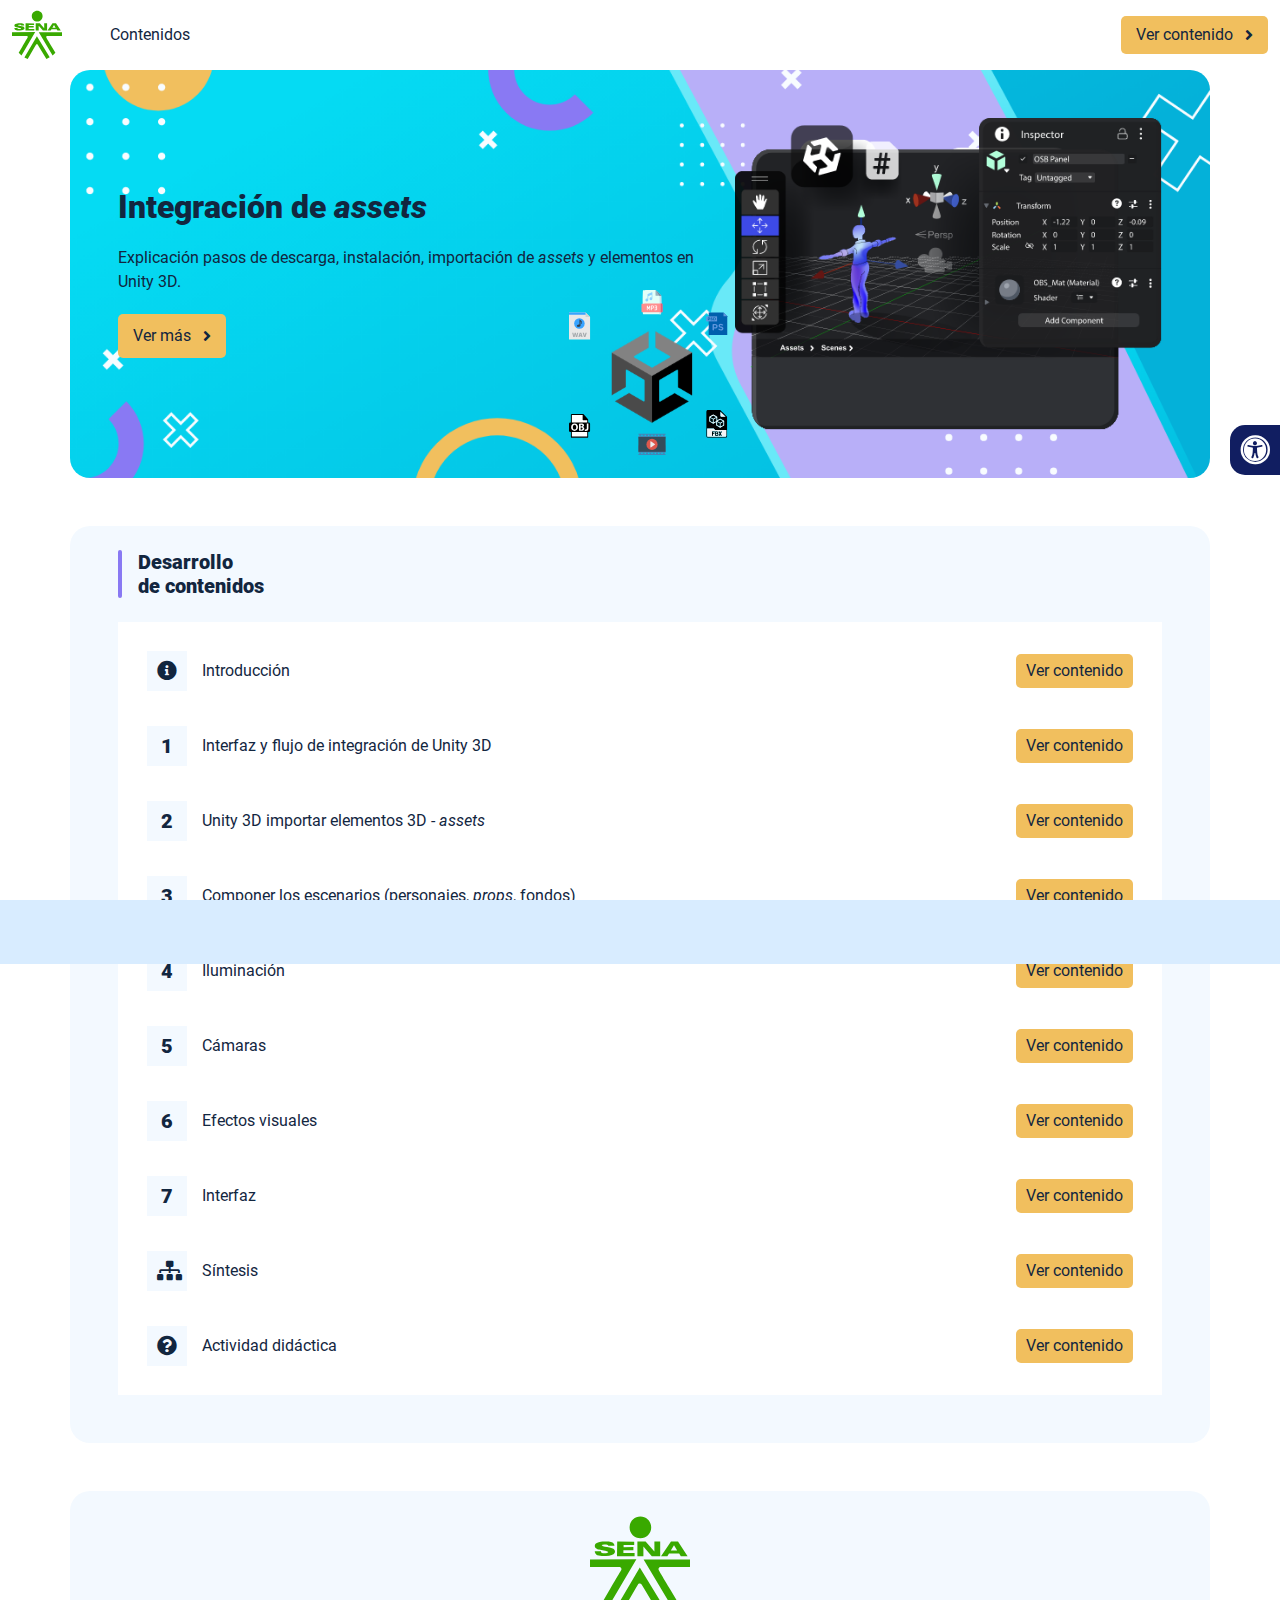
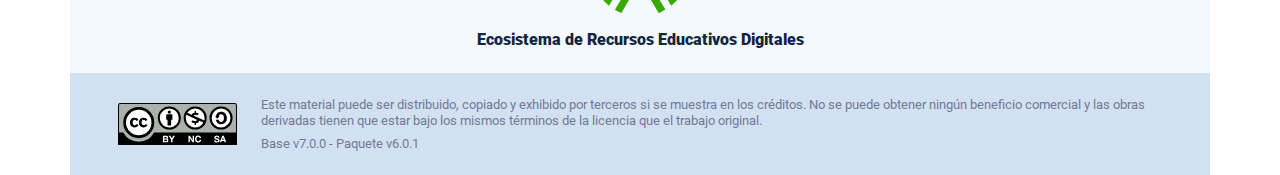
<file: index.html>
<!DOCTYPE html><html lang=""><head><meta charset="utf-8"><meta http-equiv="X-UA-Compatible" content="IE=edge"><meta name="viewport" content="width=device-width,initial-scale=1"><link rel="icon" href="favicon.ico"><title>Integración de assetts</title><link href="css/chunk-0c047e41.3babef71.css" rel="prefetch"><link href="css/chunk-25b302c8.3babef71.css" rel="prefetch"><link href="css/chunk-26fc7596.3babef71.css" rel="prefetch"><link href="css/chunk-2d2747e2.3babef71.css" rel="prefetch"><link href="css/chunk-32334cb6.3babef71.css" rel="prefetch"><link href="css/chunk-3c57cd7b.3babef71.css" rel="prefetch"><link href="css/chunk-4f2d402a.3babef71.css" rel="prefetch"><link href="css/chunk-515a8379.8f9cd922.css" rel="prefetch"><link href="css/chunk-59974754.ac9f3bed.css" rel="prefetch"><link href="css/chunk-60cbc06b.09438581.css" rel="prefetch"><link href="css/chunk-6e1e538a.3ba0a060.css" rel="prefetch"><link href="css/chunk-766a929b.0e0ffd89.css" rel="prefetch"><link href="css/chunk-f2df7d2c.3babef71.css" rel="prefetch"><link href="css/comple.e766caee.css" rel="prefetch"><link href="css/creditos.9ca98631.css" rel="prefetch"><link href="css/glosario.a8263125.css" rel="prefetch"><link href="css/referencias.47f89f89.css" rel="prefetch"><link href="js/actividad.28c14380.js" rel="prefetch"><link href="js/chunk-0206bfa0.bdfa0da0.js" rel="prefetch"><link href="js/chunk-0c047e41.474edd9a.js" rel="prefetch"><link href="js/chunk-13a6037e.7ea7543c.js" rel="prefetch"><link href="js/chunk-18f95272.ee032482.js" rel="prefetch"><link href="js/chunk-25b302c8.e427670a.js" rel="prefetch"><link href="js/chunk-26fc7596.720ef9f6.js" rel="prefetch"><link href="js/chunk-2c06842c.b9b456f8.js" rel="prefetch"><link href="js/chunk-2d0c5615.c543438f.js" rel="prefetch"><link href="js/chunk-2d0e96ec.eed16829.js" rel="prefetch"><link href="js/chunk-2d208d90.5ddc8300.js" rel="prefetch"><link href="js/chunk-2d21d0e2.e7a7ad5b.js" rel="prefetch"><link href="js/chunk-2d22c123.ca3f9538.js" rel="prefetch"><link href="js/chunk-2d2747e2.a7741052.js" rel="prefetch"><link href="js/chunk-2e80bb9a.35b29020.js" rel="prefetch"><link href="js/chunk-319206de.3116e31a.js" rel="prefetch"><link href="js/chunk-32334cb6.6b65de30.js" rel="prefetch"><link href="js/chunk-36769079.38ad62db.js" rel="prefetch"><link href="js/chunk-3c57cd7b.0db60a85.js" rel="prefetch"><link href="js/chunk-4cdd78c0.9f8c50b3.js" rel="prefetch"><link href="js/chunk-4f2d402a.60e0792c.js" rel="prefetch"><link href="js/chunk-515a8379.d85d498e.js" rel="prefetch"><link href="js/chunk-53ccb27e.3ccc2a28.js" rel="prefetch"><link href="js/chunk-55d286b8.0643df9e.js" rel="prefetch"><link href="js/chunk-59974754.e3f22076.js" rel="prefetch"><link href="js/chunk-60cbc06b.f9ca922d.js" rel="prefetch"><link href="js/chunk-659152b8.55d991fc.js" rel="prefetch"><link href="js/chunk-6e1e538a.10759ab3.js" rel="prefetch"><link href="js/chunk-766a929b.78773ed6.js" rel="prefetch"><link href="js/chunk-c796899c.43246c04.js" rel="prefetch"><link href="js/chunk-e8a7823a.5faeabdd.js" rel="prefetch"><link href="js/chunk-f2df7d2c.6a36155c.js" rel="prefetch"><link href="js/chunk-fde47172.39362287.js" rel="prefetch"><link href="js/comple.243b2a07.js" rel="prefetch"><link href="js/creditos.d31fec14.js" rel="prefetch"><link href="js/glosario.e6c5bac0.js" rel="prefetch"><link href="js/intro.fd543769.js" rel="prefetch"><link href="js/referencias.3f78ed23.js" rel="prefetch"><link href="js/sintesis.0f37c6e8.js" rel="prefetch"><link href="js/tema1.a59a2f69.js" rel="prefetch"><link href="js/tema2.4c2e2c25.js" rel="prefetch"><link href="js/tema3.8c0503c9.js" rel="prefetch"><link href="js/tema4.55229fae.js" rel="prefetch"><link href="js/tema5.28e6f37d.js" rel="prefetch"><link href="js/tema6.4922dc07.js" rel="prefetch"><link href="js/tema7.e28ebb48.js" rel="prefetch"><link href="css/app.8a45268b.css" rel="preload" as="style"><link href="css/chunk-vendors.b6667f5f.css" rel="preload" as="style"><link href="js/app.6c3afb77.js" rel="preload" as="script"><link href="js/chunk-vendors.dcf94349.js" rel="preload" as="script"><link href="css/chunk-vendors.b6667f5f.css" rel="stylesheet"><link href="css/app.8a45268b.css" rel="stylesheet"></head><body><noscript><strong>We're sorry but Integración de assetts doesn't work properly without JavaScript enabled. Please enable it to continue.</strong></noscript><div id="app"></div><script src="js/chunk-vendors.dcf94349.js"></script><script src="js/app.6c3afb77.js"></script></body></html>
</file>
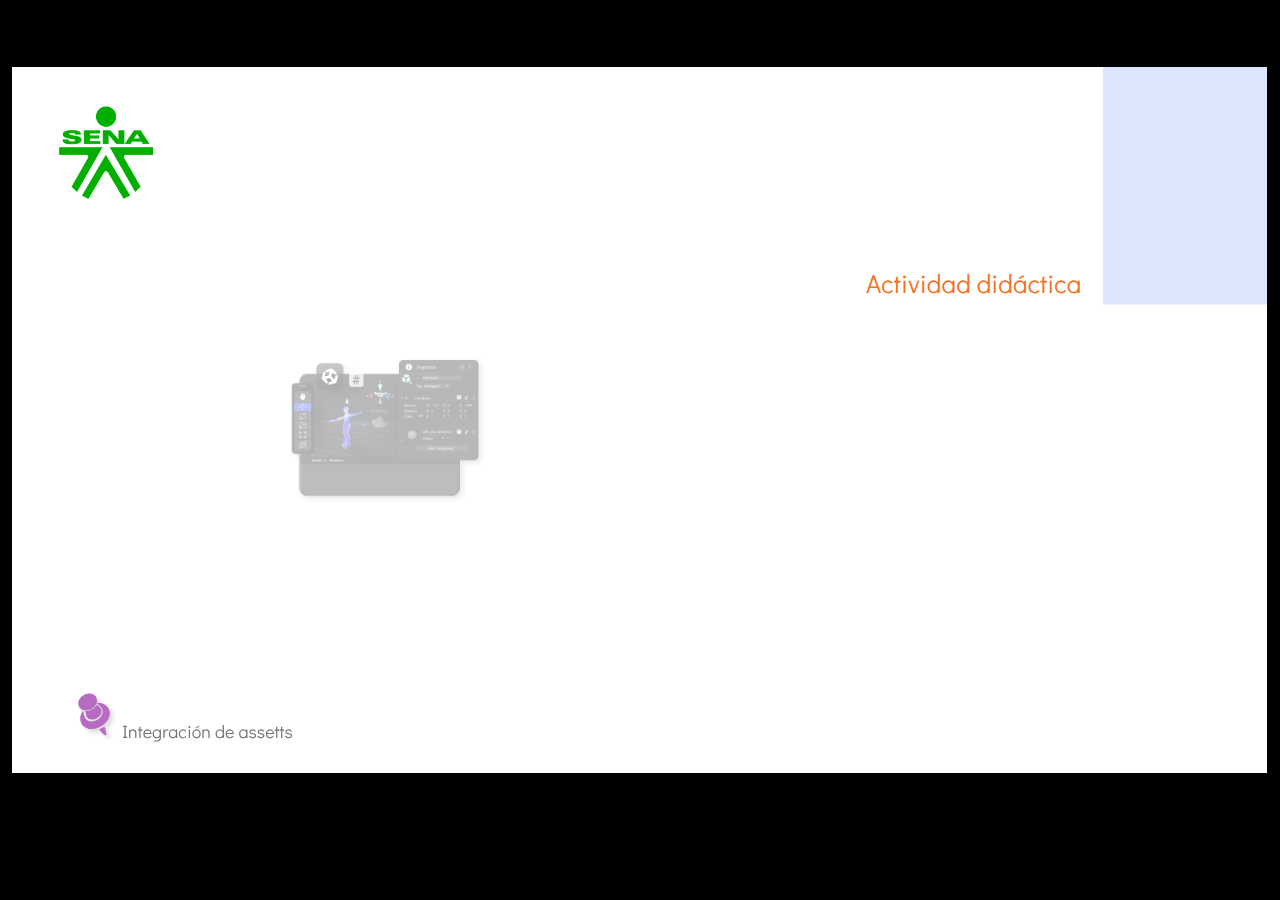
<file: actividades/index.html>
﻿<!doctype html>
<html lang="es">
<head>
  <meta charset="utf-8">
  <!-- Creado con Storyline 360 - http://www.articulate.com  -->
  <!-- version: 3.77.30568.0 -->
  <title>Actividad did&#225;ctica</title>
  <meta http-equiv="x-ua-compatible" content="IE=edge"/>
  <meta name="viewport" content="width=device-width,initial-scale=1,user-scalable=no,shrink-to-fit=no,minimal-ui"/>
  <meta name="apple-mobile-web-app-capable" content="yes"/>
  <link rel="shortcut icon" href="favicon.ico" type="image/x-icon" id="favicon"/>
  <style>
    html, body { height: 100%; padding: 0; margin: 0 }
    #app { height: 100%; width: 100%; }
  </style>

  <script>
    window.DS = {};
    window.globals = {
      DATA_PATH_BASE: '',
      HAS_FRAME: true,
      HAS_SLIDE: true,

      lmsPresent: false,
      tinCanPresent: false,
      cmi5Present: false,
      aoSupport: false,
      scale: 'show all',
      captureRc: false,
      browserSize: 'optimal',
      bgColor: '#000000',
      features: 'AccessibleVideo,ConnectionMessages,DropIn1,DropIn2,FullScreenToggle,LayerPresentAsDialog,MultipleQuizTracking,PlayerSpeedControl,StreamingVideo,UpdatedThemeEditor,UseAudioElement,VideoSync',
      themeName: 'classic',
      preloaderColor: '#FFFFFF',
      suppressAnalytics: false,
      productChannel: 'stable',
      publishSource: 'storyline',
      aid: 'aid|5304b41d-7af7-4125-b8d1-83eb222823e2',
      cid: 'b10b8a42-dc74-40fd-9f03-6ec201cd3ec2',
      playerVersion: '3.77.30568.0',
      publishTimestamp: '2023-06-23T14:38:17.4026314Z',
      maxIosVideoElements: 10,
      connectionSettings: { mode: 'disabled' },

      
      parseParams: function(qs) {
        if (window.globals.parsedParams != null) {
          return window.globals.parsedParams;
        }
        qs = (qs || window.location.search.substr(1)).split('+').join(' ');
        var params = {},
            tokens,
            re = /[?&]?([^=]+)=([^&]*)/g;

        while (tokens = re.exec(qs)) {
          params[decodeURIComponent(tokens[1]).trim()] =
            decodeURIComponent(tokens[2]).trim();
        }
        window.globals.parsedParams = params;
        return params;
      }

    };
  </script>
  <script>
    var isIe11 = ('ActiveXObject' in window || window.MSBlobBuilder != null)
      && window.msCrypto != null && !window.ActiveXObject;
    if (isIe11) {
      window.globals.unsupportedBrowser = true;
      document.write(atob('[base64]'));
    }
  </script>
  
  <script>window.THREE = { };</script>
  
</head>
<body style="background: #000000" class="cs-HTML theme-classic">
  <!-- 360 -->
  <script>!function(){var e,i=/iPhone/i,o=/iPod/i,n=/iPad/i,t=/\biOS-universal(?:.+)Mac\b/i,r=/\bAndroid(?:.+)Mobile\b/i,a=/Android/i,d=/(?:SD4930UR|\bSilk(?:.+)Mobile\b)/i,p=/Silk/i,l=/Windows Phone/i,u=/\bWindows(?:.+)ARM\b/i,b=/BlackBerry/i,s=/BB10/i,c=/Opera Mini/i,f=/\b(CriOS|Chrome)(?:.+)Mobile/i,h=/Mobile(?:.+)Firefox\b/i,v=function(e){return void 0!==e&&"MacIntel"===e.platform&&"number"==typeof e.maxTouchPoints&&e.maxTouchPoints>1&&"undefined"==typeof MSStream};e=function(e){var m={userAgent:"",platform:"",maxTouchPoints:0};e||"undefined"==typeof navigator?"string"==typeof e?m.userAgent=e:e&&e.userAgent&&(m={userAgent:e.userAgent,platform:e.platform,maxTouchPoints:e.maxTouchPoints||0}):m={userAgent:navigator.userAgent,platform:navigator.platform,maxTouchPoints:navigator.maxTouchPoints||0};var g=m.userAgent,y=g.split("[FBAN");void 0!==y[1]&&(g=y[0]),void 0!==(y=g.split("Twitter"))[1]&&(g=y[0]);var A=function(e){return function(i){return i.test(e)}}(g),w={apple:{phone:A(i)&&!A(l),ipod:A(o),tablet:!A(i)&&(A(n)||v(m))&&!A(l),universal:A(t),device:(A(i)||A(o)||A(n)||A(t)||v(m))&&!A(l)},amazon:{phone:A(d),tablet:!A(d)&&A(p),device:A(d)||A(p)},android:{phone:!A(l)&&A(d)||!A(l)&&A(r),tablet:!A(l)&&!A(d)&&!A(r)&&(A(p)||A(a)),device:!A(l)&&(A(d)||A(p)||A(r)||A(a))||A(/\bokhttp\b/i)},windows:{phone:A(l),tablet:A(u),device:A(l)||A(u)},other:{blackberry:A(b),blackberry10:A(s),opera:A(c),firefox:A(h),chrome:A(f),device:A(b)||A(s)||A(c)||A(h)||A(f)},any:!1,phone:!1,tablet:!1};return w.any=w.apple.device||w.android.device||w.windows.device||w.other.device,w.phone=w.apple.phone||w.android.phone||w.windows.phone,w.tablet=w.apple.tablet||w.android.tablet||w.windows.tablet,w}(),"object"==typeof exports&&"undefined"!=typeof module?module.exports=e:"function"==typeof define&&define.amd?define((function(){return e})):this.isMobile=e}();
    window.isMobile.apple.tablet = window.isMobile.apple.tablet ||
      (navigator.platform === 'MacIntel' && navigator.maxTouchPoints > 1);
    window.isMobile.apple.device = window.isMobile.apple.device || window.isMobile.apple.tablet;
    window.isMobile.tablet = window.isMobile.tablet || window.isMobile.apple.tablet;
    window.isMobile.any = window.isMobile.any || window.isMobile.apple.tablet;
  </script>

  <div id="focus-sink" tabindex="-1"></div>

  <div id="preso"></div>
  <script>
    (function() {

      var classTypes = [ 'desktop', 'mobile', 'phone', 'tablet' ];

      var addDeviceClasses = function(prefix, testObj) {
        var curr, i;
        for (i = 0; i < classTypes.length; i++) {
          curr = classTypes[i];
          if (testObj[curr]) {
            document.body.classList.add(prefix + curr);
          }
        }
      };

      var params = window.globals.parseParams(),
          isDevicePreview = params.devicepreview === '1',
          isPhoneOverride = params.deviceType === 'phone' || (isDevicePreview && params.phone == '1'),
          isTabletOverride = (params.deviceType === 'tablet' || isDevicePreview) && !isPhoneOverride,
          isMobileOverride = isPhoneOverride || isTabletOverride;

      var deviceView = {
        desktop: !window.isMobile.any && !isMobileOverride,
        mobile: window.isMobile.any || isMobileOverride,
        phone: isPhoneOverride || (window.isMobile.phone && !isTabletOverride),
        tablet: isTabletOverride || window.isMobile.tablet
      };

      window.globals.deviceView = deviceView;
      window.isMobile.desktop = !window.isMobile.any;
      window.isMobile.mobile = window.isMobile.any;

      addDeviceClasses('view-', deviceView);

    })();
  </script>
  
  <script src='story_content/user.js' type=text/javascript></script>
  <div class="slide-loader"></div>

  <script>
    if (window.globals.deviceView.isMobile) { var doc = document, loader = doc.body.querySelector('.slide-loader'); [ 1, 2, 3 ].forEach(function(n) { var d = doc.createElement('div'); d.style.backgroundColor = window.globals.preloaderColor; d.classList.add('mobile-loader-dot'); d.classList.add('dot' + n); loader.appendChild(d); }); }
  </script>

  <div class="mobile-load-title-overlay" style="display: none">
    <div class="mobile-load-title">Actividad did&#225;ctica</div>
  </div>

  <div class="mobile-chrome-warning"></div>

  
<style>
  .warn-connection-dialog {
    display: none;
    background: transparent;
    pointer-events: none;
    position: fixed;
    left: 0;
    top: 0;
    width: 100%;
    height: 100%;
    z-index: 999;
  }

  .warn-connection-content {
    border-radius: 4px;
    background: white;
    border: 1px solid #E7E7E7;
    color: #333333;
    box-shadow: 0 2px 4px rgba(0, 0, 0, 0.25);
    transition: all 150ms ease-out;
    position: absolute;
    white-space: nowrap;
  }

  .view-phone.is-landscape .warn-connection-content {
    left: 23px;
    bottom: 23px;
  }

  .view-tablet.is-landscape .warn-connection-content {
    left: 50%;
    top: 20px;
    transform: translateX(-50%);
  }

  .is-portrait .warn-connection-content {
    transform: translate(-50%, calc(-100% - 15px));
  }

  .warn-connection-content p {
    display: inline-block;
    margin: 0 8px 0 0;
    line-height: 33px;
    font-size: 11px;
  }

  .warn-connection-content svg {
    position: relative;
    vertical-align: middle;
    margin: 0 2px 2px 8px;
  }

  .view-desktop .warn-connection-content {
    left: 1.5em;
    bottom: 1.5em;
  }

  .view-desktop .warn-connection-content p {
    font-size: 1.1em;
  }

  .is-offline .warn-connection-dialog {
    display: block;
  }

  .is-offline .cs-panel * {
    pointer-events: none !important;
  }

  .is-offline .cs-panel {
    pointer-events: all !important;
  }

  .is-offline #nav-controls * {
    pointer-events: none !important;
  }

  .is-offline #nav-controls {
    pointer-events: all !important;
  }
</style>

<div class="warn-connection-dialog">
  <div class="warn-connection-content">
    <svg width="17" height="15" viewBox="0 0 17 15" xmlns="http://www.w3.org/2000/svg">
      <path fill="#8F0000" stroke="white" d="M16.07,12.98 L15.88,12.23 L9.51,1.21 C8.97,0.26,7.6,0.26,7.06,1.21 L0.69,12.23 C0.15,13.16,0.81,14.36,1.91,14.36 H14.65 C15.47,14.36,16.05,13.7,16.07,12.98 Z"/>
      <path fill="white" stroke="white" d="M8.58,5.5 C8.35,5.28,8.5,5.35,8.21,5.32 C8.09,5.35,7.97,5.49,7.96,5.67 C7.97,5.79,7.98,5.92,7.98,6.04 L7.98,6.04 C7.99,6.17,8,6.31,8.01,6.43 L8.01,6.44 C8.03,6.92,8.06,7.41,8.09,7.9 L8.09,7.9 C8.12,8.39,8.14,8.88,8.17,9.37 C8.17,9.39,8.18,9.42,8.2,9.44 C8.23,9.46,8.25,9.47,8.28,9.47 C8.31,9.47,8.34,9.46,8.35,9.44 C8.37,9.43,8.38,9.4,8.39,9.35 L8.39,9.34 C8.39,9.24,8.4,9.15,8.4,9.05 L8.4,9.05 C8.41,8.96,8.41,8.86,8.42,8.75 C8.43,8.44,8.45,8.12,8.47,7.81 L8.47,7.81 C8.49,7.49,8.51,7.18,8.53,6.87 C8.55,6.46,8.56,6.05,8.59,5.64 L8.6,5.62 C8.6,5.57,8.59,5.53,8.58,5.5 L8.21,5.32 Z"/>
      <circle fill="white" stroke="white" cx="8.3" cy="11.35" r="0.3"/>
    </svg>
    <p>You are offline. Trying to reconnect...</p>
  </div>
</div>

<script>
  (function() {
    window.DS.connection = {
      warningShown: false,
      assets: {},
      loadingAssetGroup: false,
      retryDelay: 500
    };

    var connectionSettings = window.globals.connectionSettings || {};

    // The `window.globals.features` variable must be set in `webpack.dev.config` when testing locally - it is not enough
    // to have it in the data - but it must be set there as well.
    var useConnectionMessages = window.AbortController != null &&
      window.location.protocol != 'file:' &&
      window.globals.features.indexOf('ConnectionMessages') != -1 &&
      connectionSettings.mode === 'normal';

    window.DS.connection.useConnectionMessages = useConnectionMessages

    var assetCount = 0;
    var checkLoadedId;


    if (useConnectionMessages && connectionSettings != null) {
      var contentEl = document.querySelector('.warn-connection-content');
      var messageEl = contentEl.querySelector('p')

      if (connectionSettings.useDarkTheme) {
        contentEl.style.borderColor = '#BABBBA';
        contentEl.style.backgroundColor = '#282828';
        contentEl.style.color = '#FFFFFF';
      }

      if (connectionSettings.message != null) {
        messageEl.textContent = window.decodeURIComponent(connectionSettings.message);
      }
    }

    function checkAssetsReady() {
      for (var i in DS.connection.assets) {
        if (!DS.connection.assets[i].success) {
          return false;
        }
      }
      return true;
    }

    function stopAssetGroup() {
      if (!useConnectionMessages) { return; }

      assetCount = 0;

      DS.connection.oldAssetGroup = DS.connection.assets;
      DS.connection.assets = {};
      DS.connection.loadingAssetGroup = false;
      clearInterval(checkLoadedId);
    }

    function startAssetGroup() {
      if (!useConnectionMessages) { return; }
      var ticks = 0;
      clearInterval(checkLoadedId);
      checkLoadedId = setInterval(function() {
        var loaded = 0;
        if (assetCount === 0 && loaded === 0) {
          clearInterval(checkLoadedId);
          return;
        }

        for (var i in DS.connection.assets) {
          if (DS.connection.assets[i].success) {
            loaded++;
          }
        }

        if (assetCount === loaded && checkAssetsReady()) {
          for (var i in DS.connection.assets) {
            if (DS.connection.assets[i].action) {
              DS.connection.assets[i].action();
            }
          }
          hideWarning();
          stopAssetGroup();
        }
      }, 100)
    }

    function requiredAsset(url, action, retry, type) {
      if (!useConnectionMessages) { return; }
      if (DS.connection.assets[url]) { return; }

      DS.connection.assets[url] = {
        success: false, action: action, retry: retry, type: type
      };
      assetCount = Object.keys(DS.connection.assets).length;
      if (!DS.connection.loadingAssetGroup) {
        startAssetGroup();
      }
      DS.connection.loadingAssetGroup = true;
    }

    function assetLoaded(url) {
      if (!useConnectionMessages) { return; }
      if (DS.connection.assets[url]) {
        DS.connection.assets[url].success = true;
      }
    }

    function assetFailed(url) {
      if (!useConnectionMessages) { return; }
      if (!DS.connection.assets[url]) {
        if (/\.js$/.test(url) && url.indexOf('transcripts') === -1) {
          setTimeout(function() {
            if (DS.connection.lastSlideLoaded != null) {
              DS.connection.lastSlideLoaded();
            }
          }, DS.connection.retryDelay);
        }
        return;
      }
      if (!DS.connection.warningShown) { showWarning(); }
      if (DS.connection.assets[url].retry) {
        setTimeout(function() {
          if (!DS.connection.assets[url].success) {
            DS.connection.assets[url].retry()
          }
        }, DS.connection.retryDelay);
      }
    }

    function hideWarning() {
      document.body.classList.remove('is-offline');
      DS.connection.warningShown = false;
    }
    DS.connection.hideWarning = hideWarning

    function showWarning(btn) {
      document.body.classList.add('is-offline')
      DS.connection.warningShown = true;
      updateWarningPosition();
    }

    function updateWarningPosition() {
      if (!DS.connection.warningShown) {
        return;
      }

      var isPortrait = document.body.classList.contains('is-portrait');
      var warningEl = document.querySelector('.warn-connection-content');

      if (isPortrait) {
        var slide = document.querySelector('.primary-slide');
        var slideRect = slide.getBoundingClientRect();

        warningEl.style.top = `${slideRect.top}px`
        warningEl.style.left = `${slideRect.left + slideRect.width / 2}px`
      } else {
        warningEl.style.top = null;
        warningEl.style.left = null;
      }

      window.requestAnimationFrame(updateWarningPosition);
    }

    // these will all be noops if the feature flag isn't set in
    // the data and `window.globals.features`
    DS.connection.requiredAsset = requiredAsset;
    DS.connection.assetLoaded = assetLoaded;
    DS.connection.assetFailed = assetFailed;
    DS.connection.stopAssetGroup = stopAssetGroup;
    DS.connection.startAssetGroup = startAssetGroup;
  })();
</script>


  <script>
    
    if (window.autoSpider && window.vInterfaceObject) {
      document.querySelector('.mobile-load-title-overlay').style.display = 'none';
    }
  </script>

  

  <link rel="stylesheet" href="html5/data/css/output.min.css" data-noprefix/>
</body>
<script src="html5/lib/scripts/bootstrapper.min.js"></script>
</html>
</file>
<file: css/chunk-0c047e41.3babef71.css>
.actividad[data-v-22adfd6b]{background-color:#f2f2f2}.horizontal-scroll__wrapper[data-v-22adfd6b]{overflow:hidden}.horizontal-scroll[data-v-22adfd6b]{display:flex;transition:transform .5s ease-in-out;align-items:center;flex-wrap:nowrap}.horizontal-scroll[data-v-22adfd6b]:not(.row){width:100%}.horizontal-scroll--item-fw[data-v-22adfd6b]>div{flex-grow:0;flex-shrink:0;width:100%;margin:0!important}
</file>
<file: css/chunk-25b302c8.3babef71.css>
.actividad[data-v-22adfd6b]{background-color:#f2f2f2}.horizontal-scroll__wrapper[data-v-22adfd6b]{overflow:hidden}.horizontal-scroll[data-v-22adfd6b]{display:flex;transition:transform .5s ease-in-out;align-items:center;flex-wrap:nowrap}.horizontal-scroll[data-v-22adfd6b]:not(.row){width:100%}.horizontal-scroll--item-fw[data-v-22adfd6b]>div{flex-grow:0;flex-shrink:0;width:100%;margin:0!important}
</file>
<file: css/chunk-26fc7596.3babef71.css>
.actividad[data-v-22adfd6b]{background-color:#f2f2f2}.horizontal-scroll__wrapper[data-v-22adfd6b]{overflow:hidden}.horizontal-scroll[data-v-22adfd6b]{display:flex;transition:transform .5s ease-in-out;align-items:center;flex-wrap:nowrap}.horizontal-scroll[data-v-22adfd6b]:not(.row){width:100%}.horizontal-scroll--item-fw[data-v-22adfd6b]>div{flex-grow:0;flex-shrink:0;width:100%;margin:0!important}
</file>
<file: css/chunk-2d2747e2.3babef71.css>
.actividad[data-v-22adfd6b]{background-color:#f2f2f2}.horizontal-scroll__wrapper[data-v-22adfd6b]{overflow:hidden}.horizontal-scroll[data-v-22adfd6b]{display:flex;transition:transform .5s ease-in-out;align-items:center;flex-wrap:nowrap}.horizontal-scroll[data-v-22adfd6b]:not(.row){width:100%}.horizontal-scroll--item-fw[data-v-22adfd6b]>div{flex-grow:0;flex-shrink:0;width:100%;margin:0!important}
</file>
<file: css/chunk-32334cb6.3babef71.css>
.actividad[data-v-22adfd6b]{background-color:#f2f2f2}.horizontal-scroll__wrapper[data-v-22adfd6b]{overflow:hidden}.horizontal-scroll[data-v-22adfd6b]{display:flex;transition:transform .5s ease-in-out;align-items:center;flex-wrap:nowrap}.horizontal-scroll[data-v-22adfd6b]:not(.row){width:100%}.horizontal-scroll--item-fw[data-v-22adfd6b]>div{flex-grow:0;flex-shrink:0;width:100%;margin:0!important}
</file>
<file: css/chunk-3c57cd7b.3babef71.css>
.actividad[data-v-22adfd6b]{background-color:#f2f2f2}.horizontal-scroll__wrapper[data-v-22adfd6b]{overflow:hidden}.horizontal-scroll[data-v-22adfd6b]{display:flex;transition:transform .5s ease-in-out;align-items:center;flex-wrap:nowrap}.horizontal-scroll[data-v-22adfd6b]:not(.row){width:100%}.horizontal-scroll--item-fw[data-v-22adfd6b]>div{flex-grow:0;flex-shrink:0;width:100%;margin:0!important}
</file>
<file: css/chunk-4f2d402a.3babef71.css>
.actividad[data-v-22adfd6b]{background-color:#f2f2f2}.horizontal-scroll__wrapper[data-v-22adfd6b]{overflow:hidden}.horizontal-scroll[data-v-22adfd6b]{display:flex;transition:transform .5s ease-in-out;align-items:center;flex-wrap:nowrap}.horizontal-scroll[data-v-22adfd6b]:not(.row){width:100%}.horizontal-scroll--item-fw[data-v-22adfd6b]>div{flex-grow:0;flex-shrink:0;width:100%;margin:0!important}
</file>
<file: css/chunk-515a8379.8f9cd922.css>
.actividad{background-color:#f2f2f2}.banner-interno{position:relative}.banner-interno__fondo{position:absolute;top:0;bottom:-50px;left:0;right:0;background-color:#fff;background-size:cover;background-position:50%}.banner-interno__titulo{display:flex;align-items:center}.banner-interno__titulo__icono{display:block;width:32px;height:32px;border-radius:50%;background-color:#12263f;position:relative}.banner-interno__titulo__icono i{color:#fff;position:absolute;left:50%;top:50%;transform:translate(-50%,-50%)}.banner-interno__titulo h1,.banner-interno__titulo h2,.banner-interno__titulo h3,.banner-interno__titulo h4,.banner-interno__titulo h5,.banner-interno__titulo h6{color:#12263f;line-height:1.1em}
</file>
<file: css/chunk-59974754.ac9f3bed.css>
.actividad{background-color:#f2f2f2}.aside-menu{position:fixed;top:70px;min-height:calc(100vh - 70px);max-height:calc(100vh - 70px);background-color:#f3f9ff;transition:flex .5s ease-in-out,width .5s ease-in-out;overflow-x:hidden;z-index:100001;width:300px}.aside-menu__black-background{position:fixed;inset:0;top:70px;background:rgba(0,0,0,.8);cursor:pointer}.aside-menu a{color:#111e61}.aside-menu__content{width:300px;display:flex;flex-direction:column;justify-content:space-between;min-height:calc(100vh - 70px);max-height:calc(100vh - 70px);border-right:1px solid #d8ecff;position:absolute;background:#fff}@media (max-height:800px){.aside-menu__content{min-height:800px;max-height:800px;overflow-y:auto}}.aside-menu__header{padding:10px;text-align:center;background-color:#d8ecff}.aside-menu__header h4{margin:0}.aside-menu__menu{overflow-y:auto;flex-grow:1;list-style:none;padding-left:0;margin-bottom:0}.aside-menu__menu__item--active .aside-menu__menu__item__lnk,.aside-menu__menu__item--active .aside-menu__sec-menu__item__lnk{background-color:#d8ecff;font-weight:700}.aside-menu__menu__item--sub-menu:hover,.aside-menu__menu__item:hover,.aside-menu__sec-menu__item:hover{background-color:#d8ecff}.aside-menu__menu__item--sub-menu{padding-left:10px}.aside-menu__menu__item--sub-menu--active .aside-menu__menu__item__lnk,.aside-menu__menu__item--sub-menu--active .aside-menu__sec-menu__item__lnk{background-color:#d8ecff;font-weight:700;position:relative}.aside-menu__menu__item--sub-menu--active .aside-menu__menu__item__lnk:before,.aside-menu__menu__item--sub-menu--active .aside-menu__sec-menu__item__lnk:before{content:"";display:block;position:absolute;left:0;bottom:0;top:0;width:4px;border-radius:2px;background-color:#8979f3}.aside-menu__menu__item__lnk,.aside-menu__sec-menu__item__lnk{display:flex;align-items:center;padding:10px 15px;line-height:1.1em}.aside-menu__menu__item__lnk i,.aside-menu__menu__item__lnk span,.aside-menu__sec-menu__item__lnk i,.aside-menu__sec-menu__item__lnk span{margin-right:10px}.aside-menu__menu__item__lnk i:last-child,.aside-menu__menu__item__lnk span:last-child,.aside-menu__sec-menu__item__lnk i:last-child,.aside-menu__sec-menu__item__lnk span:last-child{margin-right:0}.aside-menu__sec-menu{background-color:#d8ecff;padding:10px 0;flex-shrink:0;margin-bottom:0}.aside-menu__sec-menu__item{padding:10px 15px}.aside-menu__sec-menu__item__lnk{padding:0;border-radius:1em}.aside-menu__sec-menu__item__lnk i{display:block;width:2em;height:2em;padding:.5em 0;text-align:center;background-color:#fff;border-radius:50%}.aside-menu__sec-menu__item__lnk:hover{background-color:#fff}@media (max-width:576px){.aside-menu__sec-menu{padding-bottom:110px}}.main-menu-enter-active{animation:main-menu-open-animation .3s}.main-menu-enter-active .aside-menu__black-background{animation:main-menu-background-animation .3s}.main-menu-leave-active{animation:main-menu-open-animation .3s reverse}.main-menu-leave-active .aside-menu__black-background{animation:main-menu-background-animation .3s reverse}@keyframes main-menu-open-animation{0%{width:0}to{width:300px}}@keyframes main-menu-background-animation{0%{opacity:0}to{opacity:1}}
</file>
<file: css/chunk-60cbc06b.09438581.css>
.actividad[data-v-7e5a4120]{background-color:#f2f2f2}.header[data-v-7e5a4120]{position:sticky;top:0;padding-top:10px;padding-bottom:10px;background-color:#fff;z-index:10010;line-height:1.1em}.header__logo[data-v-7e5a4120]{width:50px}@media (max-width:576px){.header__componente-formativo[data-v-7e5a4120]{font-size:.8em}}.header__menu[data-v-7e5a4120]{cursor:pointer}.header__menu span[data-v-7e5a4120]{font-size:.7em;display:block;line-height:1em;text-align:center;color:#111e61}.header__menu__btn[data-v-7e5a4120]{width:30px;height:30px;position:relative;margin-bottom:4px}.header__menu__btn .line-1[data-v-7e5a4120],.header__menu__btn .line-2[data-v-7e5a4120],.header__menu__btn .line-3[data-v-7e5a4120]{height:4px;width:30px;background-color:#111e61;transform-origin:center center;position:absolute;left:0;border-radius:2px}.header__menu__btn .line-1[data-v-7e5a4120]{top:4px;animation:line-1-inactive-data-v-7e5a4120 .5s ease-in-out forwards}.header__menu__btn .line-2[data-v-7e5a4120]{top:13px;animation:line-2-inactive-data-v-7e5a4120 .5s ease-in-out forwards}.header__menu__btn .line-3[data-v-7e5a4120]{top:22px;animation:line-3-inactive-data-v-7e5a4120 .5s ease-in-out forwards}.header__menu__btn[data-v-7e5a4120]:hover{cursor:pointer}.header__menu__btn--open .line-1[data-v-7e5a4120]{animation:line-1-active-data-v-7e5a4120 .5s ease-in-out forwards}.header__menu__btn--open .line-2[data-v-7e5a4120]{animation:line-2-active-data-v-7e5a4120 .5s ease-in-out forwards}.header__menu__btn--open .line-3[data-v-7e5a4120]{animation:line-3-active-data-v-7e5a4120 .5s ease-in-out forwards}@keyframes line-1-active-data-v-7e5a4120{0%{transform:translate(0) rotate(0)}50%{transform:translateY(9px) rotate(0)}to{transform:translateY(9px) rotate(45deg)}}@keyframes line-2-active-data-v-7e5a4120{0%{transform:scale(1)}to{transform:scale(0)}}@keyframes line-3-active-data-v-7e5a4120{0%{transform:translate(0) rotate(0)}50%{transform:translateY(-9px) rotate(0)}to{transform:translateY(-9px) rotate(-45deg)}}@keyframes line-1-inactive-data-v-7e5a4120{0%{transform:translateY(9px) rotate(45deg)}50%{transform:translateY(9px) rotate(0)}to{transform:translate(0) rotate(0)}}@keyframes line-2-inactive-data-v-7e5a4120{0%{transform:scale(0)}to{transform:scale(1)}}@keyframes line-3-inactive-data-v-7e5a4120{0%{transform:translateY(-9px) rotate(-45deg)}50%{transform:translateY(-9px) rotate(0)}to{transform:translate(0) rotate(0)}}
</file>
<file: css/chunk-6e1e538a.3ba0a060.css>
.actividad[data-v-4f6b7c58]{background-color:#f2f2f2}.accesibilidad[data-v-4f6b7c58]{position:fixed;right:0;top:50vh;height:50px;background-color:#111e61;border-top-left-radius:15px;border-bottom-left-radius:15px;transform:translateY(-50%) translateX(100%) translateX(-50px);overflow:hidden;transition:transform .3s ease-in-out,height .3s ease-in-out}.accesibilidad[data-v-4f6b7c58]:hover{transform:translateY(-50%) translateX(0);height:12.75rem}.accesibilidad [data-v-4f6b7c58]{color:#fff}.accesibilidad__menu__content .accesibilidad__menu__item[data-v-4f6b7c58]{cursor:pointer}.accesibilidad__menu__content .accesibilidad__menu__item[data-v-4f6b7c58]:hover{background-color:#273685}.accesibilidad__menu__content .accesibilidad__menu__item[data-v-4f6b7c58]:last-child{border:none}.accesibilidad__menu__item[data-v-4f6b7c58]{display:flex;align-items:center;padding:10px;border-bottom:1px solid #273685;line-height:1em;-moz-user-select:none;user-select:none}.accesibilidad__menu i[data-v-4f6b7c58]{font-size:30px;font-style:normal;margin-right:10px;line-height:1em}.accesibilidad__menu img[data-v-4f6b7c58]{width:30px;margin-right:10px}
</file>
<file: css/chunk-766a929b.0e0ffd89.css>
.actividad{background-color:#f2f2f2}.barra-avance{display:flex;align-items:center;justify-content:space-between;position:fixed;bottom:0;left:0;width:100%;padding:10px;background-color:#d8ecff;transition:transform .5s ease-in-out;z-index:100000}.barra-avance__barra{margin:0 20px;flex:1;position:relative;max-width:800px}.barra-avance__barra--amarilla,.barra-avance__barra--blanca{height:4px}.barra-avance__barra--amarilla:after,.barra-avance__barra--amarilla:before,.barra-avance__barra--blanca:after,.barra-avance__barra--blanca:before{content:"";display:block;width:10px;height:10px;border-radius:50%;position:absolute;top:50%}.barra-avance__barra--amarilla:before,.barra-avance__barra--blanca:before{left:0;transform:translate(-50%,-50%)}.barra-avance__barra--amarilla:after,.barra-avance__barra--blanca:after{right:0;transform:translate(50%,-50%)}.barra-avance__barra--blanca{background-color:#fff}.barra-avance__barra--blanca:after,.barra-avance__barra--blanca:before{background-color:#fff}.barra-avance__barra--amarilla{position:absolute;width:100%;top:0;background-color:#f1bf5e}.barra-avance__barra--amarilla:after,.barra-avance__barra--amarilla:before{background-color:#f1bf5e}.barra-avance__boton--regresar{background-color:#b0c0d2}.barra-avance__boton--regresar span{color:#111e61!important}.barra-avance__boton--disable{opacity:0;pointer-events:none}.barra-avance--open{transform:translateY(0)}.barra-avance--close{transform:translateY(100%)}
</file>
<file: css/chunk-f2df7d2c.3babef71.css>
.actividad[data-v-22adfd6b]{background-color:#f2f2f2}.horizontal-scroll__wrapper[data-v-22adfd6b]{overflow:hidden}.horizontal-scroll[data-v-22adfd6b]{display:flex;transition:transform .5s ease-in-out;align-items:center;flex-wrap:nowrap}.horizontal-scroll[data-v-22adfd6b]:not(.row){width:100%}.horizontal-scroll--item-fw[data-v-22adfd6b]>div{flex-grow:0;flex-shrink:0;width:100%;margin:0!important}
</file>
<file: css/comple.e766caee.css>
.banner-interno{position:relative}.banner-interno__fondo{position:absolute;top:0;bottom:-50px;left:0;right:0;background-color:#fff;background-size:cover;background-position:50%}.banner-interno__titulo{display:flex;align-items:center}.banner-interno__titulo__icono{display:block;width:32px;height:32px;border-radius:50%;background-color:#12263f;position:relative}.banner-interno__titulo__icono i{color:#fff;position:absolute;left:50%;top:50%;transform:translate(-50%,-50%)}.banner-interno__titulo h1,.banner-interno__titulo h2,.banner-interno__titulo h3,.banner-interno__titulo h4,.banner-interno__titulo h5,.banner-interno__titulo h6{color:#12263f;line-height:1.1em}.actividad{background-color:#f2f2f2}.complementario__enlaces{display:flex;justify-content:center;flex-wrap:wrap}.complementario__enlaces a{margin:0 5px}.complementario__btn{font-size:1.5em;line-height:1em}table{width:calc(100% - 1px);min-width:800px}table thead{background-color:#d8ecff}table thead th{border-color:#d8ecff}table td,table th{padding:25px 20px;text-align:center}
</file>
<file: css/creditos.9ca98631.css>
.banner-interno{position:relative}.banner-interno__fondo{position:absolute;top:0;bottom:-50px;left:0;right:0;background-color:#fff;background-size:cover;background-position:50%}.banner-interno__titulo{display:flex;align-items:center}.banner-interno__titulo__icono{display:block;width:32px;height:32px;border-radius:50%;background-color:#12263f;position:relative}.banner-interno__titulo__icono i{color:#fff;position:absolute;left:50%;top:50%;transform:translate(-50%,-50%)}.banner-interno__titulo h1,.banner-interno__titulo h2,.banner-interno__titulo h3,.banner-interno__titulo h4,.banner-interno__titulo h5,.banner-interno__titulo h6{color:#12263f;line-height:1.1em}.actividad{background-color:#f2f2f2}.creditos-vista .tarjeta.credito{background-color:#d2e1f1}.creditos{color:#727997;overflow-x:auto}.creditos__item{min-width:490px}.creditos p{line-height:1.3em;margin-bottom:0;color:#727997}.creditos__titulo{font-weight:700;background-color:#d2e1f1;padding:5px 10px;border-top-radius:5px;border-top-left-radius:5px;border-top-right-radius:5px}.creditos table td,.creditos table th{border-color:#d2e1f1}
</file>
<file: css/glosario.a8263125.css>
.banner-interno{position:relative}.banner-interno__fondo{position:absolute;top:0;bottom:-50px;left:0;right:0;background-color:#fff;background-size:cover;background-position:50%}.banner-interno__titulo{display:flex;align-items:center}.banner-interno__titulo__icono{display:block;width:32px;height:32px;border-radius:50%;background-color:#12263f;position:relative}.banner-interno__titulo__icono i{color:#fff;position:absolute;left:50%;top:50%;transform:translate(-50%,-50%)}.banner-interno__titulo h1,.banner-interno__titulo h2,.banner-interno__titulo h3,.banner-interno__titulo h4,.banner-interno__titulo h5,.banner-interno__titulo h6{color:#12263f;line-height:1.1em}.actividad{background-color:#f2f2f2}.glosario__letra-item{display:flex}.glosario__letra-item__texto{padding-top:5px}.glosario__letra-item__letra__icono{width:32px;height:32px;position:relative;line-height:1em;border-radius:50%;background-color:#d2e1f1}.glosario__letra-item__letra__icono span{position:absolute;left:50%;top:50%;transform:translate(-50%,-50%);font-size:1.1em;font-weight:900}
</file>
<file: css/referencias.47f89f89.css>
.banner-interno{position:relative}.banner-interno__fondo{position:absolute;top:0;bottom:-50px;left:0;right:0;background-color:#fff;background-size:cover;background-position:50%}.banner-interno__titulo{display:flex;align-items:center}.banner-interno__titulo__icono{display:block;width:32px;height:32px;border-radius:50%;background-color:#12263f;position:relative}.banner-interno__titulo__icono i{color:#fff;position:absolute;left:50%;top:50%;transform:translate(-50%,-50%)}.banner-interno__titulo h1,.banner-interno__titulo h2,.banner-interno__titulo h3,.banner-interno__titulo h4,.banner-interno__titulo h5,.banner-interno__titulo h6{color:#12263f;line-height:1.1em}.actividad{background-color:#f2f2f2}.referencias__item:last-child hr{display:none}.referencias__item a{color:#2196f3;text-decoration:underline;overflow-wrap:break-word}
</file>
<file: css/app.8a45268b.css>
*{box-sizing:inherit}:after,:before{box-sizing:inherit}html{height:100%;line-height:1.15;box-sizing:border-box;-webkit-font-smoothing:antialiased;-moz-osx-font-smoothing:grayscale;-webkit-text-size-adjust:100%;-ms-text-size-adjust:100%;text-rendering:optimizeLegibility}a,abbr,acronym,address,applet,article,aside,audio,b,big,blockquote,body,canvas,caption,center,cite,code,dd,del,details,dfn,div,dl,dt,em,embed,fieldset,figcaption,figure,footer,form,h1,h2,h3,h4,h5,h6,header,hgroup,html,i,iframe,img,ins,kbd,label,legend,li,mark,menu,nav,object,ol,output,p,pre,q,ruby,s,samp,section,small,span,strike,strong,sub,summary,sup,table,tbody,td,tfoot,th,thead,time,tr,tt,u,ul,var,video{margin:0;padding:0;border:0;outline:0;background:transparent;vertical-align:baseline}article,aside,details,figcaption,figure,footer,header,main,menu,nav,section,summary{display:block}[hidden],template{display:none}hr{box-sizing:content-box;height:0;border-bottom:1px solid #e8e8e8;border-left:0;border-right:0;border-top:0;margin:1.5em 0;overflow:visible}[hidden]{display:none}a{font-family:Roboto,sans-serif;font-size:1em;font-weight:400;text-decoration:none;color:#12263f;background-color:transparent;transition:all .15s ease-in-out;-webkit-text-decoration-skip:objects}a:active,a:hover{outline-width:0}a:active,a:focus,a:hover{color:#000}[type=button],[type=reset],[type=submit],button{-moz-appearance:none;appearance:none;cursor:pointer;display:inline-block;vertical-align:middle;border:0;border-radius:5px;color:#12263f;background-color:#f1bf5e;font-family:Roboto,sans-serif;font-weight:400;font-size:1em;-webkit-font-smoothing:antialiased;line-height:1em;white-space:nowrap;text-decoration:none;text-transform:none;padding:.75em 1.5em;margin:0;-moz-user-select:none;user-select:none;overflow:visible;transition:background-color .15s ease-in-out}[type=button]:focus,[type=button]:hover,[type=reset]:focus,[type=reset]:hover,[type=submit]:focus,[type=submit]:hover,button:focus,button:hover{background-color:#f1bf5e;color:#12263f}[type=button]:disabled,[type=reset]:disabled,[type=submit]:disabled,button:disabled{cursor:not-allowed;opacity:.5}[type=button]:disabled:hover,[type=reset]:disabled:hover,[type=submit]:disabled:hover,button:disabled:hover{background-color:#f1bf5e}input,select,textarea{margin:0;display:block;font-family:Roboto,sans-serif;font-size:16px}input{overflow:visible}[type=color],[type=date],[type=datetime-local],[type=datetime],[type=email],[type=month],[type=number],[type=password],[type=search],[type=tel],[type=text],[type=time],[type=url],[type=week],input:not([type]),select,select[multiple],textarea{background-color:#fff;border:1px solid #e8e8e8;border-radius:5px;box-shadow:inset 0 1px 3px rgba(0,0,0,.06);box-sizing:inherit;margin-bottom:.75em;padding:.5em;transition:border-color .15s ease-in-out;width:100%}[type=color]:hover,[type=date]:hover,[type=datetime-local]:hover,[type=datetime]:hover,[type=email]:hover,[type=month]:hover,[type=number]:hover,[type=password]:hover,[type=search]:hover,[type=tel]:hover,[type=text]:hover,[type=time]:hover,[type=url]:hover,[type=week]:hover,input:not([type]):hover,select:hover,select[multiple]:hover,textarea:hover{border-color:shade(#e8e8e8,20%)}[type=color]:focus,[type=date]:focus,[type=datetime-local]:focus,[type=datetime]:focus,[type=email]:focus,[type=month]:focus,[type=number]:focus,[type=password]:focus,[type=search]:focus,[type=tel]:focus,[type=text]:focus,[type=time]:focus,[type=url]:focus,[type=week]:focus,input:not([type]):focus,select:focus,select[multiple]:focus,textarea:focus{border-color:#8979f3;box-shadow:inset 0 1px 3px rgba(0,0,0,.06),0 0 5px rgba(4,157,192,.7);outline:none}[type=color]:disabled,[type=date]:disabled,[type=datetime-local]:disabled,[type=datetime]:disabled,[type=email]:disabled,[type=month]:disabled,[type=number]:disabled,[type=password]:disabled,[type=search]:disabled,[type=tel]:disabled,[type=text]:disabled,[type=time]:disabled,[type=url]:disabled,[type=week]:disabled,input:not([type]):disabled,select:disabled,select[multiple]:disabled,textarea:disabled{background-color:shade(#fff,5%);cursor:not-allowed}[type=color]:disabled:hover,[type=date]:disabled:hover,[type=datetime-local]:disabled:hover,[type=datetime]:disabled:hover,[type=email]:disabled:hover,[type=month]:disabled:hover,[type=number]:disabled:hover,[type=password]:disabled:hover,[type=search]:disabled:hover,[type=tel]:disabled:hover,[type=text]:disabled:hover,[type=time]:disabled:hover,[type=url]:disabled:hover,[type=week]:disabled:hover,input:not([type]):disabled:hover,select:disabled:hover,select[multiple]:disabled:hover,textarea:disabled:hover{border:1px solid #e8e8e8}select{text-transform:none;max-width:100%;border-radius:5px}::-webkit-file-upload-button{background-color:#f1bf5e;border:none;cursor:pointer;color:#12263f;border-radius:5px;padding:.75em 1.5em}::-webkit-file-upload-button:hover{background-color:#f1bf5e}optgroup{font-weight:700}fieldset{border:1px solid #e8e8e8;background-color:transparent;padding:1.5em;-webkit-margin-start:0;-webkit-margin-end:0;-webkit-padding-before:1.5em;-webkit-padding-start:1.5em;-webkit-padding-end:1.5em;-webkit-padding-after:1.5em}legend{box-sizing:border-box;color:inherit;display:table;max-width:100%;padding:0;white-space:normal;font-weight:600;-webkit-padding-start:0;-webkit-padding-end:0}label,legend{margin-bottom:.375em}label{display:block;font-size:1em;font-family:Roboto,sans-serif;font-weight:900}textarea{overflow:auto;resize:vertical}[type=checkbox],[type=radio]{box-sizing:border-box;padding:0;display:inline;margin-right:.375em}[type=number]::-webkit-inner-spin-button,[type=number]::-webkit-outer-spin-button{height:auto}[type=search]{-webkit-appearance:textfield;outline-offset:-2px}[type=search]::-webkit-search-cancel-button,[type=search]::-webkit-search-decoration{-webkit-appearance:none;-moz-appearance:none}::-moz-placeholder{color:#999}::placeholder{color:#999}::-webkit-file-upload-button{-webkit-appearance:button;-moz-appearance:button;font:inherit}[type=file]{margin-bottom:.75em;width:100%}[type=button],[type=reset],[type=submit],button{-webkit-appearance:button}[type=button]::-moz-focus-inner,[type=reset]::-moz-focus-inner,[type=submit]::-moz-focus-inner,button::-moz-focus-inner{border-style:none;padding:0}[type=button]:-moz-focusring,[type=reset]:-moz-focusring,[type=submit]:-moz-focusring,button:-moz-focusring{outline:1px dotted ButtonText}progress{vertical-align:baseline}ol,ul{list-style:none;margin-bottom:1em}dt{font-weight:700}figure,img,picture,svg{margin:0;width:100%;max-width:100%}figcaption{display:block;background-color:#e8e8e8;padding:.75em 1.5em;font-size:.8em;font-weight:700}img,svg{display:block;border-style:none}svg:not(:root){overflow:hidden}audio,canvas,progress,video{display:inline-block}audio:not([controls]){display:none;height:0}template{display:none}table{border-collapse:collapse;border-spacing:0;table-layout:fixed;width:100%}td,th,tr{vertical-align:middle}td,th{border:1px solid #e8e8e8;padding:.75em}th{font-size:.875em;line-height:1.2}td{line-height:1.5}body{font-size:16px;font-weight:400;line-height:1.5}body,h1,h2,h3,h4,h5,h6{color:#12263f;font-family:Roboto,sans-serif}h1,h2,h3,h4,h5,h6{font-weight:900;line-height:1.2;margin:0 0 .75em}h1{font-size:2em}h2{font-size:1.5em}h3{font-size:1.25em}h4{font-size:1.125em}h5{font-size:1em}h6{font-size:.875em}p{font-family:Roboto,sans-serif;font-size:1em;font-weight:400;line-height:1.5;color:#12263f;margin-bottom:1em}b,strong{font-weight:700}dfn,em,i{font-style:italic}br{line-height:2em}u{text-decoration:underline}code,kbd,pre,samp{color:#727997;font-family:Lucida Console,Courier New,monospace;font-size:1em}sub,sup{font-size:75%;line-height:0;position:relative;vertical-align:baseline}sub{bottom:-.25em}sup{top:-.5em}small{font-size:80%}mark{background-color:#ffeb3b;color:#000}abbr[title]{border-bottom:none;text-decoration:underline;text-decoration:underline dotted}blockquote,q{quotes:none}::selection{background:#2196f3!important;color:#fff!important;text-shadow:none}::-moz-selection{background:#2196f3!important;color:#fff!important;text-shadow:none}img::selection{background:transparent}img::-moz-selection{background:transparent}body{-webkit-tap-highlight-color:#2196F3!important}details,menu{display:block}summary{display:list-item}@media print{*{background:transparent!important;color:#000!important;box-shadow:none!important;text-shadow:none!important}:after,:before,:first-letter,:first-line{background:transparent!important;color:#000!important;box-shadow:none!important;text-shadow:none!important}a,a:visited{text-decoration:underline}a[href]:after{content:" (" attr(href) ")"}a abbr[title]:after{content:" (" attr(title) ")"}a[href^="#"]:after,a[href^="javascript:"]:after{content:""}blockquote,pre{border:1px solid #999;page-break-inside:avoid}thead{display:table-header-group}img,tr{page-break-inside:avoid}img{max-width:100%!important}h2,h3,p{orphans:3;widows:3}h2,h3{page-break-after:avoid}}[data-aos][data-aos][data-aos-duration="50"],body[data-aos-duration="50"] [data-aos]{transition-duration:50ms}[data-aos][data-aos][data-aos-delay="50"],body[data-aos-delay="50"] [data-aos]{transition-delay:0s}[data-aos][data-aos][data-aos-delay="50"].aos-animate,body[data-aos-delay="50"] [data-aos].aos-animate{transition-delay:50ms}[data-aos][data-aos][data-aos-duration="100"],body[data-aos-duration="100"] [data-aos]{transition-duration:.1s}[data-aos][data-aos][data-aos-delay="100"],body[data-aos-delay="100"] [data-aos]{transition-delay:0s}[data-aos][data-aos][data-aos-delay="100"].aos-animate,body[data-aos-delay="100"] [data-aos].aos-animate{transition-delay:.1s}[data-aos][data-aos][data-aos-duration="150"],body[data-aos-duration="150"] [data-aos]{transition-duration:.15s}[data-aos][data-aos][data-aos-delay="150"],body[data-aos-delay="150"] [data-aos]{transition-delay:0s}[data-aos][data-aos][data-aos-delay="150"].aos-animate,body[data-aos-delay="150"] [data-aos].aos-animate{transition-delay:.15s}[data-aos][data-aos][data-aos-duration="200"],body[data-aos-duration="200"] [data-aos]{transition-duration:.2s}[data-aos][data-aos][data-aos-delay="200"],body[data-aos-delay="200"] [data-aos]{transition-delay:0s}[data-aos][data-aos][data-aos-delay="200"].aos-animate,body[data-aos-delay="200"] [data-aos].aos-animate{transition-delay:.2s}[data-aos][data-aos][data-aos-duration="250"],body[data-aos-duration="250"] [data-aos]{transition-duration:.25s}[data-aos][data-aos][data-aos-delay="250"],body[data-aos-delay="250"] [data-aos]{transition-delay:0s}[data-aos][data-aos][data-aos-delay="250"].aos-animate,body[data-aos-delay="250"] [data-aos].aos-animate{transition-delay:.25s}[data-aos][data-aos][data-aos-duration="300"],body[data-aos-duration="300"] [data-aos]{transition-duration:.3s}[data-aos][data-aos][data-aos-delay="300"],body[data-aos-delay="300"] [data-aos]{transition-delay:0s}[data-aos][data-aos][data-aos-delay="300"].aos-animate,body[data-aos-delay="300"] [data-aos].aos-animate{transition-delay:.3s}[data-aos][data-aos][data-aos-duration="350"],body[data-aos-duration="350"] [data-aos]{transition-duration:.35s}[data-aos][data-aos][data-aos-delay="350"],body[data-aos-delay="350"] [data-aos]{transition-delay:0s}[data-aos][data-aos][data-aos-delay="350"].aos-animate,body[data-aos-delay="350"] [data-aos].aos-animate{transition-delay:.35s}[data-aos][data-aos][data-aos-duration="400"],body[data-aos-duration="400"] [data-aos]{transition-duration:.4s}[data-aos][data-aos][data-aos-delay="400"],body[data-aos-delay="400"] [data-aos]{transition-delay:0s}[data-aos][data-aos][data-aos-delay="400"].aos-animate,body[data-aos-delay="400"] [data-aos].aos-animate{transition-delay:.4s}[data-aos][data-aos][data-aos-duration="450"],body[data-aos-duration="450"] [data-aos]{transition-duration:.45s}[data-aos][data-aos][data-aos-delay="450"],body[data-aos-delay="450"] [data-aos]{transition-delay:0s}[data-aos][data-aos][data-aos-delay="450"].aos-animate,body[data-aos-delay="450"] [data-aos].aos-animate{transition-delay:.45s}[data-aos][data-aos][data-aos-duration="500"],body[data-aos-duration="500"] [data-aos]{transition-duration:.5s}[data-aos][data-aos][data-aos-delay="500"],body[data-aos-delay="500"] [data-aos]{transition-delay:0s}[data-aos][data-aos][data-aos-delay="500"].aos-animate,body[data-aos-delay="500"] [data-aos].aos-animate{transition-delay:.5s}[data-aos][data-aos][data-aos-duration="550"],body[data-aos-duration="550"] [data-aos]{transition-duration:.55s}[data-aos][data-aos][data-aos-delay="550"],body[data-aos-delay="550"] [data-aos]{transition-delay:0s}[data-aos][data-aos][data-aos-delay="550"].aos-animate,body[data-aos-delay="550"] [data-aos].aos-animate{transition-delay:.55s}[data-aos][data-aos][data-aos-duration="600"],body[data-aos-duration="600"] [data-aos]{transition-duration:.6s}[data-aos][data-aos][data-aos-delay="600"],body[data-aos-delay="600"] [data-aos]{transition-delay:0s}[data-aos][data-aos][data-aos-delay="600"].aos-animate,body[data-aos-delay="600"] [data-aos].aos-animate{transition-delay:.6s}[data-aos][data-aos][data-aos-duration="650"],body[data-aos-duration="650"] [data-aos]{transition-duration:.65s}[data-aos][data-aos][data-aos-delay="650"],body[data-aos-delay="650"] [data-aos]{transition-delay:0s}[data-aos][data-aos][data-aos-delay="650"].aos-animate,body[data-aos-delay="650"] [data-aos].aos-animate{transition-delay:.65s}[data-aos][data-aos][data-aos-duration="700"],body[data-aos-duration="700"] [data-aos]{transition-duration:.7s}[data-aos][data-aos][data-aos-delay="700"],body[data-aos-delay="700"] [data-aos]{transition-delay:0s}[data-aos][data-aos][data-aos-delay="700"].aos-animate,body[data-aos-delay="700"] [data-aos].aos-animate{transition-delay:.7s}[data-aos][data-aos][data-aos-duration="750"],body[data-aos-duration="750"] [data-aos]{transition-duration:.75s}[data-aos][data-aos][data-aos-delay="750"],body[data-aos-delay="750"] [data-aos]{transition-delay:0s}[data-aos][data-aos][data-aos-delay="750"].aos-animate,body[data-aos-delay="750"] [data-aos].aos-animate{transition-delay:.75s}[data-aos][data-aos][data-aos-duration="800"],body[data-aos-duration="800"] [data-aos]{transition-duration:.8s}[data-aos][data-aos][data-aos-delay="800"],body[data-aos-delay="800"] [data-aos]{transition-delay:0s}[data-aos][data-aos][data-aos-delay="800"].aos-animate,body[data-aos-delay="800"] [data-aos].aos-animate{transition-delay:.8s}[data-aos][data-aos][data-aos-duration="850"],body[data-aos-duration="850"] [data-aos]{transition-duration:.85s}[data-aos][data-aos][data-aos-delay="850"],body[data-aos-delay="850"] [data-aos]{transition-delay:0s}[data-aos][data-aos][data-aos-delay="850"].aos-animate,body[data-aos-delay="850"] [data-aos].aos-animate{transition-delay:.85s}[data-aos][data-aos][data-aos-duration="900"],body[data-aos-duration="900"] [data-aos]{transition-duration:.9s}[data-aos][data-aos][data-aos-delay="900"],body[data-aos-delay="900"] [data-aos]{transition-delay:0s}[data-aos][data-aos][data-aos-delay="900"].aos-animate,body[data-aos-delay="900"] [data-aos].aos-animate{transition-delay:.9s}[data-aos][data-aos][data-aos-duration="950"],body[data-aos-duration="950"] [data-aos]{transition-duration:.95s}[data-aos][data-aos][data-aos-delay="950"],body[data-aos-delay="950"] [data-aos]{transition-delay:0s}[data-aos][data-aos][data-aos-delay="950"].aos-animate,body[data-aos-delay="950"] [data-aos].aos-animate{transition-delay:.95s}[data-aos][data-aos][data-aos-duration="1000"],body[data-aos-duration="1000"] [data-aos]{transition-duration:1s}[data-aos][data-aos][data-aos-delay="1000"],body[data-aos-delay="1000"] [data-aos]{transition-delay:0s}[data-aos][data-aos][data-aos-delay="1000"].aos-animate,body[data-aos-delay="1000"] [data-aos].aos-animate{transition-delay:1s}[data-aos][data-aos][data-aos-duration="1050"],body[data-aos-duration="1050"] [data-aos]{transition-duration:1.05s}[data-aos][data-aos][data-aos-delay="1050"],body[data-aos-delay="1050"] [data-aos]{transition-delay:0s}[data-aos][data-aos][data-aos-delay="1050"].aos-animate,body[data-aos-delay="1050"] [data-aos].aos-animate{transition-delay:1.05s}[data-aos][data-aos][data-aos-duration="1100"],body[data-aos-duration="1100"] [data-aos]{transition-duration:1.1s}[data-aos][data-aos][data-aos-delay="1100"],body[data-aos-delay="1100"] [data-aos]{transition-delay:0s}[data-aos][data-aos][data-aos-delay="1100"].aos-animate,body[data-aos-delay="1100"] [data-aos].aos-animate{transition-delay:1.1s}[data-aos][data-aos][data-aos-duration="1150"],body[data-aos-duration="1150"] [data-aos]{transition-duration:1.15s}[data-aos][data-aos][data-aos-delay="1150"],body[data-aos-delay="1150"] [data-aos]{transition-delay:0s}[data-aos][data-aos][data-aos-delay="1150"].aos-animate,body[data-aos-delay="1150"] [data-aos].aos-animate{transition-delay:1.15s}[data-aos][data-aos][data-aos-duration="1200"],body[data-aos-duration="1200"] [data-aos]{transition-duration:1.2s}[data-aos][data-aos][data-aos-delay="1200"],body[data-aos-delay="1200"] [data-aos]{transition-delay:0s}[data-aos][data-aos][data-aos-delay="1200"].aos-animate,body[data-aos-delay="1200"] [data-aos].aos-animate{transition-delay:1.2s}[data-aos][data-aos][data-aos-duration="1250"],body[data-aos-duration="1250"] [data-aos]{transition-duration:1.25s}[data-aos][data-aos][data-aos-delay="1250"],body[data-aos-delay="1250"] [data-aos]{transition-delay:0s}[data-aos][data-aos][data-aos-delay="1250"].aos-animate,body[data-aos-delay="1250"] [data-aos].aos-animate{transition-delay:1.25s}[data-aos][data-aos][data-aos-duration="1300"],body[data-aos-duration="1300"] [data-aos]{transition-duration:1.3s}[data-aos][data-aos][data-aos-delay="1300"],body[data-aos-delay="1300"] [data-aos]{transition-delay:0s}[data-aos][data-aos][data-aos-delay="1300"].aos-animate,body[data-aos-delay="1300"] [data-aos].aos-animate{transition-delay:1.3s}[data-aos][data-aos][data-aos-duration="1350"],body[data-aos-duration="1350"] [data-aos]{transition-duration:1.35s}[data-aos][data-aos][data-aos-delay="1350"],body[data-aos-delay="1350"] [data-aos]{transition-delay:0s}[data-aos][data-aos][data-aos-delay="1350"].aos-animate,body[data-aos-delay="1350"] [data-aos].aos-animate{transition-delay:1.35s}[data-aos][data-aos][data-aos-duration="1400"],body[data-aos-duration="1400"] [data-aos]{transition-duration:1.4s}[data-aos][data-aos][data-aos-delay="1400"],body[data-aos-delay="1400"] [data-aos]{transition-delay:0s}[data-aos][data-aos][data-aos-delay="1400"].aos-animate,body[data-aos-delay="1400"] [data-aos].aos-animate{transition-delay:1.4s}[data-aos][data-aos][data-aos-duration="1450"],body[data-aos-duration="1450"] [data-aos]{transition-duration:1.45s}[data-aos][data-aos][data-aos-delay="1450"],body[data-aos-delay="1450"] [data-aos]{transition-delay:0s}[data-aos][data-aos][data-aos-delay="1450"].aos-animate,body[data-aos-delay="1450"] [data-aos].aos-animate{transition-delay:1.45s}[data-aos][data-aos][data-aos-duration="1500"],body[data-aos-duration="1500"] [data-aos]{transition-duration:1.5s}[data-aos][data-aos][data-aos-delay="1500"],body[data-aos-delay="1500"] [data-aos]{transition-delay:0s}[data-aos][data-aos][data-aos-delay="1500"].aos-animate,body[data-aos-delay="1500"] [data-aos].aos-animate{transition-delay:1.5s}[data-aos][data-aos][data-aos-duration="1550"],body[data-aos-duration="1550"] [data-aos]{transition-duration:1.55s}[data-aos][data-aos][data-aos-delay="1550"],body[data-aos-delay="1550"] [data-aos]{transition-delay:0s}[data-aos][data-aos][data-aos-delay="1550"].aos-animate,body[data-aos-delay="1550"] [data-aos].aos-animate{transition-delay:1.55s}[data-aos][data-aos][data-aos-duration="1600"],body[data-aos-duration="1600"] [data-aos]{transition-duration:1.6s}[data-aos][data-aos][data-aos-delay="1600"],body[data-aos-delay="1600"] [data-aos]{transition-delay:0s}[data-aos][data-aos][data-aos-delay="1600"].aos-animate,body[data-aos-delay="1600"] [data-aos].aos-animate{transition-delay:1.6s}[data-aos][data-aos][data-aos-duration="1650"],body[data-aos-duration="1650"] [data-aos]{transition-duration:1.65s}[data-aos][data-aos][data-aos-delay="1650"],body[data-aos-delay="1650"] [data-aos]{transition-delay:0s}[data-aos][data-aos][data-aos-delay="1650"].aos-animate,body[data-aos-delay="1650"] [data-aos].aos-animate{transition-delay:1.65s}[data-aos][data-aos][data-aos-duration="1700"],body[data-aos-duration="1700"] [data-aos]{transition-duration:1.7s}[data-aos][data-aos][data-aos-delay="1700"],body[data-aos-delay="1700"] [data-aos]{transition-delay:0s}[data-aos][data-aos][data-aos-delay="1700"].aos-animate,body[data-aos-delay="1700"] [data-aos].aos-animate{transition-delay:1.7s}[data-aos][data-aos][data-aos-duration="1750"],body[data-aos-duration="1750"] [data-aos]{transition-duration:1.75s}[data-aos][data-aos][data-aos-delay="1750"],body[data-aos-delay="1750"] [data-aos]{transition-delay:0s}[data-aos][data-aos][data-aos-delay="1750"].aos-animate,body[data-aos-delay="1750"] [data-aos].aos-animate{transition-delay:1.75s}[data-aos][data-aos][data-aos-duration="1800"],body[data-aos-duration="1800"] [data-aos]{transition-duration:1.8s}[data-aos][data-aos][data-aos-delay="1800"],body[data-aos-delay="1800"] [data-aos]{transition-delay:0s}[data-aos][data-aos][data-aos-delay="1800"].aos-animate,body[data-aos-delay="1800"] [data-aos].aos-animate{transition-delay:1.8s}[data-aos][data-aos][data-aos-duration="1850"],body[data-aos-duration="1850"] [data-aos]{transition-duration:1.85s}[data-aos][data-aos][data-aos-delay="1850"],body[data-aos-delay="1850"] [data-aos]{transition-delay:0s}[data-aos][data-aos][data-aos-delay="1850"].aos-animate,body[data-aos-delay="1850"] [data-aos].aos-animate{transition-delay:1.85s}[data-aos][data-aos][data-aos-duration="1900"],body[data-aos-duration="1900"] [data-aos]{transition-duration:1.9s}[data-aos][data-aos][data-aos-delay="1900"],body[data-aos-delay="1900"] [data-aos]{transition-delay:0s}[data-aos][data-aos][data-aos-delay="1900"].aos-animate,body[data-aos-delay="1900"] [data-aos].aos-animate{transition-delay:1.9s}[data-aos][data-aos][data-aos-duration="1950"],body[data-aos-duration="1950"] [data-aos]{transition-duration:1.95s}[data-aos][data-aos][data-aos-delay="1950"],body[data-aos-delay="1950"] [data-aos]{transition-delay:0s}[data-aos][data-aos][data-aos-delay="1950"].aos-animate,body[data-aos-delay="1950"] [data-aos].aos-animate{transition-delay:1.95s}[data-aos][data-aos][data-aos-duration="2000"],body[data-aos-duration="2000"] [data-aos]{transition-duration:2s}[data-aos][data-aos][data-aos-delay="2000"],body[data-aos-delay="2000"] [data-aos]{transition-delay:0s}[data-aos][data-aos][data-aos-delay="2000"].aos-animate,body[data-aos-delay="2000"] [data-aos].aos-animate{transition-delay:2s}[data-aos][data-aos][data-aos-duration="2050"],body[data-aos-duration="2050"] [data-aos]{transition-duration:2.05s}[data-aos][data-aos][data-aos-delay="2050"],body[data-aos-delay="2050"] [data-aos]{transition-delay:0s}[data-aos][data-aos][data-aos-delay="2050"].aos-animate,body[data-aos-delay="2050"] [data-aos].aos-animate{transition-delay:2.05s}[data-aos][data-aos][data-aos-duration="2100"],body[data-aos-duration="2100"] [data-aos]{transition-duration:2.1s}[data-aos][data-aos][data-aos-delay="2100"],body[data-aos-delay="2100"] [data-aos]{transition-delay:0s}[data-aos][data-aos][data-aos-delay="2100"].aos-animate,body[data-aos-delay="2100"] [data-aos].aos-animate{transition-delay:2.1s}[data-aos][data-aos][data-aos-duration="2150"],body[data-aos-duration="2150"] [data-aos]{transition-duration:2.15s}[data-aos][data-aos][data-aos-delay="2150"],body[data-aos-delay="2150"] [data-aos]{transition-delay:0s}[data-aos][data-aos][data-aos-delay="2150"].aos-animate,body[data-aos-delay="2150"] [data-aos].aos-animate{transition-delay:2.15s}[data-aos][data-aos][data-aos-duration="2200"],body[data-aos-duration="2200"] [data-aos]{transition-duration:2.2s}[data-aos][data-aos][data-aos-delay="2200"],body[data-aos-delay="2200"] [data-aos]{transition-delay:0s}[data-aos][data-aos][data-aos-delay="2200"].aos-animate,body[data-aos-delay="2200"] [data-aos].aos-animate{transition-delay:2.2s}[data-aos][data-aos][data-aos-duration="2250"],body[data-aos-duration="2250"] [data-aos]{transition-duration:2.25s}[data-aos][data-aos][data-aos-delay="2250"],body[data-aos-delay="2250"] [data-aos]{transition-delay:0s}[data-aos][data-aos][data-aos-delay="2250"].aos-animate,body[data-aos-delay="2250"] [data-aos].aos-animate{transition-delay:2.25s}[data-aos][data-aos][data-aos-duration="2300"],body[data-aos-duration="2300"] [data-aos]{transition-duration:2.3s}[data-aos][data-aos][data-aos-delay="2300"],body[data-aos-delay="2300"] [data-aos]{transition-delay:0s}[data-aos][data-aos][data-aos-delay="2300"].aos-animate,body[data-aos-delay="2300"] [data-aos].aos-animate{transition-delay:2.3s}[data-aos][data-aos][data-aos-duration="2350"],body[data-aos-duration="2350"] [data-aos]{transition-duration:2.35s}[data-aos][data-aos][data-aos-delay="2350"],body[data-aos-delay="2350"] [data-aos]{transition-delay:0s}[data-aos][data-aos][data-aos-delay="2350"].aos-animate,body[data-aos-delay="2350"] [data-aos].aos-animate{transition-delay:2.35s}[data-aos][data-aos][data-aos-duration="2400"],body[data-aos-duration="2400"] [data-aos]{transition-duration:2.4s}[data-aos][data-aos][data-aos-delay="2400"],body[data-aos-delay="2400"] [data-aos]{transition-delay:0s}[data-aos][data-aos][data-aos-delay="2400"].aos-animate,body[data-aos-delay="2400"] [data-aos].aos-animate{transition-delay:2.4s}[data-aos][data-aos][data-aos-duration="2450"],body[data-aos-duration="2450"] [data-aos]{transition-duration:2.45s}[data-aos][data-aos][data-aos-delay="2450"],body[data-aos-delay="2450"] [data-aos]{transition-delay:0s}[data-aos][data-aos][data-aos-delay="2450"].aos-animate,body[data-aos-delay="2450"] [data-aos].aos-animate{transition-delay:2.45s}[data-aos][data-aos][data-aos-duration="2500"],body[data-aos-duration="2500"] [data-aos]{transition-duration:2.5s}[data-aos][data-aos][data-aos-delay="2500"],body[data-aos-delay="2500"] [data-aos]{transition-delay:0s}[data-aos][data-aos][data-aos-delay="2500"].aos-animate,body[data-aos-delay="2500"] [data-aos].aos-animate{transition-delay:2.5s}[data-aos][data-aos][data-aos-duration="2550"],body[data-aos-duration="2550"] [data-aos]{transition-duration:2.55s}[data-aos][data-aos][data-aos-delay="2550"],body[data-aos-delay="2550"] [data-aos]{transition-delay:0s}[data-aos][data-aos][data-aos-delay="2550"].aos-animate,body[data-aos-delay="2550"] [data-aos].aos-animate{transition-delay:2.55s}[data-aos][data-aos][data-aos-duration="2600"],body[data-aos-duration="2600"] [data-aos]{transition-duration:2.6s}[data-aos][data-aos][data-aos-delay="2600"],body[data-aos-delay="2600"] [data-aos]{transition-delay:0s}[data-aos][data-aos][data-aos-delay="2600"].aos-animate,body[data-aos-delay="2600"] [data-aos].aos-animate{transition-delay:2.6s}[data-aos][data-aos][data-aos-duration="2650"],body[data-aos-duration="2650"] [data-aos]{transition-duration:2.65s}[data-aos][data-aos][data-aos-delay="2650"],body[data-aos-delay="2650"] [data-aos]{transition-delay:0s}[data-aos][data-aos][data-aos-delay="2650"].aos-animate,body[data-aos-delay="2650"] [data-aos].aos-animate{transition-delay:2.65s}[data-aos][data-aos][data-aos-duration="2700"],body[data-aos-duration="2700"] [data-aos]{transition-duration:2.7s}[data-aos][data-aos][data-aos-delay="2700"],body[data-aos-delay="2700"] [data-aos]{transition-delay:0s}[data-aos][data-aos][data-aos-delay="2700"].aos-animate,body[data-aos-delay="2700"] [data-aos].aos-animate{transition-delay:2.7s}[data-aos][data-aos][data-aos-duration="2750"],body[data-aos-duration="2750"] [data-aos]{transition-duration:2.75s}[data-aos][data-aos][data-aos-delay="2750"],body[data-aos-delay="2750"] [data-aos]{transition-delay:0s}[data-aos][data-aos][data-aos-delay="2750"].aos-animate,body[data-aos-delay="2750"] [data-aos].aos-animate{transition-delay:2.75s}[data-aos][data-aos][data-aos-duration="2800"],body[data-aos-duration="2800"] [data-aos]{transition-duration:2.8s}[data-aos][data-aos][data-aos-delay="2800"],body[data-aos-delay="2800"] [data-aos]{transition-delay:0s}[data-aos][data-aos][data-aos-delay="2800"].aos-animate,body[data-aos-delay="2800"] [data-aos].aos-animate{transition-delay:2.8s}[data-aos][data-aos][data-aos-duration="2850"],body[data-aos-duration="2850"] [data-aos]{transition-duration:2.85s}[data-aos][data-aos][data-aos-delay="2850"],body[data-aos-delay="2850"] [data-aos]{transition-delay:0s}[data-aos][data-aos][data-aos-delay="2850"].aos-animate,body[data-aos-delay="2850"] [data-aos].aos-animate{transition-delay:2.85s}[data-aos][data-aos][data-aos-duration="2900"],body[data-aos-duration="2900"] [data-aos]{transition-duration:2.9s}[data-aos][data-aos][data-aos-delay="2900"],body[data-aos-delay="2900"] [data-aos]{transition-delay:0s}[data-aos][data-aos][data-aos-delay="2900"].aos-animate,body[data-aos-delay="2900"] [data-aos].aos-animate{transition-delay:2.9s}[data-aos][data-aos][data-aos-duration="2950"],body[data-aos-duration="2950"] [data-aos]{transition-duration:2.95s}[data-aos][data-aos][data-aos-delay="2950"],body[data-aos-delay="2950"] [data-aos]{transition-delay:0s}[data-aos][data-aos][data-aos-delay="2950"].aos-animate,body[data-aos-delay="2950"] [data-aos].aos-animate{transition-delay:2.95s}[data-aos][data-aos][data-aos-duration="3000"],body[data-aos-duration="3000"] [data-aos]{transition-duration:3s}[data-aos][data-aos][data-aos-delay="3000"],body[data-aos-delay="3000"] [data-aos]{transition-delay:0s}[data-aos][data-aos][data-aos-delay="3000"].aos-animate,body[data-aos-delay="3000"] [data-aos].aos-animate{transition-delay:3s}[data-aos]{pointer-events:none}[data-aos].aos-animate{pointer-events:auto}[data-aos][data-aos][data-aos-easing=linear],body[data-aos-easing=linear] [data-aos]{transition-timing-function:cubic-bezier(.25,.25,.75,.75)}[data-aos][data-aos][data-aos-easing=ease],body[data-aos-easing=ease] [data-aos]{transition-timing-function:ease}[data-aos][data-aos][data-aos-easing=ease-in],body[data-aos-easing=ease-in] [data-aos]{transition-timing-function:ease-in}[data-aos][data-aos][data-aos-easing=ease-out],body[data-aos-easing=ease-out] [data-aos]{transition-timing-function:ease-out}[data-aos][data-aos][data-aos-easing=ease-in-out],body[data-aos-easing=ease-in-out] [data-aos]{transition-timing-function:ease-in-out}[data-aos][data-aos][data-aos-easing=ease-in-back],body[data-aos-easing=ease-in-back] [data-aos]{transition-timing-function:cubic-bezier(.6,-.28,.735,.045)}[data-aos][data-aos][data-aos-easing=ease-out-back],body[data-aos-easing=ease-out-back] [data-aos]{transition-timing-function:cubic-bezier(.175,.885,.32,1.275)}[data-aos][data-aos][data-aos-easing=ease-in-out-back],body[data-aos-easing=ease-in-out-back] [data-aos]{transition-timing-function:cubic-bezier(.68,-.55,.265,1.55)}[data-aos][data-aos][data-aos-easing=ease-in-sine],body[data-aos-easing=ease-in-sine] [data-aos]{transition-timing-function:cubic-bezier(.47,0,.745,.715)}[data-aos][data-aos][data-aos-easing=ease-out-sine],body[data-aos-easing=ease-out-sine] [data-aos]{transition-timing-function:cubic-bezier(.39,.575,.565,1)}[data-aos][data-aos][data-aos-easing=ease-in-out-sine],body[data-aos-easing=ease-in-out-sine] [data-aos]{transition-timing-function:cubic-bezier(.445,.05,.55,.95)}[data-aos][data-aos][data-aos-easing=ease-in-quad],body[data-aos-easing=ease-in-quad] [data-aos]{transition-timing-function:cubic-bezier(.55,.085,.68,.53)}[data-aos][data-aos][data-aos-easing=ease-out-quad],body[data-aos-easing=ease-out-quad] [data-aos]{transition-timing-function:cubic-bezier(.25,.46,.45,.94)}[data-aos][data-aos][data-aos-easing=ease-in-out-quad],body[data-aos-easing=ease-in-out-quad] [data-aos]{transition-timing-function:cubic-bezier(.455,.03,.515,.955)}[data-aos][data-aos][data-aos-easing=ease-in-cubic],body[data-aos-easing=ease-in-cubic] [data-aos]{transition-timing-function:cubic-bezier(.55,.085,.68,.53)}[data-aos][data-aos][data-aos-easing=ease-out-cubic],body[data-aos-easing=ease-out-cubic] [data-aos]{transition-timing-function:cubic-bezier(.25,.46,.45,.94)}[data-aos][data-aos][data-aos-easing=ease-in-out-cubic],body[data-aos-easing=ease-in-out-cubic] [data-aos]{transition-timing-function:cubic-bezier(.455,.03,.515,.955)}[data-aos][data-aos][data-aos-easing=ease-in-quart],body[data-aos-easing=ease-in-quart] [data-aos]{transition-timing-function:cubic-bezier(.55,.085,.68,.53)}[data-aos][data-aos][data-aos-easing=ease-out-quart],body[data-aos-easing=ease-out-quart] [data-aos]{transition-timing-function:cubic-bezier(.25,.46,.45,.94)}[data-aos][data-aos][data-aos-easing=ease-in-out-quart],body[data-aos-easing=ease-in-out-quart] [data-aos]{transition-timing-function:cubic-bezier(.455,.03,.515,.955)}@media screen{html:not(.no-js) [data-aos^=fade][data-aos^=fade]{opacity:0;transition-property:opacity,transform}html:not(.no-js) [data-aos^=fade][data-aos^=fade].aos-animate{opacity:1;transform:none}html:not(.no-js) [data-aos=fade-up]{transform:translate3d(0,100px,0)}html:not(.no-js) [data-aos=fade-down]{transform:translate3d(0,-100px,0)}html:not(.no-js) [data-aos=fade-right]{transform:translate3d(-100px,0,0)}html:not(.no-js) [data-aos=fade-left]{transform:translate3d(100px,0,0)}html:not(.no-js) [data-aos=fade-up-right]{transform:translate3d(-100px,100px,0)}html:not(.no-js) [data-aos=fade-up-left]{transform:translate3d(100px,100px,0)}html:not(.no-js) [data-aos=fade-down-right]{transform:translate3d(-100px,-100px,0)}html:not(.no-js) [data-aos=fade-down-left]{transform:translate3d(100px,-100px,0)}html:not(.no-js) [data-aos^=zoom][data-aos^=zoom]{opacity:0;transition-property:opacity,transform}html:not(.no-js) [data-aos^=zoom][data-aos^=zoom].aos-animate{opacity:1;transform:translateZ(0) scale(1)}html:not(.no-js) [data-aos=zoom-in]{transform:scale(.6)}html:not(.no-js) [data-aos=zoom-in-up]{transform:translate3d(0,100px,0) scale(.6)}html:not(.no-js) [data-aos=zoom-in-down]{transform:translate3d(0,-100px,0) scale(.6)}html:not(.no-js) [data-aos=zoom-in-right]{transform:translate3d(-100px,0,0) scale(.6)}html:not(.no-js) [data-aos=zoom-in-left]{transform:translate3d(100px,0,0) scale(.6)}html:not(.no-js) [data-aos=zoom-out]{transform:scale(1.2)}html:not(.no-js) [data-aos=zoom-out-up]{transform:translate3d(0,100px,0) scale(1.2)}html:not(.no-js) [data-aos=zoom-out-down]{transform:translate3d(0,-100px,0) scale(1.2)}html:not(.no-js) [data-aos=zoom-out-right]{transform:translate3d(-100px,0,0) scale(1.2)}html:not(.no-js) [data-aos=zoom-out-left]{transform:translate3d(100px,0,0) scale(1.2)}html:not(.no-js) [data-aos^=flip][data-aos^=flip]{backface-visibility:hidden;transition-property:transform}html:not(.no-js) [data-aos=flip-left]{transform:perspective(2500px) rotateY(-100deg)}html:not(.no-js) [data-aos=flip-left].aos-animate{transform:perspective(2500px) rotateY(0)}html:not(.no-js) [data-aos=flip-right]{transform:perspective(2500px) rotateY(100deg)}html:not(.no-js) [data-aos=flip-right].aos-animate{transform:perspective(2500px) rotateY(0)}html:not(.no-js) [data-aos=flip-up]{transform:perspective(2500px) rotateX(-100deg)}html:not(.no-js) [data-aos=flip-up].aos-animate{transform:perspective(2500px) rotateX(0)}html:not(.no-js) [data-aos=flip-down]{transform:perspective(2500px) rotateX(100deg)}html:not(.no-js) [data-aos=flip-down].aos-animate{transform:perspective(2500px) rotateX(0)}}.actividad{background-color:#f2f2f2}.acordion{position:relative}.acordion__header{display:flex;align-items:center;margin-bottom:25px;cursor:pointer;justify-content:space-between}.acordion__accion__btn--a,.acordion__accion__btn--b{width:40px;height:40px;border-radius:50%;position:relative}.acordion__accion__btn--a i,.acordion__accion__btn--b i{position:absolute;top:50%;left:50%;transform:translate(-50%,-50%)}.acordion__accion__btn--a{background-color:#fff;box-shadow:0 3px 5px 0 rgba(17,30,97,.3)}.acordion__accion__btn--b{border:1px solid #111e61}.acordion__contenido{overflow:hidden;transition:height .5s ease-in-out}.acordion .indicador__container{transform:translateY(15px)}.bloque-texto-a{position:relative}.bloque-texto-a:before{content:"";display:block;position:absolute;top:0;bottom:0;left:50%;right:0}.bloque-texto-a>div{position:relative}.bloque-texto-a__texto{background-color:#fff}.bloque-texto-a.color-primario{background-color:#f7fdff}.bloque-texto-a.color-primario:before{background-color:#04b1d9}.bloque-texto-a.color-secundario{background-color:#62ecfc}.bloque-texto-a.color-secundario:before{background-color:#05dbf3}.bloque-texto-a.color-acento-contenido{background-color:#f0eefd}.bloque-texto-a.color-acento-contenido:before{background-color:#8979f3}.bloque-texto-a.color-acento-botones{background-color:#fdf7eb}.bloque-texto-a.color-acento-botones:before{background-color:#f1bf5e}.bloque-texto-b{position:relative}.bloque-texto-b:before{left:35%}.bloque-texto-b__texto{position:relative}.bloque-texto-b__texto *{display:inline}.bloque-texto-b i{font-size:2.5em;color:#8979f3}.bloque-texto-b i:first-of-type{margin-right:15px}.bloque-texto-b i:last-of-type{margin-left:15px;vertical-align:text-top}.bloque-texto-b.color-primario:before{background-color:#04b1d9}.bloque-texto-b.color-secundario:before{background-color:#05dbf3}.bloque-texto-b.color-acento-contenido:before{background-color:#8979f3}.bloque-texto-b.color-acento-botones:before{background-color:#f1bf5e}.bloque-texto-c i{font-size:2.5em;color:#8979f3}.bloque-texto-c:after{content:"";display:block;width:30px;height:30px;background-color:#8979f3;position:relative;left:calc(100% - 30px)}.bloque-texto-c.color-primario{background-color:#04b1d9}.bloque-texto-c.color-secundario{background-color:#05dbf3}.bloque-texto-c.color-acento-contenido{background-color:#8979f3}.bloque-texto-c.color-acento-botones{background-color:#f1bf5e}.bloque-texto-d{border-top:1px solid #8979f3;position:relative}.bloque-texto-d:before{content:"";display:block;position:absolute;top:40%;bottom:0;left:35%;right:0}.bloque-texto-d__texto{position:relative}.bloque-texto-d__texto *{display:inline}.bloque-texto-d i{font-size:2.5em;color:#8979f3}.bloque-texto-d i:first-of-type{margin-right:15px}.bloque-texto-d i:last-of-type{margin-left:15px;vertical-align:text-top}.bloque-texto-d__autor,.bloque-texto-e__autor{text-align:right;position:relative}.bloque-texto-d.color-primario:before{background-color:#04b1d9}.bloque-texto-d.color-secundario:before{background-color:#05dbf3}.bloque-texto-d.color-acento-contenido:before{background-color:#8979f3}.bloque-texto-d.color-acento-botones:before{background-color:#f1bf5e}.bloque-texto-e__texto *{display:inline}.bloque-texto-e i{font-size:2.5em;color:#8979f3}.bloque-texto-e i:first-of-type{margin-right:15px}.bloque-texto-e i:last-of-type{margin-left:15px;vertical-align:text-top}.bloque-texto-e.color-primario{background-color:#04b1d9}.bloque-texto-e.color-secundario{background-color:#05dbf3}.bloque-texto-e.color-acento-contenido{background-color:#8979f3}.bloque-texto-e.color-acento-botones{background-color:#f1bf5e}.bloque-texto-f{display:flex;flex-direction:column;position:relative;padding-bottom:50px}.bloque-texto-f:before{content:"";display:block;position:absolute;top:0;left:0;right:0;bottom:50px}.bloque-texto-f__comillas{position:static}.bloque-texto-f__comillas i{position:absolute;font-size:2.5em;color:#8979f3}.bloque-texto-f__comillas i:first-of-type{margin-right:15px;top:0;left:40px;transform:translate(-50%,-50%)}.bloque-texto-f__comillas i:last-of-type{margin-left:15px;vertical-align:text-top;top:calc(100% - 50px);right:10px;margin:0;transform:translate(-50%,-50%)}.bloque-texto-f__texto{position:relative}.bloque-texto-f__texto *{display:inline}.bloque-texto-f__autor{text-align:center;position:relative}.bloque-texto-f__avatar{position:relative;height:50px}.bloque-texto-f__avatar__img{background-color:#fff;position:absolute;top:0;left:50%;transform:translateX(-50%);width:100px;border-radius:50%;overflow:hidden;border:5px solid #fff;box-shadow:0 0 10px 0 rgba(0,0,0,.3)}.bloque-texto-f.color-primario:before{background-color:#04b1d9}.bloque-texto-f.color-secundario:before{background-color:#05dbf3}.bloque-texto-f.color-acento-contenido:before{background-color:#8979f3}.bloque-texto-f.color-acento-botones:before{background-color:#f1bf5e}.bloque-texto-g{position:relative;display:flex;justify-content:flex-end}.bloque-texto-g__img{width:50%;position:absolute;top:0;left:0;bottom:0;background-position:50%;background-size:cover}.bloque-texto-g__texto{position:relative;width:60%;background-color:hsla(0,0%,100%,.95)}.bloque-texto-g__texto *{display:inline}.bloque-texto-g--inverso{justify-content:flex-start}.bloque-texto-g--inverso .bloque-texto-g__img{left:auto;right:0}@media (max-width:992px){.bloque-texto-g{padding-top:40%!important}.bloque-texto-g__img{width:100%;height:50%}.bloque-texto-g__texto{width:100%}}@media (max-width:576px){.bloque-texto-g{padding-top:200px!important}.bloque-texto-g__img{height:250px}}.bloque-texto-g.color-primario{background-color:#04b1d9}.bloque-texto-g.color-secundario{background-color:#05dbf3}.bloque-texto-g.color-acento-contenido{background-color:#8979f3}.bloque-texto-g.color-acento-botones{background-color:#f1bf5e}.tabs-a__tab{display:block;width:100%;text-align:left;background-color:#d8ecff;padding:15px 20px;border-radius:5px;color:#111e61;line-height:1.2em}.tabs-a__tab__text{overflow:hidden;text-overflow:ellipsis}.tabs-a__tab:last-child{margin-bottom:0!important}.tabs-a__tab:active,.tabs-a__tab:focus,.tabs-a__tab:hover{color:#111e61}.tabs-a__tab__selected{font-weight:700}@media (min-width:992px){.tabs-a__tab__selected{position:relative}.tabs-a__tab__selected:before{content:"";display:block;position:absolute;right:0;top:50%;width:15px;height:15px;transform:translate(5px,-50%) rotate(45deg);background-color:#f1bf5e}}.tabs-a__content-item{opacity:0}.tabs-a__content-item--active{animation:tab-content-active .5s ease-in-out forwards}.tabs-a.color-primario .tabs-a__tab:active,.tabs-a.color-primario .tabs-a__tab:focus,.tabs-a.color-primario .tabs-a__tab:hover{background-color:#04b1d9;color:#fff}.tabs-a.color-primario .tabs-a__tab__selected{background-color:#04b1d9;color:#fff}.tabs-a.color-primario .tabs-a__tab__selected:before{background-color:#04b1d9}.tabs-a.color-secundario .tabs-a__tab:active,.tabs-a.color-secundario .tabs-a__tab:focus,.tabs-a.color-secundario .tabs-a__tab:hover{background-color:#05dbf3;color:#fff}.tabs-a.color-secundario .tabs-a__tab__selected{background-color:#05dbf3;color:#fff}.tabs-a.color-secundario .tabs-a__tab__selected:before{background-color:#05dbf3}.tabs-a.color-acento-contenido .tabs-a__tab:active,.tabs-a.color-acento-contenido .tabs-a__tab:focus,.tabs-a.color-acento-contenido .tabs-a__tab:hover{background-color:#8979f3;color:#12263f}.tabs-a.color-acento-contenido .tabs-a__tab__selected{background-color:#8979f3;color:#12263f}.tabs-a.color-acento-contenido .tabs-a__tab__selected:before{background-color:#8979f3}.tabs-a.color-acento-botones .tabs-a__tab:active,.tabs-a.color-acento-botones .tabs-a__tab:focus,.tabs-a.color-acento-botones .tabs-a__tab:hover{background-color:#f1bf5e;color:#12263f}.tabs-a.color-acento-botones .tabs-a__tab__selected{background-color:#f1bf5e;color:#12263f}.tabs-a.color-acento-botones .tabs-a__tab__selected:before{background-color:#f1bf5e}@keyframes tab-content-active{0%{opacity:0}to{opacity:1}}.tabs-b{border-bottom:1px solid #afafaf}.tabs-b__tab{display:flex;flex-direction:column;align-items:center;padding:20px;background-color:#f6f6f6;border-right:2px solid #afafaf;border-bottom:2px solid #afafaf;cursor:pointer}.tabs-b__tab:active,.tabs-b__tab:focus,.tabs-b__tab:hover{background-color:#e8e8e8}.tabs-b__tab:last-child{border-right:none}.tabs-b__tab__icon{width:50px;margin-bottom:20px}.tabs-b__tab__title{text-align:center;font-size:.875em;line-height:1.1em;display:flex;height:100%;align-items:center}.tabs-b__tab--active{background-color:transparent;border-top:5px solid!important;border-bottom:none}.tabs-b__tab--active:active,.tabs-b__tab--active:focus,.tabs-b__tab--active:hover{background-color:transparent}.tabs-b__tab--active .tabs-b__tab__title{font-weight:700}@media (min-width:576px) and (max-width:992px){.tabs-b__tab{border-top:2px solid #afafaf}.tabs-b__tab:first-child{border-left:2px solid #afafaf}.tabs-b__tab:last-child{border-right:2px solid #afafaf}.tabs-b__tab:nth-child(4){border-left:2px solid #afafaf}.tabs-b__tab:nth-child(n+4){border-top:none}.tabs-b__tab--active:nth-child(-n+3){border-bottom:2px solid #afafaf}}@media (max-width:576px){.tabs-b__tab:last-child{border-right:2px solid #afafaf}.tabs-b__tab:nth-child(-n+2){border-top:2px solid #afafaf}.tabs-b__tab:nth-child(odd){border-left:2px solid #afafaf}}.tabs-b.color-primario .tabs-b__tab--active{border-top-color:#04b1d9!important}.tabs-b.color-secundario .tabs-b__tab--active{border-top-color:#05dbf3!important}.tabs-b.color-acento-contenido .tabs-b__tab--active{border-top-color:#8979f3!important}.tabs-b.color-acento-botones .tabs-b__tab--active{border-top-color:#f1bf5e!important}.tabs-c{border-bottom:1px solid #afafaf}.tabs-c__header{margin-bottom:15px}.tabs-c__tab{border-bottom:4px solid #e8e8e8;line-height:1.2;text-align:center;display:flex;align-items:center;justify-content:center;position:relative}.tabs-c__tab:after,.tabs-c__tab:before{content:"";display:block;position:absolute;transform:translate(-50%,-50%)}.tabs-c__tab:after{width:2px;height:20px;top:50%;right:-2px;background-color:#e8e8e8}.tabs-c__tab:last-child:after{display:none}@media (min-width:992px) and (max-width:1200px){.tabs-c__tab:nth-child(3n):after{display:none}}@media (min-width:576px) and (max-width:992px){.tabs-c__tab:nth-child(2n):after{display:none}}@media (max-width:576px){.tabs-c__tab:after{display:none}}.tabs-c__tab--active{border-bottom:4px solid!important}.tabs-c__tab--active:before{width:0;height:0;border-left:10px solid transparent;border-right:10px solid transparent;border-top:10px solid;left:50%;top:calc(100% + 6px)}.tabs-c__tab--active:active,.tabs-c__tab--active:focus,.tabs-c__tab--active:hover{background-color:transparent}.tabs-c__tab--active .tabs-b__tab__title{font-weight:700}.tabs-c.color-primario .tabs-c__tab--active{border-bottom-color:#04b1d9!important}.tabs-c.color-primario .tabs-c__tab--active:before{border-top-color:#04b1d9}.tabs-c.color-secundario .tabs-c__tab--active{border-bottom-color:#05dbf3!important}.tabs-c.color-secundario .tabs-c__tab--active:before{border-top-color:#05dbf3}.tabs-c.color-acento-contenido .tabs-c__tab--active{border-bottom-color:#8979f3!important}.tabs-c.color-acento-contenido .tabs-c__tab--active:before{border-top-color:#8979f3}.tabs-c.color-acento-botones .tabs-c__tab--active{border-bottom-color:#f1bf5e!important}.tabs-c.color-acento-botones .tabs-c__tab--active:before{border-top-color:#f1bf5e}.fade-enter-active,.fade-leave-active{transition:opacity .5s}.fade-enter,.fade-leave-to{opacity:0}table *{line-height:1.2}table caption{margin-top:5px;color:#12263f;font-size:.8em;background-color:#e8e8e8;padding:.75em 1.5em;font-weight:700}.tabla-a{overflow-x:auto}.tabla-a table{min-width:700px}.tabla-a thead{border-top:5px solid;color:#111e61;background-color:#e8e8e8}.tabla-a th{border-color:#e8e8e8;font-weight:700;text-align:center;font-size:1.125em}.tabla-a.color-primario thead{border-color:#04b1d9}.tabla-a.color-secundario thead{border-color:#05dbf3}.tabla-a.color-acento-contenido thead{border-color:#8979f3}.tabla-a.color-acento-botones thead{border-color:#f1bf5e}.tabla-b,.tabla-c{overflow-x:auto}.tabla-b__header{background-color:#8979f3;padding:15px;text-align:center;position:sticky;left:0}.tabla-b__header *{color:#fff}.tabla-b table,.tabla-c table{table-layout:auto;min-width:700px}.tabla-b tr:nth-child(2n),.tabla-c tr:nth-child(2n){background-color:hsla(0,0%,91%,.4)}.tabla-b td,.tabla-b th,.tabla-c td,.tabla-c th{border:none;padding:20px 40px}.tabla-b th,.tabla-c th{width:200px;border-right:1px solid #e8e8e8}.color-primario.tabla-c .tabla-b__header,.tabla-b.color-primario .tabla-b__header{background-color:#04b1d9}.color-primario.tabla-c .tabla-b__header *,.tabla-b.color-primario .tabla-b__header *{color:#fff}.color-secundario.tabla-c .tabla-b__header,.tabla-b.color-secundario .tabla-b__header{background-color:#05dbf3}.color-secundario.tabla-c .tabla-b__header *,.tabla-b.color-secundario .tabla-b__header *{color:#fff}.color-acento-contenido.tabla-c .tabla-b__header,.tabla-b.color-acento-contenido .tabla-b__header{background-color:#8979f3}.color-acento-contenido.tabla-c .tabla-b__header *,.tabla-b.color-acento-contenido .tabla-b__header *{color:#12263f}.color-acento-botones.tabla-c .tabla-b__header,.tabla-b.color-acento-botones .tabla-b__header{background-color:#f1bf5e}.color-acento-botones.tabla-c .tabla-b__header *,.tabla-b.color-acento-botones .tabla-b__header *{color:#12263f}.tabla-c{box-shadow:0 0 10px 0 rgba(0,0,0,.25)}.tabla-c table{border-radius:10px;border-collapse:collapse}.tabla-c caption{border-radius:0}.tabla-c td,.tabla-c th{border:none;padding:20px}.tabla-c th{width:16%}.tabla-c th+td{width:36%}.tabla-c td{width:16%}.tabla-c td:first-child{width:36%}.linea-tiempo-a{position:relative;padding:30px 0}.linea-tiempo-a__row{display:flex;align-items:center;margin-bottom:90px;position:relative;cursor:pointer}.linea-tiempo-a__row:after,.linea-tiempo-a__row:before{content:"";display:block;top:50%;left:50%;width:40px;height:40px;border-radius:50%;position:absolute;transform:translate(-50%,-50%)}.linea-tiempo-a__row:after{width:20px;height:20px;background:#d2e1f1}.linea-tiempo-a__row:nth-child(2n){flex-direction:row-reverse}.linea-tiempo-a__row:nth-child(2n) .linea-tiempo-a__content{text-align:left}.linea-tiempo-a__row:nth-child(2n) .linea-tiempo-a__text{align-items:flex-start;margin-right:0;margin-left:80px}.linea-tiempo-a__row:nth-child(2n) .linea-tiempo-a__icon{justify-content:flex-end}.linea-tiempo-a__row:nth-child(2n) .linea-tiempo-a__icon__container{margin-left:0;margin-right:50px}.linea-tiempo-a__row:nth-child(2n) .linea-tiempo-a__icon__container:before{left:auto;right:0;transform:translate(35%,-50%) rotate(45deg)}.linea-tiempo-a__row:nth-child(2n):hover .linea-tiempo-a__icon__container{transform:scale(1.3) translateX(-15px)}.linea-tiempo-a__row:nth-child(2n):hover .linea-tiempo-a__text{transform:translateX(-30px)}.linea-tiempo-a__row:hover .linea-tiempo-a__icon__container{transform:scale(1.3) translateX(15px)}.linea-tiempo-a__row:hover .linea-tiempo-a__text{transform:translateX(30px)}.linea-tiempo-a__row:last-child{margin-bottom:0}.linea-tiempo-a__content{width:50%;text-align:right}.linea-tiempo-a__content span{display:block;margin:0;max-width:250px;line-height:1.1em}.linea-tiempo-a__text{display:flex;flex-direction:column;align-items:flex-end;margin-right:80px;transition:transform .3s ease-in-out}.linea-tiempo-a__icon{display:flex}.linea-tiempo-a__icon__container{position:relative;width:130px;height:130px;background:#8979f3;border-radius:50%;margin-left:50px;transition:transform .3s ease-in-out;display:flex;justify-content:center;align-items:center}.linea-tiempo-a__icon__container:before{content:"";display:block;top:50%;left:0;width:30px;height:30px;position:absolute;background:#8979f3;transform:translate(-35%,-50%) rotate(45deg)}.linea-tiempo-a__icon__container span{position:relative;text-align:center;font-weight:900}.linea-tiempo-a__icon img{width:60px;position:absolute;top:50%;left:50%;transform:translate(-50%,-50%)}.linea-tiempo-a:before{content:"";display:block;top:0;left:50%;width:10px;height:100%;border-radius:5px;position:absolute;background:#d2e1f1;transform:translate(-50%)}@media screen and (max-width:768px){.linea-tiempo-a__row:nth-child(2n) .linea-tiempo-a__text{margin-left:40px}.linea-tiempo-a__row:nth-child(2n):hover .linea-tiempo-a__icon__container{transform:scale(1.3) translateX(-5px)}.linea-tiempo-a__row:nth-child(2n):hover .linea-tiempo-a__text{transform:translateX(-10px)}.linea-tiempo-a__row:hover .linea-tiempo-a__icon__container{transform:scale(1.3) translateX(5px)}.linea-tiempo-a__row:hover .linea-tiempo-a__text{transform:translateX(10px)}.linea-tiempo-a__text{margin-right:40px}}@media screen and (max-width:450px){.linea-tiempo-a__content span{font-size:16px}.linea-tiempo-a__icon__container{width:100px;height:100px}.linea-tiempo-a__icon__container span{font-size:16px}.linea-tiempo-a__icon__inner{width:100%;height:100%}.linea-tiempo-a__icon__inner:after{width:70px;height:70px}.linea-tiempo-a__icon img{width:40px}}.linea-tiempo-a.color-primario .linea-tiempo-a__row:before{background-color:#04b1d9}.linea-tiempo-a.color-primario .linea-tiempo-a__icon__container{background-color:#04b1d9;color:#fff}.linea-tiempo-a.color-primario .linea-tiempo-a__icon__container:before{background-color:#04b1d9}.linea-tiempo-a.color-secundario .linea-tiempo-a__row:before{background-color:#05dbf3}.linea-tiempo-a.color-secundario .linea-tiempo-a__icon__container{background-color:#05dbf3;color:#fff}.linea-tiempo-a.color-secundario .linea-tiempo-a__icon__container:before{background-color:#05dbf3}.linea-tiempo-a.color-acento-contenido .linea-tiempo-a__row:before{background-color:#8979f3}.linea-tiempo-a.color-acento-contenido .linea-tiempo-a__icon__container{background-color:#8979f3;color:#12263f}.linea-tiempo-a.color-acento-contenido .linea-tiempo-a__icon__container:before{background-color:#8979f3}.linea-tiempo-a.color-acento-botones .linea-tiempo-a__row:before{background-color:#f1bf5e}.linea-tiempo-a.color-acento-botones .linea-tiempo-a__icon__container{background-color:#f1bf5e;color:#12263f}.linea-tiempo-a.color-acento-botones .linea-tiempo-a__icon__container:before{background-color:#f1bf5e}.linea-tiempo-b{position:relative}.linea-tiempo-b__icon{padding-top:100%;border-radius:50%;position:relative}.linea-tiempo-b__icon:after{content:"";display:block;width:15px;height:4px;position:absolute;left:100%;top:50%;transform:translateY(-50%)}.linea-tiempo-b__icon img{position:absolute;width:80%;top:50%;left:50%;transform:translate(-50%,-50%)}.linea-tiempo-b__row{margin-bottom:50px}.linea-tiempo-b__row:last-child{margin-bottom:0}@media (min-width:768px){.linea-tiempo-b__row:nth-child(odd){flex-direction:row-reverse}.linea-tiempo-b__row:nth-child(odd) .linea-tiempo-b__content{text-align:right}.linea-tiempo-b__row:nth-child(odd) .linea-tiempo-b__icon:after{right:100%;left:auto}}.linea-tiempo-b__line{margin-left:calc(50% - 2px)}.linea-tiempo-b__line:after{content:"";display:block;position:absolute;border-left:4px dotted #727997;top:0;bottom:0}.linea-tiempo-b.color-primario .linea-tiempo-b__icon{background-color:#04b1d9}.linea-tiempo-b.color-primario .linea-tiempo-b__icon:after{background-color:#04b1d9}.linea-tiempo-b.color-secundario .linea-tiempo-b__icon{background-color:#05dbf3}.linea-tiempo-b.color-secundario .linea-tiempo-b__icon:after{background-color:#05dbf3}.linea-tiempo-b.color-acento-contenido .linea-tiempo-b__icon{background-color:#8979f3}.linea-tiempo-b.color-acento-contenido .linea-tiempo-b__icon:after{background-color:#8979f3}.linea-tiempo-b.color-acento-botones .linea-tiempo-b__icon{background-color:#f1bf5e}.linea-tiempo-b.color-acento-botones .linea-tiempo-b__icon:after{background-color:#f1bf5e}.linea-tiempo-c{display:flex;flex-direction:column}.linea-tiempo-c__header{display:flex;align-items:center}.linea-tiempo-c__header__items{display:flex;flex:auto}.linea-tiempo-c__header__items .horizontal-scroll{align-items:flex-end!important}.linea-tiempo-c__header__item{display:flex;flex-direction:column;align-items:center;cursor:pointer}.linea-tiempo-c__header__item__year{line-height:1.1em;text-align:center;margin-bottom:10px}.linea-tiempo-c__header__item__line-container{width:100%;display:flex;align-items:center}.linea-tiempo-c__header__item__line-container:after,.linea-tiempo-c__header__item__line-container:before{content:"";display:block;width:50%;height:3px;background-color:#ccc}.linea-tiempo-c__header__item__dot{min-width:20px;max-width:20px;min-height:20px;max-height:20px;border:3px solid #ccc;border-radius:50%}.linea-tiempo-c__header__item--active .linea-tiempo-c__header__item__year{font-weight:900}.linea-tiempo-c__header__item--active .linea-tiempo-c__header__item__line-container:before{background-color:#8979f3}.linea-tiempo-c__header__item--active .linea-tiempo-c__header__item__dot{border-color:#8979f3;position:relative}.linea-tiempo-c__header__item--active .linea-tiempo-c__header__item__dot:after{content:"";display:block;width:9px;height:9px;background-color:#8979f3;border-radius:50%;position:absolute;left:50%;top:50%;transform:translate(-50%,-50%)}.linea-tiempo-c__header__item--before .linea-tiempo-c__header__item__line-container:after,.linea-tiempo-c__header__item--before .linea-tiempo-c__header__item__line-container:before{background-color:#8979f3}.linea-tiempo-c__header__item--before .linea-tiempo-c__header__item__dot{border-color:#8979f3}.linea-tiempo-c__header__item:first-child .linea-tiempo-c__header__item__line-container:before{background-color:transparent!important}.linea-tiempo-c__header__item:last-child .linea-tiempo-c__header__item__line-container:after{background-color:transparent!important}.linea-tiempo-c__header__btn,.linea-tiempo-c__header__btn--left,.linea-tiempo-c__header__btn--right,.pasos-b__header__btn--left,.pasos-b__header__btn--right{min-width:50px;max-width:50px;min-height:50px;max-height:50px;flex:auto;border-radius:50%;border:2px solid #ccc;background-color:#fff;position:relative;cursor:pointer;transition:border-color .2s ease-in-out}.linea-tiempo-c__header__btn--left i,.linea-tiempo-c__header__btn--right i,.linea-tiempo-c__header__btn i,.pasos-b__header__btn--left i,.pasos-b__header__btn--right i{position:absolute;left:50%;top:50%;transform:translate(-45%,-45%);font-size:1.3em;display:block;line-height:1em}.linea-tiempo-c__header__btn--left:hover,.linea-tiempo-c__header__btn--right:hover,.linea-tiempo-c__header__btn:hover,.pasos-b__header__btn--left:hover,.pasos-b__header__btn--right:hover{border-color:#8979f3}@media (max-width:768px){.linea-tiempo-c__header__items{flex-wrap:wrap;justify-content:center}.linea-tiempo-c__header__item{flex:none;min-width:25%;margin-bottom:10px}}@media (max-width:576px){.linea-tiempo-c__header__btn,.linea-tiempo-c__header__btn--left,.linea-tiempo-c__header__btn--right,.pasos-b__header__btn--left,.pasos-b__header__btn--right{min-width:30px;max-width:30px;min-height:30px;max-height:30px}}.linea-tiempo-c.color-primario .linea-tiempo-c__header__item--active .linea-tiempo-c__header__item__line-container:before{background-color:#04b1d9}.linea-tiempo-c.color-primario .linea-tiempo-c__header__item--active .linea-tiempo-c__header__item__dot{border-color:#04b1d9}.linea-tiempo-c.color-primario .linea-tiempo-c__header__item--active .linea-tiempo-c__header__item__dot:after{background-color:#04b1d9}.linea-tiempo-c.color-primario .linea-tiempo-c__header__item--before .linea-tiempo-c__header__item__line-container:after,.linea-tiempo-c.color-primario .linea-tiempo-c__header__item--before .linea-tiempo-c__header__item__line-container:before{background-color:#04b1d9}.linea-tiempo-c.color-primario .linea-tiempo-c__header__item--before .linea-tiempo-c__header__item__dot{border-color:#04b1d9}.linea-tiempo-c.color-secundario .linea-tiempo-c__header__item--active .linea-tiempo-c__header__item__line-container:before{background-color:#05dbf3}.linea-tiempo-c.color-secundario .linea-tiempo-c__header__item--active .linea-tiempo-c__header__item__dot{border-color:#05dbf3}.linea-tiempo-c.color-secundario .linea-tiempo-c__header__item--active .linea-tiempo-c__header__item__dot:after{background-color:#05dbf3}.linea-tiempo-c.color-secundario .linea-tiempo-c__header__item--before .linea-tiempo-c__header__item__line-container:after,.linea-tiempo-c.color-secundario .linea-tiempo-c__header__item--before .linea-tiempo-c__header__item__line-container:before{background-color:#05dbf3}.linea-tiempo-c.color-secundario .linea-tiempo-c__header__item--before .linea-tiempo-c__header__item__dot{border-color:#05dbf3}.linea-tiempo-c.color-acento-contenido .linea-tiempo-c__header__item--active .linea-tiempo-c__header__item__line-container:before{background-color:#8979f3}.linea-tiempo-c.color-acento-contenido .linea-tiempo-c__header__item--active .linea-tiempo-c__header__item__dot{border-color:#8979f3}.linea-tiempo-c.color-acento-contenido .linea-tiempo-c__header__item--active .linea-tiempo-c__header__item__dot:after{background-color:#8979f3}.linea-tiempo-c.color-acento-contenido .linea-tiempo-c__header__item--before .linea-tiempo-c__header__item__line-container:after,.linea-tiempo-c.color-acento-contenido .linea-tiempo-c__header__item--before .linea-tiempo-c__header__item__line-container:before{background-color:#8979f3}.linea-tiempo-c.color-acento-contenido .linea-tiempo-c__header__item--before .linea-tiempo-c__header__item__dot{border-color:#8979f3}.linea-tiempo-c.color-acento-botones .linea-tiempo-c__header__item--active .linea-tiempo-c__header__item__line-container:before{background-color:#f1bf5e}.linea-tiempo-c.color-acento-botones .linea-tiempo-c__header__item--active .linea-tiempo-c__header__item__dot{border-color:#f1bf5e}.linea-tiempo-c.color-acento-botones .linea-tiempo-c__header__item--active .linea-tiempo-c__header__item__dot:after{background-color:#f1bf5e}.linea-tiempo-c.color-acento-botones .linea-tiempo-c__header__item--before .linea-tiempo-c__header__item__line-container:after,.linea-tiempo-c.color-acento-botones .linea-tiempo-c__header__item--before .linea-tiempo-c__header__item__line-container:before{background-color:#f1bf5e}.linea-tiempo-c.color-acento-botones .linea-tiempo-c__header__item--before .linea-tiempo-c__header__item__dot{border-color:#f1bf5e}.linea-tiempo-c .indicador__container{transform:translateY(10px)}.linea-tiempo-d__item--selected .linea-tiempo-d__item__content__title,.linea-tiempo-d__item--selected .linea-tiempo-d__item__number{font-weight:700}.linea-tiempo-d__item__col-number{display:flex;flex-direction:column}.linea-tiempo-d__item__dots{flex:1;display:flex;justify-content:center;padding:5px 0}.linea-tiempo-d__item__dots:after{content:"";display:block;width:0;height:100%;border-left:5px dotted #d8ecff}.linea-tiempo-d__item__number{justify-content:center;min-width:40px;transition:background-color .3s ease-in-out,color .3s ease-in-out}.linea-tiempo-d__item__content__title,.linea-tiempo-d__item__number{display:flex;align-items:center;height:40px;cursor:pointer}.linea-tiempo-d__item__content__title:hover{font-weight:700}.linea-tiempo-d__item__content__slot{overflow:hidden;transition:height .5s ease-in-out}.linea-tiempo-d .tarjeta{border-radius:5px}.linea-tiempo-d.color-primario .linea-tiempo-d__item--selected .linea-tiempo-d__item__number{background-color:#04b1d9;color:#fff}.linea-tiempo-d.color-secundario .linea-tiempo-d__item--selected .linea-tiempo-d__item__number{background-color:#05dbf3;color:#fff}.linea-tiempo-d.color-acento-contenido .linea-tiempo-d__item--selected .linea-tiempo-d__item__number{background-color:#8979f3;color:#12263f}.linea-tiempo-d.color-acento-botones .linea-tiempo-d__item--selected .linea-tiempo-d__item__number{background-color:#f1bf5e;color:#12263f}.linea-tiempo-e{width:100%;position:relative}.linea-tiempo-e:before{content:"";position:absolute;top:0;bottom:0;left:25%;width:5px;background:#ddd;transform:translateX(-50%)}.linea-tiempo-e__item{display:flex;position:relative;padding:25px 0}.linea-tiempo-e__item__header{margin-bottom:.5em;width:25%;padding-right:30px;text-align:right;position:relative}.linea-tiempo-e__item__header:before{content:"";position:absolute;width:20px;height:20px;border-radius:50%;border:5px solid;background-color:#fff;top:20px;right:-20px;z-index:99;transform:translateX(-50%)}.linea-tiempo-e__item__body{width:75%;padding-left:30px}@media (max-width:576px){.linea-tiempo-e:before{display:none}.linea-tiempo-e .linea-tiempo-e__item{flex-direction:column}.linea-tiempo-e .linea-tiempo-e__item__header{width:100%;text-align:left;padding:0;margin-bottom:15px}.linea-tiempo-e .linea-tiempo-e__item__header:before{display:none}.linea-tiempo-e .linea-tiempo-e__item__body{width:100%;padding:0}}.linea-tiempo-e.color-primario .linea-tiempo-e__item__header:before{border-color:#04b1d9}.linea-tiempo-e.color-secundario .linea-tiempo-e__item__header:before{border-color:#05dbf3}.linea-tiempo-e.color-acento-contenido .linea-tiempo-e__item__header:before{border-color:#8979f3}.linea-tiempo-e.color-acento-botones .linea-tiempo-e__item__header:before{border-color:#f1bf5e}.anexo{display:block;background-color:#f3f9ff;position:relative;margin-left:30px;padding:20px;padding-left:50px;white-space:normal;text-align:left;border-radius:10px}.anexo *{line-height:1.2;color:#2196f3}.anexo p{margin-bottom:0}.anexo__icono{width:45px;position:absolute;left:-15px;top:0}.anexo:active,.anexo:focus,.anexo:hover{background-color:#daecff}.pasos-a,.pasos-a__numero{position:relative}.pasos-a__numero{align-self:stretch}.pasos-a__numero:after{content:"";position:absolute;border-left:3px solid;z-index:1}.pasos-a .bottom:after{height:50%;left:50%;top:50%}.pasos-a .full:after{height:100%;left:50%}.pasos-a .top:after{height:50%;left:50%;top:0}.pasos-a__linea div{padding:0;height:40px}.pasos-a__linea .hor-line{border-top:3px solid;margin:0;top:17px;position:relative}.pasos-a__linea__esquina{display:flex;overflow:hidden}.pasos-a__linea__esquina__linea{border:3px solid;width:100%;position:relative;border-radius:15px}.pasos-a__linea .top-right{left:50%;top:-50%}.pasos-a__linea .left-bottom{left:calc(-50% + 3px);top:calc(50% - 3px)}.pasos-a__linea .top-left{left:calc(-50% + 3px);top:-50%}.pasos-a__linea .right-bottom{left:50%;top:calc(50% - 3px)}.pasos-a__circle{width:50px;height:50px;min-width:50px;border-radius:50%;z-index:2;position:relative}.pasos-a__circle div{position:absolute;top:50%;left:50%;transform:translate(-50%,-50%)}.pasos-a.color-primario .pasos-a__numero:after{border-left-color:#04b1d9}.pasos-a.color-primario .pasos-a__linea .hor-line{border-top-color:#04b1d9}.pasos-a.color-primario .pasos-a__linea__esquina__linea{border-color:#04b1d9}.pasos-a.color-primario .pasos-a__circle{background-color:#04b1d9}.pasos-a.color-primario .pasos-a__circle div{color:#fff}.pasos-a.color-secundario .pasos-a__numero:after{border-left-color:#05dbf3}.pasos-a.color-secundario .pasos-a__linea .hor-line{border-top-color:#05dbf3}.pasos-a.color-secundario .pasos-a__linea__esquina__linea{border-color:#05dbf3}.pasos-a.color-secundario .pasos-a__circle{background-color:#05dbf3}.pasos-a.color-secundario .pasos-a__circle div{color:#fff}.pasos-a.color-acento-contenido .pasos-a__numero:after{border-left-color:#8979f3}.pasos-a.color-acento-contenido .pasos-a__linea .hor-line{border-top-color:#8979f3}.pasos-a.color-acento-contenido .pasos-a__linea__esquina__linea{border-color:#8979f3}.pasos-a.color-acento-contenido .pasos-a__circle{background-color:#8979f3}.pasos-a.color-acento-contenido .pasos-a__circle div{color:#12263f}.pasos-a.color-acento-botones .pasos-a__numero:after{border-left-color:#f1bf5e}.pasos-a.color-acento-botones .pasos-a__linea .hor-line{border-top-color:#f1bf5e}.pasos-a.color-acento-botones .pasos-a__linea__esquina__linea{border-color:#f1bf5e}.pasos-a.color-acento-botones .pasos-a__circle{background-color:#f1bf5e}.pasos-a.color-acento-botones .pasos-a__circle div{color:#12263f}.pasos-b{flex-direction:column}.pasos-b,.pasos-b__header{display:flex}.pasos-b__header__items{display:flex;flex:auto}.pasos-b__header__item{display:flex;flex-direction:column;align-items:center}.pasos-b__header__item__tittle{text-align:center;line-height:1.1em}.pasos-b__header__item__line-container{width:100%;display:flex;align-items:center;margin-bottom:10px}.pasos-b__header__item__line-container:after,.pasos-b__header__item__line-container:before{content:"";display:block;width:50%;height:3px;background-color:#ccc}.pasos-b__header__item__dot{min-width:40px;max-width:40px;min-height:40px;max-height:40px;border:3px solid #ccc;border-radius:50%;position:relative}.pasos-b__header__item__dot i,.pasos-b__header__item__dot span{display:block;position:absolute;left:50%;top:50%;transform:translate(-50%,-50%);line-height:1em}.pasos-b__header__item__dot i{color:#fff;display:none}.pasos-b__header__item--active .pasos-b__header__item__tittle{font-weight:900}.pasos-b__header__item--active .pasos-b__header__item__line-container:before{background-color:#6ec071}.pasos-b__header__item--active .pasos-b__header__item__dot{position:relative}.pasos-b__header__item--active .pasos-b__header__item__dot span{color:#fff}.pasos-b__header__item--before .pasos-b__header__item__line-container:after,.pasos-b__header__item--before .pasos-b__header__item__line-container:before{background-color:#6ec071}.pasos-b__header__item--before .pasos-b__header__item__dot{border-color:#6ec071;background-color:#6ec071}.pasos-b__header__item--before .pasos-b__header__item__dot span{display:none}.pasos-b__header__item--before .pasos-b__header__item__dot i{display:block}.pasos-b__header__item:first-child .pasos-b__header__item__line-container:before{background-color:transparent}.pasos-b__header__item:last-child .pasos-b__header__item__line-container:after{background-color:transparent}.pasos-b__header__btn{min-width:50px;max-width:50px;min-height:50px;max-height:50px;flex:auto;border-radius:50%;border:2px solid #ccc;background-color:#fff;position:relative;cursor:pointer;transition:border-color .2s ease-in-out}.pasos-b__header__btn i{position:absolute;left:50%;top:50%;transform:translate(-45%,-45%);font-size:1.3em;display:block;line-height:1em}.pasos-b__header__btn:hover{border-color:#8979f3}.pasos-b__header .horizontal-scroll{align-items:baseline!important}@media (max-width:768px){.pasos-b__header__items{flex-wrap:wrap;justify-content:center}.pasos-b__header__item{flex:none;min-width:25%;margin-bottom:10px}}@media (max-width:576px){.pasos-b__header__btn{min-width:30px;max-width:30px;min-height:30px;max-height:30px}}.pasos-b.color-primario .pasos-b__header__item--active .pasos-b__header__item__dot{border-color:#04b1d9;background-color:#04b1d9}.pasos-b.color-primario .pasos-b__header__item--active .pasos-b__header__item__dot span{color:#fff}.pasos-b.color-secundario .pasos-b__header__item--active .pasos-b__header__item__dot{border-color:#05dbf3;background-color:#05dbf3}.pasos-b.color-secundario .pasos-b__header__item--active .pasos-b__header__item__dot span{color:#fff}.pasos-b.color-acento-contenido .pasos-b__header__item--active .pasos-b__header__item__dot{border-color:#8979f3;background-color:#8979f3}.pasos-b.color-acento-contenido .pasos-b__header__item--active .pasos-b__header__item__dot span{color:#12263f}.pasos-b.color-acento-botones .pasos-b__header__item--active .pasos-b__header__item__dot{border-color:#f1bf5e;background-color:#f1bf5e}.pasos-b.color-acento-botones .pasos-b__header__item--active .pasos-b__header__item__dot span{color:#12263f}.pasos-b .indicador__container{transform:translateY(15px)}.video{position:relative;padding-top:56.25%}.video iframe{position:absolute;top:0;left:0;width:100%;height:100%}.imagen-titulo,.imagen-titulo--der,.imagen-titulo--izq{position:relative}.imagen-titulo--der:before,.imagen-titulo--izq:before,.imagen-titulo:before{content:"";display:block;position:absolute;width:50%;height:70%;bottom:-10px;border-radius:10px}.imagen-titulo--der figure,.imagen-titulo--izq figure,.imagen-titulo figure{position:relative}.imagen-titulo__titulo{position:absolute;bottom:10%;background-color:#05dbf3;padding:10px}.imagen-titulo--der{margin-right:10px}.imagen-titulo--der:before{right:-10px}.imagen-titulo--der .imagen-titulo__titulo{right:0}.imagen-titulo--izq{margin-left:10px}.imagen-titulo--izq:before{left:-10px}.imagen-titulo--izq .imagen-titulo__titulo{left:0}.color-primario.imagen-titulo--der:before,.color-primario.imagen-titulo--izq:before,.imagen-titulo.color-primario:before{background-color:#04b1d9}.color-primario.imagen-titulo--der .imagen-titulo__titulo,.color-primario.imagen-titulo--izq .imagen-titulo__titulo,.imagen-titulo.color-primario .imagen-titulo__titulo{background-color:#04b1d9}.color-primario.imagen-titulo--der .imagen-titulo__titulo *,.color-primario.imagen-titulo--izq .imagen-titulo__titulo *,.imagen-titulo.color-primario .imagen-titulo__titulo *{color:#fff}.color-secundario.imagen-titulo--der:before,.color-secundario.imagen-titulo--izq:before,.imagen-titulo.color-secundario:before{background-color:#05dbf3}.color-secundario.imagen-titulo--der .imagen-titulo__titulo,.color-secundario.imagen-titulo--izq .imagen-titulo__titulo,.imagen-titulo.color-secundario .imagen-titulo__titulo{background-color:#05dbf3}.color-secundario.imagen-titulo--der .imagen-titulo__titulo *,.color-secundario.imagen-titulo--izq .imagen-titulo__titulo *,.imagen-titulo.color-secundario .imagen-titulo__titulo *{color:#fff}.color-acento-contenido.imagen-titulo--der:before,.color-acento-contenido.imagen-titulo--izq:before,.imagen-titulo.color-acento-contenido:before{background-color:#8979f3}.color-acento-contenido.imagen-titulo--der .imagen-titulo__titulo,.color-acento-contenido.imagen-titulo--izq .imagen-titulo__titulo,.imagen-titulo.color-acento-contenido .imagen-titulo__titulo{background-color:#8979f3}.color-acento-contenido.imagen-titulo--der .imagen-titulo__titulo *,.color-acento-contenido.imagen-titulo--izq .imagen-titulo__titulo *,.imagen-titulo.color-acento-contenido .imagen-titulo__titulo *{color:#12263f}.color-acento-botones.imagen-titulo--der:before,.color-acento-botones.imagen-titulo--izq:before,.imagen-titulo.color-acento-botones:before{background-color:#f1bf5e}.color-acento-botones.imagen-titulo--der .imagen-titulo__titulo,.color-acento-botones.imagen-titulo--izq .imagen-titulo__titulo,.imagen-titulo.color-acento-botones .imagen-titulo__titulo{background-color:#f1bf5e}.color-acento-botones.imagen-titulo--der .imagen-titulo__titulo *,.color-acento-botones.imagen-titulo--izq .imagen-titulo__titulo *,.imagen-titulo.color-acento-botones .imagen-titulo__titulo *{color:#12263f}.tarjeta{border-radius:20px}.tarjeta--container>.tarjeta{border-radius:0}.tarjeta--container>.tarjeta:first-child{border-top-left-radius:20px;border-bottom-left-radius:20px}.tarjeta--container>.tarjeta:last-child{border-top-right-radius:20px;border-bottom-right-radius:20px}.tarjeta--blanca{background-color:#fff}.tarjeta--gris{background-color:#f6f6f6}.tarjeta--azul{background-color:#d8ecff}.tarjeta--boton{border-radius:20px;background-color:#f6f6f6;cursor:pointer;transition:background-color .3s ease-in-out}.tarjeta--boton.color-primario:active,.tarjeta--boton.color-primario:focus,.tarjeta--boton.color-primario:hover{background-color:#04b1d9}.tarjeta--boton.color-primario:active *,.tarjeta--boton.color-primario:focus *,.tarjeta--boton.color-primario:hover *{color:#fff}.tarjeta--boton.color-secundario:active,.tarjeta--boton.color-secundario:focus,.tarjeta--boton.color-secundario:hover{background-color:#05dbf3}.tarjeta--boton.color-secundario:active *,.tarjeta--boton.color-secundario:focus *,.tarjeta--boton.color-secundario:hover *{color:#fff}.tarjeta--boton.color-acento-contenido:active,.tarjeta--boton.color-acento-contenido:focus,.tarjeta--boton.color-acento-contenido:hover{background-color:#8979f3}.tarjeta--boton.color-acento-contenido:active *,.tarjeta--boton.color-acento-contenido:focus *,.tarjeta--boton.color-acento-contenido:hover *{color:#12263f}.tarjeta--boton.color-acento-botones:active,.tarjeta--boton.color-acento-botones:focus,.tarjeta--boton.color-acento-botones:hover{background-color:#f1bf5e}.tarjeta--boton.color-acento-botones:active *,.tarjeta--boton.color-acento-botones:focus *,.tarjeta--boton.color-acento-botones:hover *{color:#12263f}.tarjeta--tabla{background-color:#d8ecff}.tarjeta--tabla:nth-child(2n){background-color:#f3f9ff}.tarjeta.color-primario{background-color:#04b1d9}.tarjeta.color-primario *{color:#fff}.tarjeta.color-primario--borde{background-color:#def8fe;color:#12263f;border:4px solid #04b1d9}.tarjeta.color-secundario{background-color:#05dbf3}.tarjeta.color-secundario *{color:#fff}.tarjeta.color-secundario--borde{background-color:#f8feff;color:#12263f;border:4px solid #05dbf3}.tarjeta.color-acento-contenido{background-color:#8979f3}.tarjeta.color-acento-contenido *{color:#12263f}.tarjeta.color-acento-contenido--borde{background-color:#fff;color:#12263f;border:4px solid #8979f3}.tarjeta.color-acento-botones{background-color:#f1bf5e}.tarjeta.color-acento-botones *{color:#12263f}.tarjeta.color-acento-botones--borde{background-color:#fff;color:#12263f;border:4px solid #f1bf5e}.tarjeta-avatar{height:100%;position:relative;padding-top:75px}.tarjeta-avatar>img{position:absolute;left:50%;top:0;transform:translateX(-50%);display:block;width:150px;margin:0 auto}.tarjeta-avatar .tarjeta{display:inline-block;padding-top:60px!important;height:100%}.tarjeta-avatar-b{display:flex}.tarjeta-avatar-b__img{min-width:20%;max-width:20%;position:relative;display:flex;align-items:center}.tarjeta-avatar-b .tarjeta{width:100%;margin-left:-10%;padding-left:10%}.tarjeta-numerada{border:2px solid;border-radius:20px;position:relative;margin-left:30px}.tarjeta-numerada__numero{border-radius:60px;width:60px;height:60px;display:inline-block;position:absolute;left:0;top:25px;transform:translateX(-50%)}.tarjeta-numerada__numero div{position:absolute;left:50%;top:50%;transform:translate(-50%,-50%)}.tarjeta-numerada.color-primario{border-color:#04b1d9}.tarjeta-numerada.color-primario .tarjeta-numerada__numero{background-color:#04b1d9}.tarjeta-numerada.color-primario .tarjeta-numerada__numero div{color:#fff}.tarjeta-numerada.color-secundario{border-color:#05dbf3}.tarjeta-numerada.color-secundario .tarjeta-numerada__numero{background-color:#05dbf3}.tarjeta-numerada.color-secundario .tarjeta-numerada__numero div{color:#fff}.tarjeta-numerada.color-acento-contenido{border-color:#8979f3}.tarjeta-numerada.color-acento-contenido .tarjeta-numerada__numero{background-color:#8979f3}.tarjeta-numerada.color-acento-contenido .tarjeta-numerada__numero div{color:#12263f}.tarjeta-numerada.color-acento-botones{border-color:#f1bf5e}.tarjeta-numerada.color-acento-botones .tarjeta-numerada__numero{background-color:#f1bf5e}.tarjeta-numerada.color-acento-botones .tarjeta-numerada__numero div{color:#12263f}.tarjeta-flip{background-color:transparent!important;perspective:1000px;height:100%}.tarjeta-flip.tarjeta .tarjeta-flip__contenido,.tarjeta-flip.tarjeta .tarjeta-flip__img{border-radius:20px;overflow:hidden}.tarjeta-flip__contenedor{position:relative;width:100%;height:100%;transition:transform .5s ease-in-out;transform-style:preserve-3d}.tarjeta-flip:hover .tarjeta-flip__contenedor{transform:rotateY(180deg)}.tarjeta-flip__contenido,.tarjeta-flip__img{backface-visibility:hidden}.tarjeta-flip__img{position:absolute;inset:0;background-size:cover;background-position:50%}.tarjeta-flip__contenido{transform:rotateY(180deg);height:100%}.tarjeta-flip.color-primario .tarjeta-flip__img{background-color:#04b1d9}.tarjeta-flip.color-primario .tarjeta-flip__contenido{background-color:#04b1d9;color:#fff}.tarjeta-flip.color-secundario .tarjeta-flip__img{background-color:#05dbf3}.tarjeta-flip.color-secundario .tarjeta-flip__contenido{background-color:#05dbf3;color:#fff}.tarjeta-flip.color-acento-contenido .tarjeta-flip__img{background-color:#8979f3}.tarjeta-flip.color-acento-contenido .tarjeta-flip__contenido{background-color:#8979f3;color:#12263f}.tarjeta-flip.color-acento-botones .tarjeta-flip__img{background-color:#f1bf5e}.tarjeta-flip.color-acento-botones .tarjeta-flip__contenido{background-color:#f1bf5e;color:#12263f}.tarjeta-slide{height:100%;position:relative;overflow:hidden}.tarjeta-slide__img{position:absolute;inset:0;background-size:cover;background-position:50%;transform:translate(0);transition:transform .3s ease-in-out}.tarjeta-slide.arriba:hover .tarjeta-slide__img{transform:translateY(-100%)}.tarjeta-slide.abajo:hover .tarjeta-slide__img{transform:translateY(100%)}.tarjeta-slide.izquierda:hover .tarjeta-slide__img{transform:translate(-100%)}.tarjeta-slide.derecha:hover .tarjeta-slide__img{transform:translate(100%)}.tarjeta-slide.color-primario .tarjeta-slide__img{background-color:#04b1d9}.tarjeta-slide.color-secundario .tarjeta-slide__img{background-color:#05dbf3}.tarjeta-slide.color-acento-contenido .tarjeta-slide__img{background-color:#8979f3}.tarjeta-slide.color-acento-botones .tarjeta-slide__img{background-color:#f1bf5e}.tarjeta-avatar-slide{overflow-x:hidden}.tarjeta-avatar-slide:hover .tarjeta-avatar-slide__img{transform:translateX(-50%)}.tarjeta-avatar-slide__img{display:flex;width:200%;position:relative;transition:transform .3s ease-in-out}.tarjeta-avatar-slide__img__item{flex:1;display:flex;justify-content:center}.slyder-a{position:relative}.slyder-a__btn--atrs,.slyder-a__btn--sigt{width:50px;height:50px;background-color:#fff;border-radius:50%;background-image:url(../img/arrow.813beb4d.svg);background-repeat:no-repeat;background-size:16px 24px;background-position:50%;border:1px solid #d8ecff;top:50%;z-index:10000;opacity:.7;box-shadow:0 0 0 0 rgba(0,0,0,.3);transition:opacity .3s ease-in-out,box-shadow .3s ease-in-out;cursor:pointer}.slyder-a__btn--atrs:hover,.slyder-a__btn--sigt:hover{opacity:1;box-shadow:0 0 5px 0 rgba(0,0,0,.3);border-color:#fff}.slyder-a__bullets{display:flex;z-index:10000}.slyder-a__bullets__item{width:15px;height:15px;background-color:#fff;border-radius:50%;box-shadow:0 0 5px 0 transparent;margin:0 10px;cursor:pointer;opacity:.7;transition:opacity .3s ease-in-out,box-shadow .3s ease-in-out;border:1px solid #d8ecff}.slyder-a__bullets__item--active{background-color:#727997;border-color:#727997;opacity:1}.slyder-a__bullets__item:hover{opacity:1;box-shadow:0 0 5px 0 rgba(0,0,0,.3);border-color:#727997}.slyder-a__tipo-a{position:absolute;inset:0}.slyder-a__tipo-a .slyder-a__btn--atrs,.slyder-a__tipo-a .slyder-a__btn--sigt{position:absolute}.slyder-a__tipo-a .slyder-a__btn--sigt{transform:translateY(-50%) rotate(-90deg);right:15px}.slyder-a__tipo-a .slyder-a__btn--sigt .indicador__container{transform:translateY(15px) rotate(90deg)}.slyder-a__tipo-a .slyder-a__btn--atrs{transform:translateY(-50%) rotate(90deg);left:15px}.slyder-a__tipo-a .slyder-a__bullets{position:absolute;bottom:50px;left:50%;transform:translateX(-50%)}.slyder-a__tipo-b{position:relative;display:flex;justify-content:space-between;align-items:center}.slyder-a__tipo-b .slyder-a__btn--sigt{transform:rotate(-90deg);right:15px}.slyder-a__tipo-b .slyder-a__btn--sigt .indicador__container{transform:rotate(90deg)}.slyder-a__tipo-b .slyder-a__btn--atrs{transform:rotate(90deg);left:15px}.slyder-a__tipo-b .slyder-a__bullets{position:relative}.slyder-a__tipo-b .hide{opacity:0;pointer-events:none}.slyder-b__img,.slyder-c__img{border-radius:10px;overflow:hidden}.slyder-c__content__header{align-items:center;justify-content:space-between}.slyder-c .indicador__container{transform:translateX(-15px)}.slyder-d__imagen{position:relative}.slyder-d__content{position:absolute;bottom:0}.slyder-d__content__card{background-color:#fff}@media (max-width:768px){.slyder-d__content{position:relative}}.slyder-d .indicador__container{transform:translateY(5px)}.slyder__action{display:flex;align-items:center;justify-content:flex-end}.slyder__btn{display:block;width:30px;height:30px;position:relative;background-color:#e8e8e8;margin-left:15px}.slyder__btn i{position:absolute;top:50%;left:50%;transform:translate(-50%,-50%)}.slyder__btn:hover{background-color:#b0c0d2}.slyder-f{display:flex}.slyder-f__main{width:84%}.slyder-f__main .horizontal-scroll{align-items:stretch!important}.slyder-f__btn{width:8%;display:flex;align-items:center;justify-content:center;cursor:pointer}.slyder-f__btn i{font-size:4rem}.slyder-f__slyde>.tarjeta{height:100%}.modal-a{pointer-events:none}.modal-a__content{position:fixed;top:50%;left:50%;background-color:#fff;width:90%;max-width:1300px;max-height:100vh;overflow-y:auto;z-index:110001;border-radius:20px;transform:translate(-50%,-50%) scale(0);transition:transform .3s ease-in-out}.modal-a__fondo{position:fixed;background-color:rgba(0,0,0,.9);top:0;left:0;bottom:0;right:0;opacity:0;z-index:110000;transition:opacity .3s ease-in-out;cursor:pointer}.modal-a__close-btn{position:absolute;width:30px;height:30px;top:10px;right:10px;border-radius:50%;cursor:pointer}.modal-a__close-btn i{font-size:1.5em;position:absolute;top:50%;left:50%;transform:translate(-50%,-50%)}.modal-a--abierto{pointer-events:auto}.modal-a--abierto .modal-a__content{transform:translate(-50%,-50%) scale(1)}.modal-a--abierto .modal-a__fondo{opacity:1}.img-infografica,.img-infografica-b{position:relative}.img-infografica-b__item,.img-infografica__item{position:absolute;cursor:pointer;transform:translate(-50%,-50%);width:2.5%}.img-infografica-b__item:hover .img-infografica-b__item__tooltip,.img-infografica-b__item:hover .img-infografica__item__tooltip,.img-infografica__item:hover .img-infografica-b__item__tooltip,.img-infografica__item:hover .img-infografica__item__tooltip{opacity:1}.img-infografica-b__item__tooltip,.img-infografica__item__tooltip{position:absolute;bottom:calc(100% + 5px);left:50%;transform:translateX(-50%);background-color:#ccc;padding:10px;width:150px;opacity:0;transition:opacity .3s ease-in-out;pointer-events:none}.img-infografica-b__item__tooltip span,.img-infografica__item__tooltip span{display:block;text-align:center;line-height:1em}.img-infografica-b__item__dot,.img-infografica__item__dot{position:relative;width:100%;padding-top:100%}.img-infografica-b__item__dot i,.img-infografica__item__dot i{position:absolute;top:50%;left:50%;transform:translate(-50%,-50%)}.img-infografica-b__item__dot:after,.img-infografica-b__item__dot:before,.img-infografica__item__dot:after,.img-infografica__item__dot:before{content:"";display:block;width:100%;height:100%;border-radius:50%;position:absolute;top:0;left:0;transition:transform .3s ease-in-out,opacity .3s ease-in-out;opacity:.7}.img-infografica-b__item__dot:after,.img-infografica__item__dot:after{animation:pulse 2s infinite;pointer-events:none}.img-infografica-b__item__numero,.img-infografica__item__numero{position:absolute;left:50%;top:50%;transform:translate(-50%,-50%);font-weight:700;line-height:1em}.img-infografica-b__card,.img-infografica__card{position:absolute;width:300px;opacity:0;pointer-events:none;transition:opacity .3s ease-in-out,transform .3s ease-in-out;transform:translateY(-10px);cursor:pointer}.img-infografica-b__card--selected,.img-infografica__card--selected{opacity:1;transform:translateY(0);pointer-events:auto}.img-infografica-b__indicador,.img-infografica__indicador{position:absolute}.img-infografica-b.color-primario .img-infografica-b__item__dot i,.img-infografica-b.color-primario .img-infografica__item__dot i,.img-infografica.color-primario .img-infografica-b__item__dot i,.img-infografica.color-primario .img-infografica__item__dot i{color:#fff}.img-infografica-b.color-primario .img-infografica-b__item__dot:after,.img-infografica-b.color-primario .img-infografica-b__item__dot:before,.img-infografica-b.color-primario .img-infografica__item__dot:after,.img-infografica-b.color-primario .img-infografica__item__dot:before,.img-infografica.color-primario .img-infografica-b__item__dot:after,.img-infografica.color-primario .img-infografica-b__item__dot:before,.img-infografica.color-primario .img-infografica__item__dot:after,.img-infografica.color-primario .img-infografica__item__dot:before{background-color:#04b1d9}.img-infografica-b.color-primario .img-infografica__item__numero,.img-infografica-b.color-secundario .img-infografica-b__item__dot i,.img-infografica-b.color-secundario .img-infografica__item__dot i,.img-infografica.color-primario .img-infografica__item__numero,.img-infografica.color-secundario .img-infografica-b__item__dot i,.img-infografica.color-secundario .img-infografica__item__dot i{color:#fff}.img-infografica-b.color-secundario .img-infografica-b__item__dot:after,.img-infografica-b.color-secundario .img-infografica-b__item__dot:before,.img-infografica-b.color-secundario .img-infografica__item__dot:after,.img-infografica-b.color-secundario .img-infografica__item__dot:before,.img-infografica.color-secundario .img-infografica-b__item__dot:after,.img-infografica.color-secundario .img-infografica-b__item__dot:before,.img-infografica.color-secundario .img-infografica__item__dot:after,.img-infografica.color-secundario .img-infografica__item__dot:before{background-color:#05dbf3}.img-infografica-b.color-secundario .img-infografica__item__numero,.img-infografica.color-secundario .img-infografica__item__numero{color:#fff}.img-infografica-b.color-acento-contenido .img-infografica-b__item__dot i,.img-infografica-b.color-acento-contenido .img-infografica__item__dot i,.img-infografica.color-acento-contenido .img-infografica-b__item__dot i,.img-infografica.color-acento-contenido .img-infografica__item__dot i{color:#12263f}.img-infografica-b.color-acento-contenido .img-infografica-b__item__dot:after,.img-infografica-b.color-acento-contenido .img-infografica-b__item__dot:before,.img-infografica-b.color-acento-contenido .img-infografica__item__dot:after,.img-infografica-b.color-acento-contenido .img-infografica__item__dot:before,.img-infografica.color-acento-contenido .img-infografica-b__item__dot:after,.img-infografica.color-acento-contenido .img-infografica-b__item__dot:before,.img-infografica.color-acento-contenido .img-infografica__item__dot:after,.img-infografica.color-acento-contenido .img-infografica__item__dot:before{background-color:#8979f3}.img-infografica-b.color-acento-botones .img-infografica-b__item__dot i,.img-infografica-b.color-acento-botones .img-infografica__item__dot i,.img-infografica-b.color-acento-contenido .img-infografica__item__numero,.img-infografica.color-acento-botones .img-infografica-b__item__dot i,.img-infografica.color-acento-botones .img-infografica__item__dot i,.img-infografica.color-acento-contenido .img-infografica__item__numero{color:#12263f}.img-infografica-b.color-acento-botones .img-infografica-b__item__dot:after,.img-infografica-b.color-acento-botones .img-infografica-b__item__dot:before,.img-infografica-b.color-acento-botones .img-infografica__item__dot:after,.img-infografica-b.color-acento-botones .img-infografica__item__dot:before,.img-infografica.color-acento-botones .img-infografica-b__item__dot:after,.img-infografica.color-acento-botones .img-infografica-b__item__dot:before,.img-infografica.color-acento-botones .img-infografica__item__dot:after,.img-infografica.color-acento-botones .img-infografica__item__dot:before{background-color:#f1bf5e}.img-infografica-b.color-acento-botones .img-infografica__item__numero,.img-infografica.color-acento-botones .img-infografica__item__numero{color:#12263f}@media (max-width:768px){.img-infografica-b__item,.img-infografica__item{width:5%}}.img-infografica-b--open .img-infografica-b__img{position:absolute;width:100%}.img-infografica-b__modal{background-color:rgba(0,0,0,.9);animation:entrada-modal .2s ease-in-out forwards}.img-infografica-b__modal__contenido div>*{color:#fff!important}.img-infografica-b__modal__btn-cerrar{position:absolute;right:10px;top:10px;padding:5px;cursor:pointer}.img-infografica-b__modal__btn-cerrar i{display:block;line-height:.8em;font-size:1.5rem;color:#fff}@media (max-width:1200px){.img-infografica-b__modal__btn-cerrar{right:0;top:0}.img-infografica-b__modal__btn-cerrar i{font-size:1rem}}.img-infografica-b.color-primario .img-infografica-b__item__numero,.img-infografica-b.color-primario .img-infografica-b__item__numero i,.img-infografica-b.color-secundario .img-infografica-b__item__numero,.img-infografica-b.color-secundario .img-infografica-b__item__numero i{color:#fff}.img-infografica-b.color-acento-botones .img-infografica-b__item__numero,.img-infografica-b.color-acento-botones .img-infografica-b__item__numero i,.img-infografica-b.color-acento-contenido .img-infografica-b__item__numero,.img-infografica-b.color-acento-contenido .img-infografica-b__item__numero i{color:#12263f}@keyframes pulse{0%{transform:scale(1);opacity:0}10%{opacity:.7}to{transform:scale(2);opacity:0}}@keyframes entrada-modal{0%{transform:scale(.9);opacity:0}to{transform:scale(1);opacity:1}}.indicador__container{position:relative;z-index:1001}.indicador--click,.indicador--hover{position:absolute;top:50%;left:50%;pointer-events:none;z-index:1001}.indicador--click:after,.indicador--hover:after{content:"";display:block;position:absolute;width:50px;height:50px;z-index:1001;background-image:url(../img/puntero.0121b65a.svg)}.indicador--sm{transform:scale(.6)}.indicador--hover:after{animation:indicador-hover 5s infinite}.indicador--click:after{animation:indicador-click 5s infinite}.indicador--click:before{content:"";display:block;position:absolute;width:10px;height:10px;top:0;left:0;border:1px solid #000;border-radius:50%;animation:indicador-onda 5s infinite}.indicador--left .indicador--hover:after{animation:indicador-hover-left 5s infinite}.indicador--left .indicador--click:after{animation:indicador-click-left 5s infinite}@keyframes indicador-hover{0%{transform:translatex(150px);opacity:0}30%{transform:translatex(0);opacity:1}55%{transform:translatex(0);opacity:1}65%{transform:translatex(0);opacity:0}to{transform:translatex(0);opacity:0}}@keyframes indicador-hover-left{0%{transform:translatex(-150px);opacity:0}30%{transform:translatex(0);opacity:1}55%{transform:translatex(0);opacity:1}65%{transform:translatex(0);opacity:0}to{transform:translatex(0);opacity:0}}@keyframes indicador-click{0%{transform:translatex(150px);opacity:0}20%{transform:translatex(0);opacity:1}23%{transform:scale(.9)}27%{transform:scale(1)}30%{transform:translatex(0);opacity:1}40%{transform:translatex(0);opacity:1}50%{transform:translatex(0);opacity:0}to{transform:translatex(0);opacity:0}}@keyframes indicador-click-left{0%{transform:translatex(-150px);opacity:0}20%{transform:translatex(0);opacity:1}23%{transform:scale(.9)}27%{transform:scale(1)}30%{transform:translatex(0);opacity:1}40%{transform:translatex(0);opacity:1}50%{transform:translatex(0);opacity:0}to{transform:translatex(0);opacity:0}}@keyframes indicador-onda{0%{opacity:0}20%{transform:scale(.5);opacity:0}23%{transform:scale(.5);opacity:1}30%{transform:scale(5);opacity:0}to{opacity:0}}.zoom,.zoom__img{position:relative}.zoom__img{cursor:crosshair}.zoom__lens{background:#fff;border-radius:50%;position:absolute;border:2px solid #fff;pointer-events:none;transition:transform .25s ease-in-out,opacity .2s ease;opacity:0;transform-origin:50% 50%;overflow:hidden;z-index:100}.zoom__lens:before{content:"";position:absolute;margin:auto;left:0;top:0;right:0;bottom:0;width:100%;height:100%;border-radius:50%;display:none}.zoom__lens img{position:absolute;left:0;top:0;transition:opacity .25s ease;display:initial;width:auto;max-width:none}.zoom__lens.show{opacity:1}.audio{width:34px;height:34px;display:flex;align-items:center;justify-content:center}.audio__btn{border-radius:50%;width:100%;display:block;padding:0;transition-property:background-color,transform;transition-duration:.2s}.audio__btn:hover{transform:scale(1.1)}.audio .spinner-border{border-right-color:transparent!important}.audio.color-primario .audio__btn,.tarjeta-audio.color-primario .audio__btn,.tarjeta-dialogo.color-primario .audio__btn{background-color:#04b1d9}.audio.color-primario .audio__btn:hover,.tarjeta-audio.color-primario .audio__btn:hover,.tarjeta-dialogo.color-primario .audio__btn:hover{background-color:#0388a7}.audio.color-primario .spinner-border,.tarjeta-audio.color-primario .spinner-border,.tarjeta-dialogo.color-primario .spinner-border{border-color:#04b1d9}.audio.color-secundario .audio__btn,.tarjeta-audio.color-secundario .audio__btn,.tarjeta-dialogo.color-secundario .audio__btn{background-color:#05dbf3}.audio.color-secundario .audio__btn:hover,.tarjeta-audio.color-secundario .audio__btn:hover,.tarjeta-dialogo.color-secundario .audio__btn:hover{background-color:#04aec1}.audio.color-secundario .spinner-border,.tarjeta-audio.color-secundario .spinner-border,.tarjeta-dialogo.color-secundario .spinner-border{border-color:#05dbf3}.audio.color-acento-contenido .audio__btn,.tarjeta-audio.color-acento-contenido .audio__btn,.tarjeta-dialogo.color-acento-contenido .audio__btn{background-color:#8979f3}.audio.color-acento-contenido .audio__btn:hover,.tarjeta-audio.color-acento-contenido .audio__btn:hover,.tarjeta-dialogo.color-acento-contenido .audio__btn:hover{background-color:#604aef}.audio.color-acento-contenido .spinner-border,.tarjeta-audio.color-acento-contenido .spinner-border,.tarjeta-dialogo.color-acento-contenido .spinner-border{border-color:#8979f3}.audio.color-acento-botones .audio__btn,.tarjeta-audio.color-acento-botones .audio__btn,.tarjeta-dialogo.color-acento-botones .audio__btn{background-color:#f1bf5e}.audio.color-acento-botones .audio__btn:hover,.tarjeta-audio.color-acento-botones .audio__btn:hover,.tarjeta-dialogo.color-acento-botones .audio__btn:hover{background-color:#edac2f}.audio.color-acento-botones .spinner-border,.tarjeta-audio.color-acento-botones .spinner-border,.tarjeta-dialogo.color-acento-botones .spinner-border{border-color:#f1bf5e}.audio.color-adicional-1 .audio__btn,.tarjeta-audio.color-adicional-1 .audio__btn,.tarjeta-dialogo.color-adicional-1 .audio__btn{background-color:#cddc39}.audio.color-adicional-1 .audio__btn:hover,.tarjeta-audio.color-adicional-1 .audio__btn:hover,.tarjeta-dialogo.color-adicional-1 .audio__btn:hover{background-color:#b2c022}.audio.color-adicional-1 .spinner-border,.tarjeta-audio.color-adicional-1 .spinner-border,.tarjeta-dialogo.color-adicional-1 .spinner-border{border-color:#cddc39}.audio.color-adicional-2 .audio__btn,.tarjeta-audio.color-adicional-2 .audio__btn,.tarjeta-dialogo.color-adicional-2 .audio__btn{background-color:#00bcd4}.audio.color-adicional-2 .audio__btn:hover,.tarjeta-audio.color-adicional-2 .audio__btn:hover,.tarjeta-dialogo.color-adicional-2 .audio__btn:hover{background-color:#008fa1}.audio.color-adicional-2 .spinner-border,.tarjeta-audio.color-adicional-2 .spinner-border,.tarjeta-dialogo.color-adicional-2 .spinner-border{border-color:#00bcd4}.tarjeta-audio{border:2px solid;padding:.65em .7em .7em 1.5em;border-radius:30px;min-height:60px}.tarjeta-audio__input input[type=range]{-webkit-appearance:none;cursor:ew-resize;border:none;width:100%;border-radius:5px;background-repeat:no-repeat!important;height:4px}.tarjeta-audio__input input[type=range]::-webkit-slider-runnable-track{-webkit-appearance:none;height:4px}.tarjeta-audio__input input[type=range]::-webkit-slider-thumb{-webkit-appearance:none;width:10px;height:10px;margin-top:-3px;border-radius:50%}.tarjeta-audio__input input[type=range]::-moz-range-thumb{-webkit-appearance:none;width:10px;height:10px;border:none}.tarjeta-audio.color-primario{border-color:#04b1d9}.tarjeta-audio.color-primario .tarjeta-audio__texto{color:#04b1d9}.tarjeta-audio.color-primario .tarjeta-audio__input input[type=range]{background:rgba(4,177,217,.2);background-image:linear-gradient(#04b1d9,#04b1d9)}.tarjeta-audio.color-primario .tarjeta-audio__input input[type=range]::-webkit-slider-runnable-track{background:rgba(4,177,217,.2)}.tarjeta-audio.color-primario .tarjeta-audio__input input[type=range]::-webkit-slider-thumb{background-color:#04b1d9}.tarjeta-audio.color-primario .tarjeta-audio__input input[type=range]::-moz-range-thumb{background-color:#04b1d9}.tarjeta-audio.color-secundario{border-color:#05dbf3}.tarjeta-audio.color-secundario .tarjeta-audio__texto{color:#05dbf3}.tarjeta-audio.color-secundario .tarjeta-audio__input input[type=range]{background:rgba(5,219,243,.2);background-image:linear-gradient(#05dbf3,#05dbf3)}.tarjeta-audio.color-secundario .tarjeta-audio__input input[type=range]::-webkit-slider-runnable-track{background:rgba(5,219,243,.2)}.tarjeta-audio.color-secundario .tarjeta-audio__input input[type=range]::-webkit-slider-thumb{background-color:#05dbf3}.tarjeta-audio.color-secundario .tarjeta-audio__input input[type=range]::-moz-range-thumb{background-color:#05dbf3}.tarjeta-audio.color-acento-contenido{border-color:#8979f3}.tarjeta-audio.color-acento-contenido .tarjeta-audio__texto{color:#8979f3}.tarjeta-audio.color-acento-contenido .tarjeta-audio__input input[type=range]{background:rgba(137,121,243,.2);background-image:linear-gradient(#8979f3,#8979f3)}.tarjeta-audio.color-acento-contenido .tarjeta-audio__input input[type=range]::-webkit-slider-runnable-track{background:rgba(137,121,243,.2)}.tarjeta-audio.color-acento-contenido .tarjeta-audio__input input[type=range]::-webkit-slider-thumb{background-color:#8979f3}.tarjeta-audio.color-acento-contenido .tarjeta-audio__input input[type=range]::-moz-range-thumb{background-color:#8979f3}.tarjeta-audio.color-acento-botones{border-color:#f1bf5e}.tarjeta-audio.color-acento-botones .tarjeta-audio__texto{color:#f1bf5e}.tarjeta-audio.color-acento-botones .tarjeta-audio__input input[type=range]{background:rgba(241,191,94,.2);background-image:linear-gradient(#f1bf5e,#f1bf5e)}.tarjeta-audio.color-acento-botones .tarjeta-audio__input input[type=range]::-webkit-slider-runnable-track{background:rgba(241,191,94,.2)}.tarjeta-audio.color-acento-botones .tarjeta-audio__input input[type=range]::-webkit-slider-thumb{background-color:#f1bf5e}.tarjeta-audio.color-acento-botones .tarjeta-audio__input input[type=range]::-moz-range-thumb{background-color:#f1bf5e}.dialogo{border:2px solid;border-radius:10px;overflow:hidden}.dialogo,.dialogo__chat{background-color:#f8f9ff}.dialogo__chat{overflow-y:scroll;overflow-x:hidden;border-radius:10px;height:450px;margin-right:1.5rem;padding-top:.5rem;padding-right:1.5rem}.dialogo__chat::-webkit-scrollbar{width:10px}.dialogo__chat::-webkit-scrollbar-track{border-radius:10px;background-color:#e5e5e5}.dialogo__chat::-webkit-scrollbar-thumb{background-color:#b4bfd8;height:20px;border-radius:10px}.dialogo__chat::-webkit-scrollbar-thumb:hover{background-color:#8979f3}.dialogo__chat::-webkit-scrollbar-thumb:active{background-color:#8979f3}@media only screen and (max-width:768px){.dialogo__chat{height:300px;margin-right:0;padding-right:.5rem}.dialogo__chat .dialogo__chat__item{margin-right:0}}@media only screen and (max-width:450px){.dialogo__chat{height:250px}}.dialogo__chat__item{display:flex;align-items:flex-start}.dialogo__chat__item__person{text-align:center;margin-right:1em}.dialogo__chat__item__person img{width:50px;height:50px;border-radius:50%}.dialogo__chat__item__message{display:inline-block}.dialogo__chat__item__message__bubble{text-align:left;padding:1em;border-radius:10px;background-color:#fff;box-shadow:0 2px 10px 0 rgba(0,0,0,.2);position:relative}.dialogo__chat__item__message__bubble--tail:before{content:"";position:absolute;top:0;left:0;width:13px;height:13px;transform:translate(-5px,20px) rotate(45deg);background-color:#fff}@media (max-width:768px){.dialogo__chat__item__message__bubble{padding:.5em}}.dialogo__chat__item__message__text span{line-height:1.4em}.dialogo__chat__item__message__text__drop{border-bottom:2px solid #04b1d9;background-color:#e1e8ff;border-radius:3px 3px 0 0;min-height:1.8em;vertical-align:baseline;text-align:center}.dialogo__chat__item__message__text__drop.is-active{border-color:#4caf50}.dialogo__chat__item__message__text__drop__response{padding:0 .2em}.dialogo__chat__item__message__text__drop__default{display:inline-block;min-width:50px}.dialogo__chat__item__message__text__esp .dialogo__chat__item__message__text__drop{border-bottom-color:transparent;background-color:#e6e6e6}.dialogo__chat__item__message__text__esp *{color:#666}.dialogo__chat__item__message__translate-btn{padding:.3rem .6rem .4rem .6rem;border-radius:0 0 7px 7px;color:#fff;line-height:1em}.dialogo__chat__item.borde .dialogo__chat__item__message__bubble{border:2px solid}.dialogo__chat__item.borde .dialogo__chat__item__message__bubble--tail:before{border-bottom:2px solid;border-left:2px solid;transform:translate(-8px,20px) rotate(45deg)}.dialogo__chat__item.color-primario .dialogo__chat__item__message__bubble{border-color:#04b1d9}.dialogo__chat__item.color-primario button{background-color:#04b1d9;color:#fff}.dialogo__chat__item.color-primario button:hover{background-color:#47dafc}.dialogo__chat__item.color-primario.borde .dialogo__chat__item__message__bubble--tail{border-color:#04b1d9}.dialogo__chat__item.color-primario.borde .dialogo__chat__item__message__bubble--tail:before{border-color:#04b1d9}.dialogo__chat__item.color-secundario .dialogo__chat__item__message__bubble{border-color:#05dbf3}.dialogo__chat__item.color-secundario button{background-color:#05dbf3;color:#fff}.dialogo__chat__item.color-secundario button:hover{background-color:#62ecfc}.dialogo__chat__item.color-secundario.borde .dialogo__chat__item__message__bubble--tail{border-color:#05dbf3}.dialogo__chat__item.color-secundario.borde .dialogo__chat__item__message__bubble--tail:before{border-color:#05dbf3}.dialogo__chat__item.color-acento-contenido .dialogo__chat__item__message__bubble{border-color:#8979f3}.dialogo__chat__item.color-acento-contenido button{background-color:#8979f3;color:#12263f}.dialogo__chat__item.color-acento-contenido button:hover{background-color:#dbd7fb}.dialogo__chat__item.color-acento-contenido.borde .dialogo__chat__item__message__bubble--tail{border-color:#8979f3}.dialogo__chat__item.color-acento-contenido.borde .dialogo__chat__item__message__bubble--tail:before{border-color:#8979f3}.dialogo__chat__item.color-acento-botones .dialogo__chat__item__message__bubble{border-color:#f1bf5e}.dialogo__chat__item.color-acento-botones button{background-color:#f1bf5e;color:#12263f}.dialogo__chat__item.color-acento-botones button:hover{background-color:#f9e4bc}.dialogo__chat__item.color-acento-botones.borde .dialogo__chat__item__message__bubble--tail{border-color:#f1bf5e}.dialogo__chat__item.color-acento-botones.borde .dialogo__chat__item__message__bubble--tail:before{border-color:#f1bf5e}.dialogo__chat__item.color-adicional-1 .dialogo__chat__item__message__bubble{border-color:#cddc39}.dialogo__chat__item.color-adicional-1 button{background-color:#cddc39;color:#12263f}.dialogo__chat__item.color-adicional-1 button:hover{background-color:#e3eb90}.dialogo__chat__item.color-adicional-1.borde .dialogo__chat__item__message__bubble--tail{border-color:#cddc39}.dialogo__chat__item.color-adicional-1.borde .dialogo__chat__item__message__bubble--tail:before{border-color:#cddc39}.dialogo__chat__item.color-adicional-2 .dialogo__chat__item__message__bubble{border-color:#00bcd4}.dialogo__chat__item.color-adicional-2 button{background-color:#00bcd4;color:#fff}.dialogo__chat__item.color-adicional-2 button:hover{background-color:#3be9ff}.dialogo__chat__item.color-adicional-2.borde .dialogo__chat__item__message__bubble--tail{border-color:#00bcd4}.dialogo__chat__item.color-adicional-2.borde .dialogo__chat__item__message__bubble--tail:before{border-color:#00bcd4}.dialogo__chat .dialogo__chat__item:nth-child(2n){flex-direction:row-reverse}.dialogo__chat .dialogo__chat__item:nth-child(2n) .dialogo__chat__item__person{margin-right:0;margin-left:1em}.dialogo__chat .dialogo__chat__item:nth-child(2n) .dialogo__chat__item__message__container{text-align:right}.dialogo__chat .dialogo__chat__item:nth-child(2n) .dialogo__chat__item__message__bubble:before{left:auto;right:0;transform:translate(5px,20px) rotate(45deg)}.dialogo__chat.borde{border:2px solid}.dialogo__chat--no-scroll{overflow-y:auto;height:auto}.dialogo__chat.color-primario{border-color:#04b1d9}.dialogo__chat.color-primario button{background-color:#04b1d9;color:#fff}.dialogo__chat.color-primario button:hover{background-color:#47dafc}.dialogo__chat.color-secundario{border-color:#05dbf3}.dialogo__chat.color-secundario button{background-color:#05dbf3;color:#fff}.dialogo__chat.color-secundario button:hover{background-color:#62ecfc}.dialogo__chat.color-acento-contenido{border-color:#8979f3}.dialogo__chat.color-acento-contenido button{background-color:#8979f3;color:#12263f}.dialogo__chat.color-acento-contenido button:hover{background-color:#dbd7fb}.dialogo__chat.color-acento-botones{border-color:#f1bf5e}.dialogo__chat.color-acento-botones button{background-color:#f1bf5e;color:#12263f}.dialogo__chat.color-acento-botones button:hover{background-color:#f9e4bc}.dialogo__chat.color-adicional-1{border-color:#cddc39}.dialogo__chat.color-adicional-1 button{background-color:#cddc39;color:#12263f}.dialogo__chat.color-adicional-1 button:hover{background-color:#e3eb90}.dialogo__chat.color-adicional-2{border-color:#00bcd4}.dialogo__chat.color-adicional-2 button{background-color:#00bcd4;color:#fff}.dialogo__chat.color-adicional-2 button:hover{background-color:#3be9ff}.dialogo__words{display:flex;flex-direction:column}.dialogo__words__content{flex:1 0 0%;display:flex;flex-direction:column}@media only screen and (max-width:768px){.dialogo__words__content{flex-direction:column-reverse}}.dialogo__words__word{display:inline-block;padding:.2em .4em;margin:.2em;cursor:grab;box-shadow:0 2px 3px rgba(0,0,0,.15)}.dialogo__words__word.grabbing{cursor:grabbing;cursor:-webkit-grabbing}.dialogo__words__word.touch-drag{position:fixed;opacity:.7}.dialogo__score{border-radius:10px}.dialogo__score .approved{background-color:#e2f3d5}.dialogo__score .disapproved{background-color:#fbb9be}.dialogo.color-primario{border-color:#04b1d9}.dialogo.color-primario button{background-color:#04b1d9;color:#fff}.dialogo.color-primario button:hover{background-color:#47dafc}.dialogo.color-primario .dialogo__header{background-color:#04b1d9}.dialogo.color-primario .dialogo__header *{color:#fff}.dialogo.color-primario .dialogo__words__word{background-color:#def8fe;color:#04b1d9}.dialogo.color-secundario{border-color:#05dbf3}.dialogo.color-secundario button{background-color:#05dbf3;color:#fff}.dialogo.color-secundario button:hover{background-color:#62ecfc}.dialogo.color-secundario .dialogo__header{background-color:#05dbf3}.dialogo.color-secundario .dialogo__header *{color:#fff}.dialogo.color-secundario .dialogo__words__word{background-color:#f8feff;color:#05dbf3}.dialogo.color-acento-contenido{border-color:#8979f3}.dialogo.color-acento-contenido button{background-color:#8979f3;color:#12263f}.dialogo.color-acento-contenido button:hover{background-color:#dbd7fb}.dialogo.color-acento-contenido .dialogo__header{background-color:#8979f3}.dialogo.color-acento-contenido .dialogo__header *{color:#12263f}.dialogo.color-acento-contenido .dialogo__words__word{background-color:#fff;color:#8979f3}.dialogo.color-acento-botones{border-color:#f1bf5e}.dialogo.color-acento-botones button{background-color:#f1bf5e;color:#12263f}.dialogo.color-acento-botones button:hover{background-color:#f9e4bc}.dialogo.color-acento-botones .dialogo__header{background-color:#f1bf5e}.dialogo.color-acento-botones .dialogo__header *{color:#12263f}.dialogo.color-acento-botones .dialogo__words__word{background-color:#fff;color:#f1bf5e}.dialogo.color-adicional-1{border-color:#cddc39}.dialogo.color-adicional-1 button{background-color:#cddc39;color:#12263f}.dialogo.color-adicional-1 button:hover{background-color:#e3eb90}.dialogo.color-adicional-1 .dialogo__header{background-color:#cddc39}.dialogo.color-adicional-1 .dialogo__header *{color:#12263f}.dialogo.color-adicional-1 .dialogo__words__word{background-color:#fff;color:#cddc39}.dialogo.color-adicional-2{border-color:#00bcd4}.dialogo.color-adicional-2 button{background-color:#00bcd4;color:#fff}.dialogo.color-adicional-2 button:hover{background-color:#3be9ff}.dialogo.color-adicional-2 .dialogo__header{background-color:#00bcd4}.dialogo.color-adicional-2 .dialogo__header *{color:#fff}.dialogo.color-adicional-2 .dialogo__words__word{background-color:#d4faff;color:#00bcd4}.dialogoChat{border-radius:10px;overflow:hidden;border:2px solid #8979f3}.dialogoChat__chat{overflow-y:scroll;overflow-x:hidden;height:450px;margin-right:1.5rem;padding-top:.5rem;padding-right:1.5rem}.dialogoChat__chat::-webkit-scrollbar{width:10px}.dialogoChat__chat::-webkit-scrollbar-track{border-radius:10px;background-color:#e5e5e5}.dialogoChat__chat::-webkit-scrollbar-thumb{background-color:#b4bfd8;height:20px;border-radius:10px}.dialogoChat__chat::-webkit-scrollbar-thumb:hover{background-color:#8979f3}.dialogoChat__chat::-webkit-scrollbar-thumb:active{background-color:#8979f3}@media only screen and (max-width:768px){.dialogoChat__chat{height:300px;margin-right:0;padding-right:.5rem}.dialogoChat__chat .dialogoChat__chat__item{margin-right:0}}@media only screen and (max-width:450px){.dialogoChat__chat{height:250px}}.dialogoChat__chat__item{display:flex;align-items:flex-start}.dialogoChat__chat__item__person{text-align:center;margin-right:1em}.dialogoChat__chat__item__person img{width:50px;height:50px;border-radius:50%}.dialogoChat__chat__item__message{display:inline-block}.dialogoChat__chat__item__message__bubble{text-align:left;padding:1em;border-radius:10px;background-color:#fff;box-shadow:0 2px 10px 0 rgba(0,0,0,.2);position:relative}.dialogoChat__chat__item__message__bubble:before{content:"";position:absolute;top:0;left:0;width:15px;height:15px;transform:translate(-5px,20px) rotate(45deg);background-color:#fff}@media (max-width:768px){.dialogoChat__chat__item__message__bubble{padding:.5em}}.dialogoChat__chat__item:nth-child(2n){flex-direction:row-reverse}.dialogoChat__chat__item:nth-child(2n) .dialogoChat__chat__item__person{margin-right:0;margin-left:1em}.dialogoChat__chat__item:nth-child(2n) .dialogoChat__chat__item__message__container{text-align:right}.dialogoChat__chat__item:nth-child(2n) .dialogoChat__chat__item__message__bubble:before{left:auto;right:0;transform:translate(5px,20px) rotate(45deg)}.dialogoChat.color-primario{border-color:#04b1d9}.dialogoChat.color-primario button{background-color:#04b1d9;color:#fff}.dialogoChat.color-primario button:hover{background-color:#47dafc}.dialogoChat.color-primario .dialogo__header{background-color:#04b1d9}.dialogoChat.color-primario .dialogo__header *{color:#fff}.dialogoChat.color-secundario{border-color:#05dbf3}.dialogoChat.color-secundario button{background-color:#05dbf3;color:#fff}.dialogoChat.color-secundario button:hover{background-color:#62ecfc}.dialogoChat.color-secundario .dialogo__header{background-color:#05dbf3}.dialogoChat.color-secundario .dialogo__header *{color:#fff}.dialogoChat.color-acento-contenido{border-color:#8979f3}.dialogoChat.color-acento-contenido button{background-color:#8979f3;color:#12263f}.dialogoChat.color-acento-contenido button:hover{background-color:#dbd7fb}.dialogoChat.color-acento-contenido .dialogo__header{background-color:#8979f3}.dialogoChat.color-acento-contenido .dialogo__header *{color:#12263f}.dialogoChat.color-acento-botones{border-color:#f1bf5e}.dialogoChat.color-acento-botones button{background-color:#f1bf5e;color:#12263f}.dialogoChat.color-acento-botones button:hover{background-color:#f9e4bc}.dialogoChat.color-acento-botones .dialogo__header{background-color:#f1bf5e}.dialogoChat.color-acento-botones .dialogo__header *{color:#12263f}.dialogoChat.color-adicional-1{border-color:#cddc39}.dialogoChat.color-adicional-1 button{background-color:#cddc39;color:#12263f}.dialogoChat.color-adicional-1 button:hover{background-color:#e3eb90}.dialogoChat.color-adicional-1 .dialogo__header{background-color:#cddc39}.dialogoChat.color-adicional-1 .dialogo__header *{color:#12263f}.dialogoChat.color-adicional-2{border-color:#00bcd4}.dialogoChat.color-adicional-2 button{background-color:#00bcd4;color:#fff}.dialogoChat.color-adicional-2 button:hover{background-color:#3be9ff}.dialogoChat.color-adicional-2 .dialogo__header{background-color:#00bcd4}.dialogoChat.color-adicional-2 .dialogo__header *{color:#fff}.contenedor-principal{display:flex;align-items:flex-start}.seccion-principal{width:100%}.seccion-principal--barra-avance-open .curso-main-container{padding-bottom:80px!important}.insignia{display:inline-block;color:#fff;background-color:#8979f3;border-radius:.5em;padding:5px;line-height:1em}.tarjeta__template--azul-claro{background-color:#f3f9ff}.titulo__template--a{position:relative;padding-left:20px}.titulo__template--a span{line-height:1.1em}.titulo__template--a:before{content:"";display:block;width:4px;background-color:#8979f3;position:absolute;top:0;bottom:0;left:0;border-radius:2px}.container,.container-fluid{position:relative}.curso-main-container{min-height:100vh;background-color:#f3f9ff}.curso-main-container>.container{overflow-x:hidden}.curso-main-container:after{content:"";display:block;height:1px}hr{border-color:#b0c0d2}.video{width:100%;border-radius:10px}.carousel-control-next,.carousel-control-prev{background-color:transparent;border-radius:0}.separador-container{padding:45px 0}.separador{height:20px;overflow:hidden;position:relative}.separador:after{content:"";position:absolute;top:0;left:50%;display:block;background-color:#ccc;width:40%;height:15px;filter:blur(5px);transform:translate(-50%,-50%);border-radius:50%}@font-face{font-family:Roboto;font-style:normal;font-weight:100;font-display:swap;src:local("Roboto Thin"),local("Roboto-Thin"),url(/fonts/roboto-100.woff2) format("woff2");unicode-range:u+00??,u+0131,u+0152-0153,u+02bb-02bc,u+02c6,u+02da,u+02dc,u+2000-206f,u+2074,u+20ac,u+2122,u+2191,u+2193,u+2212,u+2215,u+feff,u+fffd}@font-face{font-family:Roboto;font-style:italic;font-weight:100;font-display:swap;src:local("Roboto Thin Italic"),local("Roboto-Thin-Italic"),url(/fonts/roboto-100-italic.woff2) format("woff2");unicode-range:u+00??,u+0131,u+0152-0153,u+02bb-02bc,u+02c6,u+02da,u+02dc,u+2000-206f,u+2074,u+20ac,u+2122,u+2191,u+2193,u+2212,u+2215,u+feff,u+fffd}@font-face{font-family:Roboto;font-style:normal;font-weight:400;font-display:swap;src:local("Roboto Regular"),local("Roboto-Regular"),url(/fonts/roboto-400.woff2) format("woff2");unicode-range:u+00??,u+0131,u+0152-0153,u+02bb-02bc,u+02c6,u+02da,u+02dc,u+2000-206f,u+2074,u+20ac,u+2122,u+2191,u+2193,u+2212,u+2215,u+feff,u+fffd}@font-face{font-family:Roboto;font-style:italic;font-weight:400;font-display:swap;src:local("Roboto Regular Italic"),local("Roboto-Regular-Italic"),url(/fonts/roboto-400-italic.woff2) format("woff2");unicode-range:u+00??,u+0131,u+0152-0153,u+02bb-02bc,u+02c6,u+02da,u+02dc,u+2000-206f,u+2074,u+20ac,u+2122,u+2191,u+2193,u+2212,u+2215,u+feff,u+fffd}@font-face{font-family:Roboto;font-style:normal;font-weight:700;font-display:swap;src:local("Roboto Bold"),local("Roboto-Bold"),url(/fonts/roboto-700.woff2) format("woff2");unicode-range:u+00??,u+0131,u+0152-0153,u+02bb-02bc,u+02c6,u+02da,u+02dc,u+2000-206f,u+2074,u+20ac,u+2122,u+2191,u+2193,u+2212,u+2215,u+feff,u+fffd}@font-face{font-family:Roboto;font-style:italic;font-weight:700;font-display:swap;src:local("Roboto Bold Italic"),local("Roboto-Bold-Italic"),url(/fonts/roboto-700-italic.woff2) format("woff2");unicode-range:u+00??,u+0131,u+0152-0153,u+02bb-02bc,u+02c6,u+02da,u+02dc,u+2000-206f,u+2074,u+20ac,u+2122,u+2191,u+2193,u+2212,u+2215,u+feff,u+fffd}@font-face{font-family:Roboto;font-style:normal;font-weight:900;font-display:swap;src:local("Roboto Black"),local("Roboto-Black"),url(/fonts/roboto-900.woff2) format("woff2");unicode-range:u+00??,u+0131,u+0152-0153,u+02bb-02bc,u+02c6,u+02da,u+02dc,u+2000-206f,u+2074,u+20ac,u+2122,u+2191,u+2193,u+2212,u+2215,u+feff,u+fffd}@font-face{font-family:Roboto;font-style:italic;font-weight:900;font-display:swap;src:local("Roboto Black Italic"),local("Roboto-Black-Italic"),url(/fonts/roboto-900-italic.woff2) format("woff2");unicode-range:u+00??,u+0131,u+0152-0153,u+02bb-02bc,u+02c6,u+02da,u+02dc,u+2000-206f,u+2074,u+20ac,u+2122,u+2191,u+2193,u+2212,u+2215,u+feff,u+fffd}.h1,.h2,.h3,.h4,.h5,.h6,.titulo-principal__numero span{font-family:Roboto,sans-serif;font-weight:900;line-height:1.2;margin:0 0 .75em;color:#12263f}.h1,.titulo-principal__numero span{font-size:2em}.h2{font-size:1.5em}.h3{font-size:1.25em}.h4{font-size:1.125em}.h5{font-size:1em}.h6{font-size:.875em}.text-small{font-size:.8em}.text-thin,.texto-thin{font-weight:100}.text-regular,.texto-regular{font-weight:400}.text-bold,.texto-bold{font-weight:700}.text-black,.texto-black{font-weight:900}.text-center,.texto-centro{text-align:center}.text-white,.text-white *,.text-white i,.text-white span,.texto-blanco,.texto-blanco *,.texto-blanco i,.texto-blanco span{color:#fff!important}.text-white--hover:active,.text-white--hover:focus,.text-white--hover:hover,.texto-blanco--hover:active,.texto-blanco--hover:focus,.texto-blanco--hover:hover{color:#fff!important}.text-white--hover:active *,.text-white--hover:focus *,.text-white--hover:hover *,.texto-blanco--hover:active *,.texto-blanco--hover:focus *,.texto-blanco--hover:hover *{color:#fff!important}.titulo-principal{border-bottom:3px solid #e8e8e8;margin-bottom:48px;padding-bottom:20px;display:flex;align-items:center}.titulo-principal__numero{min-width:45px;height:45px;margin-right:15px;position:relative}.titulo-principal__numero span{margin-bottom:0;position:absolute;top:50%;left:50%;transform:translate(-50%,-50%)}.titulo-principal h1{margin-bottom:0}.titulo-principal.color-primario .titulo-principal__numero{background-color:#04b1d9}.titulo-principal.color-primario .titulo-principal__numero span{color:#fff}.titulo-principal.color-secundario .titulo-principal__numero{background-color:#05dbf3}.titulo-principal.color-secundario .titulo-principal__numero span{color:#fff}.titulo-principal.color-acento-contenido .titulo-principal__numero{background-color:#8979f3}.titulo-principal.color-acento-contenido .titulo-principal__numero span{color:#12263f}.titulo-principal.color-acento-botones .titulo-principal__numero{background-color:#f1bf5e}.titulo-principal.color-acento-botones .titulo-principal__numero span{color:#12263f}.titulo-segundo{margin-bottom:48px}.titulo-segundo:after{content:"";display:block;height:3px;width:140px;border-left:50px solid;border-left-color:#e8e8e8;background-color:#e8e8e8}.titulo-segundo.color-primario:after{border-left-color:#04b1d9}.titulo-segundo.color-secundario:after{border-left-color:#05dbf3}.titulo-segundo.color-acento-contenido:after{border-left-color:#8979f3}.titulo-segundo.color-acento-botones:after{border-left-color:#f1bf5e}.titulo-tercero{margin-bottom:36px}.titulo-cuarto,.titulo-quinto{margin-bottom:24px}.titulo-quinto{text-align:center}.titulo-quinto>*{display:inline-block;border-bottom:4px solid #04b1d9;padding:0 15px 5px;position:relative}.titulo-quinto>:before{content:"";display:block;position:absolute;transform:translate(-50%,-50%);width:0;height:0;border-left:10px solid transparent;border-right:10px solid transparent;border-top:10px solid;left:50%;top:calc(100% + 6px);border-top-color:#04b1d9}.titulo-quinto.color-primario>*{border-bottom-color:#04b1d9!important}.titulo-quinto.color-primario>:before{border-top-color:#04b1d9}.titulo-quinto.color-secundario>*{border-bottom-color:#05dbf3!important}.titulo-quinto.color-secundario>:before{border-top-color:#05dbf3}.titulo-quinto.color-acento-contenido>*{border-bottom-color:#8979f3!important}.titulo-quinto.color-acento-contenido>:before{border-top-color:#8979f3}.titulo-quinto.color-acento-botones>*{border-bottom-color:#f1bf5e!important}.titulo-quinto.color-acento-botones>:before{border-top-color:#f1bf5e}.titulo-sexto{margin-bottom:24px;border-left:5px solid;padding:5px 0 5px 15px}.titulo-sexto h5{display:inline-block;margin-right:10px;margin-bottom:0}.titulo-sexto.color-primario{border-left-color:#04b1d9}.titulo-sexto.color-secundario{border-left-color:#05dbf3}.titulo-sexto.color-acento-contenido{border-left-color:#8979f3}.titulo-sexto.color-acento-botones{border-left-color:#f1bf5e}.etiqueta{padding:2px 6px 5px;margin-right:5px;color:#fff;background-color:#04b1d9}.cajon{position:relative}.cajon:before{content:"";display:block;width:25px;height:10px;position:absolute;top:0;left:0}.cajon.color-primario{background-color:#f7fdff}.cajon.color-primario:before{background-color:#04b1d9}.cajon.color-secundario{background-color:#62ecfc}.cajon.color-secundario:before{background-color:#05dbf3}.cajon.color-acento-contenido{background-color:#fff}.cajon.color-acento-contenido:before{background-color:#8979f3}.cajon.color-acento-botones{background-color:#fff}.cajon.color-acento-botones:before{background-color:#f1bf5e}.cajon-b{position:relative}.cajon-b:before{content:"";display:block;position:absolute;opacity:.35;top:0;left:0;right:60%;bottom:50%}.cajon-b>*{position:relative}.cajon-b.arriba-derecha:before{top:0;left:60%;right:0;bottom:50%}.cajon-b.abajo-derecha:before{top:50%;left:60%;right:0;bottom:0}.cajon-b.abajo-izquierda:before{top:50%;left:0;right:60%;bottom:0}.cajon-b.color-primario:before{background-color:#04b1d9}.cajon-b.color-secundario:before{background-color:#05dbf3}.cajon-b.color-acento-contenido:before{background-color:#8979f3}.cajon-b.color-acento-botones:before{background-color:#f1bf5e}.lista-ol--cuadro li,.lista-ol li,.lista-ul--color li,.lista-ul--separador li,.lista-ul li{margin-bottom:10px}.lista-ol--cuadro li>span:first-of-type,.lista-ol li>span:first-of-type,.lista-ul--color li>span:first-of-type,.lista-ul--separador li>span:first-of-type,.lista-ul li>span:first-of-type{margin-right:5px}.lista-ol--separador li,.lista-ul--separador li{padding-bottom:15px;margin-bottom:15px;border-bottom:1px solid #b0c0d2}.lista-ol--separador li:last-child,.lista-ul--separador li:last-child{padding-bottom:0;border-bottom:none}.lista-ol--cuadro__vineta{background-color:#8979f3;display:inline-block;min-width:24px;height:24px;color:#fff;position:relative;margin-right:8px;vertical-align:top}.lista-ol--cuadro__vineta span{position:absolute;top:50%;left:50%;transform:translate(-50%,-50%);line-height:1em}.lista-ul--color li>i:first-of-type,.lista-ul--separador li>i:first-of-type,.lista-ul li>i:first-of-type{position:relative;top:4px;margin-right:7px;vertical-align:top}.lista-ul--color li ul,.lista-ul--separador li ul,.lista-ul li ul{padding-left:15px}.lista-ul--color li ul .lista-ul__vineta:before,.lista-ul--separador li ul .lista-ul__vineta:before,.lista-ul li ul .lista-ul__vineta:before{content:"- "}.lista-ul__vineta{top:0!important}.lista-ul__vineta:before{content:"• ";line-height:1em}.lista-ul--color li>i:first-of-type{color:#8979f3}a{cursor:pointer}p a{text-decoration:underline}.boton,.boton--sm{background-color:#f1bf5e;color:#12263f;padding:10px 15px;border-radius:5px;display:inline-block;display:inline-flex;align-items:center;transform:scale(1)}.boton *,.boton--sm *{color:#12263f}.boton--sm span+i,.boton span+i{margin-left:8px}.boton--sm:active,.boton--sm:focus,.boton--sm:hover,.boton:active,.boton:focus,.boton:hover{background-color:#f1bf5e;transform:scale(1.05)}.boton--sm:active *,.boton--sm:focus *,.boton--sm:hover *,.boton:active *,.boton:focus *,.boton:hover *{color:#12263f}.boton--sm{padding:5px 10px}.boton.color-primario,.color-primario.boton--sm{background-color:#04b1d9}.boton.color-primario *,.color-primario.boton--sm *{color:#fff}.boton.color-primario:active,.boton.color-primario:focus,.boton.color-primario:hover,.color-primario.boton--sm:active,.color-primario.boton--sm:focus,.color-primario.boton--sm:hover{background-color:#04b1d9}.boton.color-primario:active *,.boton.color-primario:focus *,.boton.color-primario:hover *,.color-primario.boton--sm:active *,.color-primario.boton--sm:focus *,.color-primario.boton--sm:hover *{color:#fff}.boton.color-secundario,.color-secundario.boton--sm{background-color:#05dbf3}.boton.color-secundario *,.color-secundario.boton--sm *{color:#fff}.boton.color-secundario:active,.boton.color-secundario:focus,.boton.color-secundario:hover,.color-secundario.boton--sm:active,.color-secundario.boton--sm:focus,.color-secundario.boton--sm:hover{background-color:#05dbf3}.boton.color-secundario:active *,.boton.color-secundario:focus *,.boton.color-secundario:hover *,.color-secundario.boton--sm:active *,.color-secundario.boton--sm:focus *,.color-secundario.boton--sm:hover *{color:#fff}.boton.color-acento-contenido,.color-acento-contenido.boton--sm{background-color:#8979f3}.boton.color-acento-contenido *,.color-acento-contenido.boton--sm *{color:#12263f}.boton.color-acento-contenido:active,.boton.color-acento-contenido:focus,.boton.color-acento-contenido:hover,.color-acento-contenido.boton--sm:active,.color-acento-contenido.boton--sm:focus,.color-acento-contenido.boton--sm:hover{background-color:#8979f3}.boton.color-acento-contenido:active *,.boton.color-acento-contenido:focus *,.boton.color-acento-contenido:hover *,.color-acento-contenido.boton--sm:active *,.color-acento-contenido.boton--sm:focus *,.color-acento-contenido.boton--sm:hover *{color:#12263f}.boton.color-acento-botones,.color-acento-botones.boton--sm{background-color:#f1bf5e}.boton.color-acento-botones *,.color-acento-botones.boton--sm *{color:#12263f}.boton.color-acento-botones:active,.boton.color-acento-botones:focus,.boton.color-acento-botones:hover,.color-acento-botones.boton--sm:active,.color-acento-botones.boton--sm:focus,.color-acento-botones.boton--sm:hover{background-color:#f1bf5e}.boton.color-acento-botones:active *,.boton.color-acento-botones:focus *,.boton.color-acento-botones:hover *,.color-acento-botones.boton--sm:active *,.color-acento-botones.boton--sm:focus *,.color-acento-botones.boton--sm:hover *{color:#12263f}.info-state,.info-state-bg,.info-state-bg p,.info-state p{color:#03a9f4}.info-state-bg{background-color:#edf9ff}.success-state,.success-state-bg,.success-state-bg label,.success-state-bg p,.success-state label,.success-state p{color:#449d48}.success-state-bg [type=color],.success-state-bg [type=date],.success-state-bg [type=datetime-local],.success-state-bg [type=datetime],.success-state-bg [type=email],.success-state-bg [type=month],.success-state-bg [type=number],.success-state-bg [type=password],.success-state-bg [type=search],.success-state-bg [type=tel],.success-state-bg [type=text],.success-state-bg [type=time],.success-state-bg [type=url],.success-state-bg [type=week],.success-state-bg input:not([type]),.success-state-bg select,.success-state-bg select[multiple],.success-state-bg textarea,.success-state [type=color],.success-state [type=date],.success-state [type=datetime-local],.success-state [type=datetime],.success-state [type=email],.success-state [type=month],.success-state [type=number],.success-state [type=password],.success-state [type=search],.success-state [type=tel],.success-state [type=text],.success-state [type=time],.success-state [type=url],.success-state [type=week],.success-state input:not([type]),.success-state select,.success-state select[multiple],.success-state textarea{background-color:#fcfefc;border-color:#6ec071;color:#449d48}.success-state-bg [type=color]:focus,.success-state-bg [type=date]:focus,.success-state-bg [type=datetime-local]:focus,.success-state-bg [type=datetime]:focus,.success-state-bg [type=email]:focus,.success-state-bg [type=month]:focus,.success-state-bg [type=number]:focus,.success-state-bg [type=password]:focus,.success-state-bg [type=search]:focus,.success-state-bg [type=tel]:focus,.success-state-bg [type=text]:focus,.success-state-bg [type=time]:focus,.success-state-bg [type=url]:focus,.success-state-bg [type=week]:focus,.success-state-bg input:not([type]):focus,.success-state-bg select:focus,.success-state-bg select[multiple]:focus,.success-state-bg textarea:focus,.success-state [type=color]:focus,.success-state [type=date]:focus,.success-state [type=datetime-local]:focus,.success-state [type=datetime]:focus,.success-state [type=email]:focus,.success-state [type=month]:focus,.success-state [type=number]:focus,.success-state [type=password]:focus,.success-state [type=search]:focus,.success-state [type=tel]:focus,.success-state [type=text]:focus,.success-state [type=time]:focus,.success-state [type=url]:focus,.success-state [type=week]:focus,.success-state input:not([type]):focus,.success-state select:focus,.success-state select[multiple]:focus,.success-state textarea:focus{border-color:#6ec071;box-shadow:inset 0 1px 3px rgba(0,0,0,.06),0 0 5px rgba(92,184,96,.7)}.success-state-bg{background-color:#f2f9f2}.warning-state,.warning-state-bg,.warning-state-bg label,.warning-state-bg p,.warning-state label,.warning-state p{color:#a19100}.warning-state-bg [type=color],.warning-state-bg [type=date],.warning-state-bg [type=datetime-local],.warning-state-bg [type=datetime],.warning-state-bg [type=email],.warning-state-bg [type=month],.warning-state-bg [type=number],.warning-state-bg [type=password],.warning-state-bg [type=search],.warning-state-bg [type=tel],.warning-state-bg [type=text],.warning-state-bg [type=time],.warning-state-bg [type=url],.warning-state-bg [type=week],.warning-state-bg input:not([type]),.warning-state-bg select,.warning-state-bg select[multiple],.warning-state-bg textarea,.warning-state [type=color],.warning-state [type=date],.warning-state [type=datetime-local],.warning-state [type=datetime],.warning-state [type=email],.warning-state [type=month],.warning-state [type=number],.warning-state [type=password],.warning-state [type=search],.warning-state [type=tel],.warning-state [type=text],.warning-state [type=time],.warning-state [type=url],.warning-state [type=week],.warning-state input:not([type]),.warning-state select,.warning-state select[multiple],.warning-state textarea{background-color:#fffffd;border-color:#fff388;color:#bba700}.warning-state-bg [type=color]:focus,.warning-state-bg [type=date]:focus,.warning-state-bg [type=datetime-local]:focus,.warning-state-bg [type=datetime]:focus,.warning-state-bg [type=email]:focus,.warning-state-bg [type=month]:focus,.warning-state-bg [type=number]:focus,.warning-state-bg [type=password]:focus,.warning-state-bg [type=search]:focus,.warning-state-bg [type=tel]:focus,.warning-state-bg [type=text]:focus,.warning-state-bg [type=time]:focus,.warning-state-bg [type=url]:focus,.warning-state-bg [type=week]:focus,.warning-state-bg input:not([type]):focus,.warning-state-bg select:focus,.warning-state-bg select[multiple]:focus,.warning-state-bg textarea:focus,.warning-state [type=color]:focus,.warning-state [type=date]:focus,.warning-state [type=datetime-local]:focus,.warning-state [type=datetime]:focus,.warning-state [type=email]:focus,.warning-state [type=month]:focus,.warning-state [type=number]:focus,.warning-state [type=password]:focus,.warning-state [type=search]:focus,.warning-state [type=tel]:focus,.warning-state [type=text]:focus,.warning-state [type=time]:focus,.warning-state [type=url]:focus,.warning-state [type=week]:focus,.warning-state input:not([type]):focus,.warning-state select:focus,.warning-state select[multiple]:focus,.warning-state textarea:focus{border-color:#fff388;box-shadow:inset 0 1px 3px rgba(0,0,0,.06),0 0 5px rgba(255,243,136,.7)}.warning-state-bg{background-color:#fffcde}.danger-state,.danger-state-bg,.danger-state-bg label,.danger-state-bg p,.danger-state label,.danger-state p{color:#c1271c}.danger-state-bg [type=color],.danger-state-bg [type=date],.danger-state-bg [type=datetime-local],.danger-state-bg [type=datetime],.danger-state-bg [type=email],.danger-state-bg [type=month],.danger-state-bg [type=number],.danger-state-bg [type=password],.danger-state-bg [type=search],.danger-state-bg [type=tel],.danger-state-bg [type=text],.danger-state-bg [type=time],.danger-state-bg [type=url],.danger-state-bg [type=week],.danger-state-bg input:not([type]),.danger-state-bg select,.danger-state-bg select[multiple],.danger-state-bg textarea,.danger-state [type=color],.danger-state [type=date],.danger-state [type=datetime-local],.danger-state [type=datetime],.danger-state [type=email],.danger-state [type=month],.danger-state [type=number],.danger-state [type=password],.danger-state [type=search],.danger-state [type=tel],.danger-state [type=text],.danger-state [type=time],.danger-state [type=url],.danger-state [type=week],.danger-state input:not([type]),.danger-state select,.danger-state select[multiple],.danger-state textarea{background-color:#fffdfc;border-color:#e45146;color:#c1271c}.danger-state-bg [type=color]:focus,.danger-state-bg [type=date]:focus,.danger-state-bg [type=datetime-local]:focus,.danger-state-bg [type=datetime]:focus,.danger-state-bg [type=email]:focus,.danger-state-bg [type=month]:focus,.danger-state-bg [type=number]:focus,.danger-state-bg [type=password]:focus,.danger-state-bg [type=search]:focus,.danger-state-bg [type=tel]:focus,.danger-state-bg [type=text]:focus,.danger-state-bg [type=time]:focus,.danger-state-bg [type=url]:focus,.danger-state-bg [type=week]:focus,.danger-state-bg input:not([type]):focus,.danger-state-bg select:focus,.danger-state-bg select[multiple]:focus,.danger-state-bg textarea:focus,.danger-state [type=color]:focus,.danger-state [type=date]:focus,.danger-state [type=datetime-local]:focus,.danger-state [type=datetime]:focus,.danger-state [type=email]:focus,.danger-state [type=month]:focus,.danger-state [type=number]:focus,.danger-state [type=password]:focus,.danger-state [type=search]:focus,.danger-state [type=tel]:focus,.danger-state [type=text]:focus,.danger-state [type=time]:focus,.danger-state [type=url]:focus,.danger-state [type=week]:focus,.danger-state input:not([type]):focus,.danger-state select:focus,.danger-state select[multiple]:focus,.danger-state textarea:focus{border-color:#e45146;box-shadow:inset 0 1px 3px rgba(0,0,0,.06),0 0 5px rgba(225,60,48,.7)}.danger-state-bg{background-color:#fdf4f4}.hidden-slot{position:absolute;opacity:0;height:0;overflow:hidden;pointer-events:none}.hidden-slot *{width:0;height:0}.html-constraste-activo .barra-avance,.html-constraste-activo .barra-avance iframe,.html-constraste-activo .barra-avance img,.html-constraste-activo .contenedor-principal,.html-constraste-activo .contenedor-principal iframe,.html-constraste-activo .contenedor-principal img,.html-constraste-activo .header,.html-constraste-activo .header iframe,.html-constraste-activo .header img{filter:invert(100%)}.banner-principal-decorativo-1{animation:float1 3.5s ease-in-out infinite alternate;position:absolute;top:54%;right:100%;left:-35%}@keyframes float1{0%{transform:rotate(0deg)}to{transform:rotate(1turn)}}.banner-interno__titulo__icono{background-color:#fff!important}.banner-interno__titulo h2{color:#fff!important}.banner-principal__img{align-self:center}.fondo-1{background-color:#c0ebf6}.fondo-2{background-color:#dee4f0}.fondo-3{background-image:url(../img/fondo1.6202a28c.svg);background-size:cover;background-repeat:no-repeat;background-position:0;border-top-right-radius:7px;border-bottom-right-radius:7px}.bloque-texto-b.fondo-bloque:before{background-color:rgba(137,121,243,.25)}.bloque-texto-b:before{content:"";display:block;position:absolute;top:40%;bottom:0;left:55%;right:0}.fuente-link{color:#0b0ff0}.tarjeta.tarjeta--gris.acordion__activo{background-color:#e8e8e8!important}.cajon.color-primario.fondo-cajon{background-color:rgba(4,177,217,.25)}.cajon.color-primario.fondo-cajon1{background-color:#c0ebf6}.fa-cube:before{content:"\f1b2";color:#210bb7}.bloque-texto-g__img.cambioimg{width:50%;position:absolute;top:0;left:50%;bottom:0;background-position:50%;background-size:cover}@media (max-width:991px){.bloque-texto-g__img.cambioimg{width:100%;top:0;left:0}}.bloque-texto-g__texto.cambiotexto{position:relative;width:70%;background-color:hsla(0,0%,100%,.95);left:-30%}@media (max-width:991px){.bloque-texto-g__texto.cambiotexto{position:relative;width:100%;left:0}}.banner-interno__titulo__icono i{color:#12263f!important}
</file>
<file: actividades/html5/data/css/output.min.css>
@font-face {
  font-family: 'Open SansBold CharsBoldA0301269';
  src: url('[data-uri]');
  font-style: normal;
  font-weight: normal;
}
@font-face {
  font-family: 'Open Sans Charset1_ 6QmF9195AAE';
  src: url('[data-uri]');
  font-style: normal;
  font-weight: normal;
}
@font-face {
  font-family: 'Didact Gothic Charset1_95F6C903';
  src: url('[data-uri]');
  font-style: normal;
  font-weight: normal;
}
@font-face {
  font-family: 'Didact GothicItalItalicADF438F8';
  src: url('[data-uri]');
  font-style: normal;
  font-weight: normal;
}
@font-face {
  font-family: 'Didact GothicBold CBold4658148D';
  src: url('[data-uri]');
  font-style: normal;
  font-weight: normal;
}
@font-face {
  font-family: 'Didact Gothic Charset0_9B944016';
  src: url('[data-uri]');
  font-style: normal;
  font-weight: normal;
}
@font-face {
  font-family: 'Didact GothicItalItalicD861B505';
  src: url('[data-uri]');
  font-style: normal;
  font-weight: normal;
}
@font-face {
  font-family: 'Didact GothicBold CBoldC69CEF59';
  src: url('[data-uri]');
  font-style: normal;
  font-weight: normal;
}
.cs-HTML {
  background: rgba(0, 0, 0, 1);
}
.cs-npnxnanbnsnfns00000000001 .cs-infopanel  {
  box-shadow: 0 1px 0 rgba(0, 0, 0, 1);
  background: rgba(255, 255, 255, 1);
}
.cs-npnxnanbnsnfns00000000001 .cs-infopanel .cs-link {
  color: rgba(124, 34, 128, 1);
}
.cs-npnxnanbnsnfns00000000001 .cs-infopanel .cs-link:hover {
  color: rgba(0, 0, 238, 1);
}
.cs-npnxnanbnsnfns00000000001 .cs-infopanel .cs-name {
  color: rgba(68, 68, 68, 1);
}
.cs-npnxnanbnsnfns00000000001 .cs-infopanel .cs-title {
  color: rgba(153, 153, 153, 1);
}
.cs-npnxnanbnsnfns00000000001 .cs-infopanelpopup  {
  box-shadow: 0 1px 0 rgba(0, 0, 0, 1);
  background: linear-gradient(180deg, rgba(29, 29, 29, 1) 0%, rgba(11, 11, 11, 1) 100%);
}
.cs-npnxnanbnsnfns00000000001 .cs-infopanelpopup .cs-link {
  color: rgba(255, 255, 255, 1);
}
.cs-npnxnanbnsnfns00000000001 .cs-infopanelpopup .cs-link:hover {
  color: rgba(117, 117, 117, 1);
}
.cs-npnxnanbnsnfns00000000001 .cs-infopanelpopup .cs-name {
  color: rgba(114, 114, 114, 1);
}
.cs-npnxnanbnsnfns00000000001 .cs-infopanelpopup .cs-bio {
  color: rgba(255, 255, 255, 1);
}
.cs-npnxnanbnsnfns00000000001 .cs-timer  {
  color: rgba(255, 255, 255, 1);
}
.cs-npnxnanbnsnfns00000000001 .cs-duration stop:first-child {
  stop-color: rgba(0, 215, 255, 1);
}
.cs-npnxnanbnsnfns00000000001 .cs-duration stop:last-child {
  stop-color: rgba(0, 171, 255, 1);
}
.cs-npnxnanbnsnfns00000000001 .cs-elapsed stop:first-child {
  stop-color: rgba(254, 227, 71, 1);
}
.cs-npnxnanbnsnfns00000000001 .cs-elapsed stop:last-child {
  stop-color: rgba(252, 204, 42, 1);
}
.cs-npnxnanbnsnfns00000000001 .cs-timer .cs-pie .cs-innerstroke {
  stroke: rgba(255, 255, 255, 1);
}
.cs-npnxnanbnsnfns00000000001 .cs-timer .cs-pie .cs-innerborder {
  stroke: rgba(204, 204, 204, 1);
}
.cs-npnxnanbnsnfns00000000001 .cs-window  {
  box-shadow: 0 8px 5px rgba(0, 0, 0, 0.2);
  border-color: rgba(29, 29, 29, 1);
  background: rgba(42, 42, 42, 1);
  color: rgba(255, 255, 255, 1);
}
.cs-npnxnanbnsnfns00000000001 .cs-window .cs-diva {
  border-color: rgba(49, 49, 49, 1);
}
.cs-npnxnanbnsnfns00000000001 .cs-window .cs-divb {
  border-color: rgba(14, 14, 14, 1);
}
.cs-npnxnanbnsnfns00000000001 .cs-editor .cs-editor-slide {
  color: rgba(255, 255, 255, 1);
}
.cs-npnxnanbnsnfns00000000001 .cs-editor .cs-editor-html {
  color: rgba(255, 255, 255, 1);
}
.cs-npnxnanbnsnfns00000000001 .cs-editor .cs-editor-button {
  text-shadow: 0 1px 0 rgba(0, 0, 0, 1);
  color: rgba(255, 255, 255, 1);
  border-color: rgba(3, 3, 3, 1);
  background: linear-gradient(180deg, rgba(51, 51, 51, 1) 0%, rgba(20, 20, 20, 1) 100%);
}
.cs-npnxnanbnsnfns00000000001 .cs-editor .cs-editor-button:hover {
  background: linear-gradient(180deg, rgba(58, 58, 58, 1) 0%, rgba(12, 12, 12, 1) 100%);
}
.cs-npnxnanbnsnfns00000000001 .cs-editor .cs-editor-button:active {
  background: linear-gradient(180deg, rgba(20, 20, 20, 1) 0%, rgba(50, 50, 50, 1) 100%);
}
.cs-npnxnanbnsnfns00000000001 .cs-listitem  {
  color: rgba(255, 255, 255, 1);
  border-color: rgba(52, 52, 52, 1);
}
.cs-npnxnanbnsnfns00000000001 .cs-listitem.cs-viewed {
  color: rgba(135, 135, 135, 1);
}
.cs-npnxnanbnsnfns00000000001 .cs-listitem.cs-selected {
  color: rgba(255, 255, 255, 1);
  background: rgba(63, 63, 63, 1);
}
.cs-npnxnanbnsnfns00000000001 .cs-listitem.cs-selected:hover {
  background: rgba(63, 63, 63, 1);
}
.cs-npnxnanbnsnfns00000000001 .cs-listitem.cs-selected.hover {
  background: rgba(63, 63, 63, 1);
}
.cs-npnxnanbnsnfns00000000001 .cs-listitem.cs-selected:focus {
  background: rgba(63, 63, 63, 1);
}
.cs-npnxnanbnsnfns00000000001 .cs-listitem .cs-icon-carrot {
  fill: rgba(255, 255, 255, 1);
}
.cs-npnxnanbnsnfns00000000001 .cs-listitem .cs-icon-carrot .cs-shadow {
  fill: rgba(0, 0, 0, 1);
}
.cs-npnxnanbnsnfns00000000001 .cs-listitem:hover {
  background: rgba(49, 49, 49, 1);
}
.cs-npnxnanbnsnfns00000000001 .cs-listitem.hover {
  background: rgba(49, 49, 49, 1);
}
.cs-npnxnanbnsnfns00000000001 .cs-listitem:focus {
  background: rgba(49, 49, 49, 1);
}
.cs-npnxnanbnsnfns00000000001 .cs-glossary  {
  color: rgba(255, 255, 255, 1);
}
.cs-npnxnanbnsnfns00000000001 .cs-glossary .cs-scrolling-panel {
  background: rgba(51, 51, 51, 1);
}
.cs-npnxnanbnsnfns00000000001 .cs-glossary .cs-term.cs-selected .cs-choice-list-trigger {
  color: rgba(255, 255, 255, 1);
  background: rgba(63, 63, 63, 1);
}
.cs-npnxnanbnsnfns00000000001 .cs-glossary .cs-term.cs-selected .cs-choice-list-trigger:focus {
  color: rgba(255, 255, 255, 1);
  background: rgba(63, 63, 63, 1);
}
.cs-npnxnanbnsnfns00000000001 .cs-glossary .cs-term:hover .cs-choice-list-trigger {
  background: rgba(28, 28, 28, 1);
}
.cs-npnxnanbnsnfns00000000001 .cs-glossary .cs-term.hover .cs-choice-list-trigger {
  background: rgba(28, 28, 28, 1);
}
.cs-npnxnanbnsnfns00000000001 .cs-glossary .cs-term .cs-choice-list-trigger:focus {
  background: rgba(28, 28, 28, 1);
}
.cs-npnxnanbnsnfns00000000001 .cs-glossary .cs-diva {
  border-color: rgba(61, 61, 61, 1);
}
.cs-npnxnanbnsnfns00000000001 .cs-glossary .cs-divb {
  border-color: rgba(32, 32, 32, 1);
}
.cs-npnxnanbnsnfns00000000001 .cs-glossary .cs-divc {
  border-color: rgba(61, 61, 61, 1);
}
.cs-npnxnanbnsnfns00000000001 .cs-glossary .cs-heading {
  color: rgba(255, 255, 255, 1);
}
.cs-npnxnanbnsnfns00000000001 .cs-resource .cs-separator {
  border-color: rgba(44, 44, 44, 1);
}
.cs-npnxnanbnsnfns00000000001 .cs-outline  {
  color: rgba(255, 255, 255, 1);
}
.cs-npnxnanbnsnfns00000000001 .cs-outline .cs-diva {
  border-color: rgba(28, 28, 28, 1);
}
.cs-npnxnanbnsnfns00000000001 .cs-outline .cs-divb {
  border-color: rgba(54, 54, 54, 1);
}
.cs-npnxnanbnsnfns00000000001 .cs-outline .cs-divc {
  border-color: rgba(52, 52, 52, 1);
}
.cs-npnxnanbnsnfns00000000001 .cs-outline .cs-search-filter:hover {
  color: rgba(117, 117, 117, 1);
}
.cs-npnxnanbnsnfns00000000001 .cs-outline .cs-search-filter.hover {
  color: rgba(117, 117, 117, 1);
}
.cs-npnxnanbnsnfns00000000001 .cs-transcript  {
  color: rgba(255, 255, 255, 1);
}
.cs-npnxnanbnsnfns00000000001 .cs-transcript .cs-div {
  border-color: rgba(44, 44, 44, 1);
}
.cs-npnxnanbnsnfns00000000001 .cs-tabs:not(.topmenu-item) {
  color: rgba(114, 114, 114, 1);
}
.cs-npnxnanbnsnfns00000000001 .cs-tabs .cs-inner-button:not(.topmenu-item) {
  text-shadow: 0 1px 0 rgba(0, 0, 0, 1);
}
.cs-npnxnanbnsnfns00000000001 .cs-tabs:hover:not(.topmenu-item) {
  color: rgba(82, 84, 84, 1);
}
.cs-npnxnanbnsnfns00000000001 .cs-tabs.cs-selected {
  background: rgba(36, 36, 36, 1);
  color: rgba(255, 255, 255, 1);
}
.cs-npnxnanbnsnfns00000000001 .cs-seekcontrol  {
  background: linear-gradient(180deg, rgba(51, 51, 51, 1) 0%, rgba(20, 20, 20, 1) 100%);
  border-color: rgba(3, 3, 3, 1);
}
.cs-npnxnanbnsnfns00000000001 .cs-seekcontrol .cs-button:hover .cs-icon {
  fill: rgba(255, 255, 255, 1);
}
.cs-npnxnanbnsnfns00000000001 .cs-seekcontrol .cs-button.hover .cs-icon {
  fill: rgba(255, 255, 255, 1);
}
.cs-npnxnanbnsnfns00000000001 .cs-seekcontrol .cs-button .cs-icon-shadow {
  fill: rgba(0, 0, 0, 1);
}
.cs-npnxnanbnsnfns00000000001 .cs-seekcontrol .cs-button .cs-icon {
  fill: rgba(255, 255, 255, 1);
}
.cs-npnxnanbnsnfns00000000001 .cs-seekcontrol .cs-seek .cs-fill {
  background: rgba(255, 255, 255, 1);
}
.cs-npnxnanbnsnfns00000000001 .cs-seekcontrol .cs-seek {
  background: rgba(34, 34, 34, 1);
  border-color: rgba(26, 26, 26, 1);
}
.cs-npnxnanbnsnfns00000000001 .cs-searchinput .cs-input {
  color: rgba(45, 45, 45, 1);
  border-color: rgba(32, 32, 32, 1);
  background: rgba(255, 255, 255, 1);
}
.cs-npnxnanbnsnfns00000000001 .cs-searchinput .cs-input:focus {
  color: rgba(45, 45, 45, 1);
  background: rgba(255, 255, 255, 1);
}
.cs-npnxnanbnsnfns00000000001 .cs-searchinput .cs-input:hover {
  box-shadow: inset 0 0 1px 0 rgba(235, 148, 113, 0);
}
.cs-npnxnanbnsnfns00000000001 .cs-searchinput .cs-input.hover {
  box-shadow: inset 0 0 1px 0 rgba(235, 148, 113, 0);
}
.cs-npnxnanbnsnfns00000000001 .cs-searchinput .cs-button .cs-icon {
  fill: rgba(255, 255, 255, 1);
}
.cs-npnxnanbnsnfns00000000001 .cs-searchinput .cs-button:hover {
  fill: linear-gradient(180deg, rgba(58, 58, 58, 1) 0%, rgba(12, 12, 12, 1) 100%);
}
.cs-npnxnanbnsnfns00000000001 .cs-searchinput .cs-button.hover {
  fill: linear-gradient(180deg, rgba(58, 58, 58, 1) 0%, rgba(12, 12, 12, 1) 100%);
}
.cs-npnxnanbnsnfns00000000001 .cs-menu  {
  box-shadow: 0 1px 0 rgba(14, 14, 14, 1);
  background: rgba(36, 36, 36, 1);
}
.cs-npnxnanbnsnfns00000000001 .cs-topmenu-item.active .cs-tab {
  background: rgba(36, 36, 36, 1);
}
.cs-npnxnanbnsnfns00000000001 .cs-logo  {
  box-shadow: 0 1px 0 rgba(0, 0, 0, 1);
  background: rgba(255, 255, 255, 1);
}
.cs-npnxnanbnsnfns00000000001 .cs-checkbox  {
  color: rgba(255, 255, 255, 1);
}
.cs-npnxnanbnsnfns00000000001 .cs-checkbox:hover {
  border-color: rgba(156, 156, 156, 1);
}
.cs-npnxnanbnsnfns00000000001 .cs-checkbox.hover {
  border-color: rgba(156, 156, 156, 1);
}
.cs-npnxnanbnsnfns00000000001 .cs-checkbox .cs-box {
  color: rgba(255, 255, 255, 1);
  border-color: rgba(22, 22, 22, 1);
}
.cs-npnxnanbnsnfns00000000001 .cs-checkbox .cs-box:checked::after {
  color: rgba(43, 196, 0, 1);
}
.cs-npnxnanbnsnfns00000000001 .cs-checkbox .cs-box.checked.after {
  color: rgba(43, 196, 0, 1);
}
.cs-npnxnanbnsnfns00000000001 .cs-button  {
  text-shadow: 0 1px 0 rgba(0, 0, 0, 0);
  color: rgba(255, 255, 255, 1);
  border-color: rgba(3, 3, 3, 1);
  background: linear-gradient(180deg, rgba(243, 111, 33, 1) 0%, rgba(243, 111, 33, 1) 100%);
  box-shadow: 0 1px 0 rgba(37, 37, 37, 1);
}
.cs-npnxnanbnsnfns00000000001 .cs-button .cs-icon {
  fill: rgba(255, 255, 255, 1);
}
.cs-npnxnanbnsnfns00000000001 .cs-button .cs-icon-shadow {
  fill: rgba(0, 0, 0, 0);
}
.cs-npnxnanbnsnfns00000000001 .cs-button:hover {
  background: linear-gradient(180deg, rgba(253, 188, 46, 1) 0%, rgba(255, 192, 0, 1) 100%);
}
.cs-npnxnanbnsnfns00000000001 .cs-button.hover {
  background: linear-gradient(180deg, rgba(253, 188, 46, 1) 0%, rgba(255, 192, 0, 1) 100%);
}
.cs-npnxnanbnsnfns00000000001 .cs-button:active {
  background: linear-gradient(180deg, rgba(20, 20, 20, 1) 0%, rgba(50, 50, 50, 1) 100%);
}
.cs-npnxnanbnsnfns00000000001 .cs-button.cs-disabled:hover {
  background: linear-gradient(180deg, rgba(243, 111, 33, 1) 0%, rgba(243, 111, 33, 1) 100%);
}
.cs-npnxnanbnsnfns00000000001 .cs-button.cs-disabled.hover {
  background: linear-gradient(180deg, rgba(243, 111, 33, 1) 0%, rgba(243, 111, 33, 1) 100%);
}
.cs-npnxnanbnsnfns00000000001 .cs-button.cs-disabled:active {
  background: linear-gradient(180deg, rgba(243, 111, 33, 1) 0%, rgba(243, 111, 33, 1) 100%);
}
.cs-npnxnanbnsnfns00000000001 .cs-button.cs-volume:hover {
  background: linear-gradient(180deg, rgba(243, 111, 33, 1) 0%, rgba(243, 111, 33, 1) 100%);
}
.cs-npnxnanbnsnfns00000000001 .cs-button.cs-volume.hover {
  background: linear-gradient(180deg, rgba(243, 111, 33, 1) 0%, rgba(243, 111, 33, 1) 100%);
}
.cs-npnxnanbnsnfns00000000001 .cs-button.cs-volume:active {
  background: linear-gradient(180deg, rgba(243, 111, 33, 1) 0%, rgba(243, 111, 33, 1) 100%);
}
.cs-npnxnanbnsnfns00000000001.cs-base  {
  color: rgba(255, 255, 255, 1);
  border-color: rgba(0, 0, 0, 1);
  background: linear-gradient(180deg, rgba(0, 0, 0, 1) 0%, rgba(0, 0, 0, 1) 100%);
}
.cs-npnxnanbnsnfns00000000001.cs-base .cs-separator .cs-diva {
  background: rgba(14, 14, 14, 1);
}
.cs-npnxnanbnsnfns00000000001.cs-base .cs-separator .cs-divb {
  background: rgba(49, 49, 49, 1);
}
.cs-npnxnanbnsnfns00000000001.cs-base .cs-topmenu-item.active .cs-tab {
  border-color: rgba(14, 14, 14, 1);
}
.cs-npnxnanbnsnfns00000000001.cs-base .cs-topmenu-item.active .cs-panel {
  border-color: rgba(14, 14, 14, 1);
}
.cs-npnxnanbnsnfns00000000001.cs-base .cs-left {
  background: linear-gradient(180deg, rgba(27, 27, 27, 1) 0%, rgba(10, 10, 10, 1) 100%);
}
.cs-npnxnanbnsnfns00000000001.cs-base .cs-area-primary .cs-slide-container {
  background: linear-gradient(180deg, rgba(29, 29, 29, 1) 0%, rgba(11, 11, 11, 1) 100%);
}
.cs-npnxnanbnsnfns00000000001 .cs-volume::-moz-range-thumb {
  border-color: rgba(28, 28, 28, 1);
  box-shadow: inset 0 0 1px 0 rgba(90, 90, 90, 1);
  background: rgba(76, 76, 76, 1);
}
.cs-npnxnanbnsnfns00000000001 .cs-volume::-ms-thumb {
  border-color: rgba(28, 28, 28, 1);
  box-shadow: inset 0 0 1px 0 rgba(90, 90, 90, 1);
  background: rgba(76, 76, 76, 1);
}
.cs-npnxnanbnsnfns00000000001 .cs-volume::-webkit-slider-thumb {
  border-color: rgba(28, 28, 28, 1);
  box-shadow: inset 0 0 1px 0 rgba(90, 90, 90, 1);
  background: rgba(76, 76, 76, 1);
}
.cs-npnxnanbnsnfns00000000001 .cs-volume::-moz-range-track {
  border-color: rgba(73, 73, 73, 1);
  background: rgba(49, 49, 49, 1);
}
.cs-npnxnanbnsnfns00000000001 .cs-volume::-ms-track {
  border-color: rgba(73, 73, 73, 1);
  background: rgba(49, 49, 49, 1);
}
.cs-npnxnanbnsnfns00000000001 .cs-volume::-webkit-slider-runnable-track {
  border-color: rgba(73, 73, 73, 1);
  background: rgba(49, 49, 49, 1);
}
body.show-focus .tab-focus-box {
  border-color: rgba(255, 255, 0, 1);
}
.skipnav {
  border-color: rgba(255, 255, 0, 1);
}
.fn-npnxnanbsnfns00000000001 {
  font-family: 'Open SansD6FFC9F9';
  -webkit-font-variant-ligatures: no-common-ligatures;
  font-variant-ligatures: no-common-ligatures;
}
.fn-pxabnsnfns00000000001 {
  font-family: 'Open SansD6FFC9F9';
  -webkit-font-variant-ligatures: no-common-ligatures;
  font-variant-ligatures: no-common-ligatures;
}
.fn-npxnabnsnfns00000000001 {
  font-family: 'Open SansD6FFC9F9';
  -webkit-font-variant-ligatures: no-common-ligatures;
  font-variant-ligatures: no-common-ligatures;
}
.fn-npnxnanbnsnfns00000000001 {
  font-family: 'Open SansD6FFC9F9';
  -webkit-font-variant-ligatures: no-common-ligatures;
  font-variant-ligatures: no-common-ligatures;
}
.fn-pxabnsnfns00000000000 {
  font-family: 'Open SansD6FFC9F9';
  -webkit-font-variant-ligatures: no-common-ligatures;
  font-variant-ligatures: no-common-ligatures;
}
@font-face {
  font-family: 'Open SansD6FFC9F9';
  src: url('[data-uri]');
  font-style: normal;
  font-weight: bold;
}
@font-face {
  font-family: 'Open SansD6FFC9F9';
  src: url('[data-uri]');
  font-style: normal;
  font-weight: normal;
}
.cs-InvalidPromptSlide .cs-5Zwpxl5GvTe-InvalidPromptSlide-btn0 {
  color: rgba(255, 255, 255, 1);
  border-color: rgba(3, 3, 3, 1);
  background: linear-gradient(180deg, rgba(51, 51, 51, 1) 0%, rgba(20, 20, 20, 1) 100%);
  text-shadow: 0 1px 0 rgba(0, 0, 0, 1);
}
.cs-InvalidPromptSlide .cs-5Zwpxl5GvTe-InvalidPromptSlide-btn0 .cs-html {
  color: rgba(255, 255, 255, 1);
}
.cs-InvalidPromptSlide .cs-5Zwpxl5GvTe-InvalidPromptSlide-btn0 .cs-slide {
  border-color: rgba(255, 255, 255, 1);
}
.cs-InvalidPromptSlide .cs-5Zwpxl5GvTe-InvalidPromptSlide-btn0:hover {
  background: linear-gradient(180deg, rgba(58, 58, 58, 1) 0%, rgba(12, 12, 12, 1) 100%);
}
.cs-InvalidPromptSlide .cs-5Zwpxl5GvTe-InvalidPromptSlide-btn0:active {
  background: linear-gradient(180deg, rgba(20, 20, 20, 1) 0%, rgba(50, 50, 50, 1) 100%);
}
.cs-PrintPromptSlide .cs-5Zwpxl5GvTe-PrintPromptSlide-btn0 {
  color: rgba(255, 255, 255, 1);
  border-color: rgba(3, 3, 3, 1);
  background: linear-gradient(180deg, rgba(51, 51, 51, 1) 0%, rgba(20, 20, 20, 1) 100%);
  text-shadow: 0 1px 0 rgba(0, 0, 0, 1);
}
.cs-PrintPromptSlide .cs-5Zwpxl5GvTe-PrintPromptSlide-btn0 .cs-html {
  color: rgba(255, 255, 255, 1);
}
.cs-PrintPromptSlide .cs-5Zwpxl5GvTe-PrintPromptSlide-btn0 .cs-slide {
  border-color: rgba(255, 255, 255, 1);
}
.cs-PrintPromptSlide .cs-5Zwpxl5GvTe-PrintPromptSlide-btn0:hover {
  background: linear-gradient(180deg, rgba(58, 58, 58, 1) 0%, rgba(12, 12, 12, 1) 100%);
}
.cs-PrintPromptSlide .cs-5Zwpxl5GvTe-PrintPromptSlide-btn0:active {
  background: linear-gradient(180deg, rgba(20, 20, 20, 1) 0%, rgba(50, 50, 50, 1) 100%);
}
.cs-ScrollPromptSlide .cs-5Zwpxl5GvTe-ScrollPromptSlide-btn0 {
  color: rgba(255, 255, 255, 1);
  border-color: rgba(3, 3, 3, 1);
  background: linear-gradient(180deg, rgba(51, 51, 51, 1) 0%, rgba(20, 20, 20, 1) 100%);
  text-shadow: 0 1px 0 rgba(0, 0, 0, 1);
}
.cs-ScrollPromptSlide .cs-5Zwpxl5GvTe-ScrollPromptSlide-btn0 .cs-html {
  color: rgba(255, 255, 255, 1);
}
.cs-ScrollPromptSlide .cs-5Zwpxl5GvTe-ScrollPromptSlide-btn0 .cs-slide {
  border-color: rgba(255, 255, 255, 1);
}
.cs-ScrollPromptSlide .cs-5Zwpxl5GvTe-ScrollPromptSlide-btn0:hover {
  background: linear-gradient(180deg, rgba(58, 58, 58, 1) 0%, rgba(12, 12, 12, 1) 100%);
}
.cs-ScrollPromptSlide .cs-5Zwpxl5GvTe-ScrollPromptSlide-btn0:active {
  background: linear-gradient(180deg, rgba(20, 20, 20, 1) 0%, rgba(50, 50, 50, 1) 100%);
}
.cs-ExternalInterfaceErrorSlide .cs-buttonOK {
  color: rgba(255, 255, 255, 1);
  border-color: rgba(3, 3, 3, 1);
  background: linear-gradient(180deg, rgba(51, 51, 51, 1) 0%, rgba(20, 20, 20, 1) 100%);
  text-shadow: 0 1px 0 rgba(0, 0, 0, 1);
}
.cs-ExternalInterfaceErrorSlide .cs-buttonOK .cs-html {
  color: rgba(255, 255, 255, 1);
}
.cs-ExternalInterfaceErrorSlide .cs-buttonOK .cs-slide {
  border-color: rgba(255, 255, 255, 1);
}
.cs-ExternalInterfaceErrorSlide .cs-buttonOK:hover {
  background: linear-gradient(180deg, rgba(58, 58, 58, 1) 0%, rgba(12, 12, 12, 1) 100%);
}
.cs-ExternalInterfaceErrorSlide .cs-buttonOK:active {
  background: linear-gradient(180deg, rgba(20, 20, 20, 1) 0%, rgba(50, 50, 50, 1) 100%);
}
</file>
